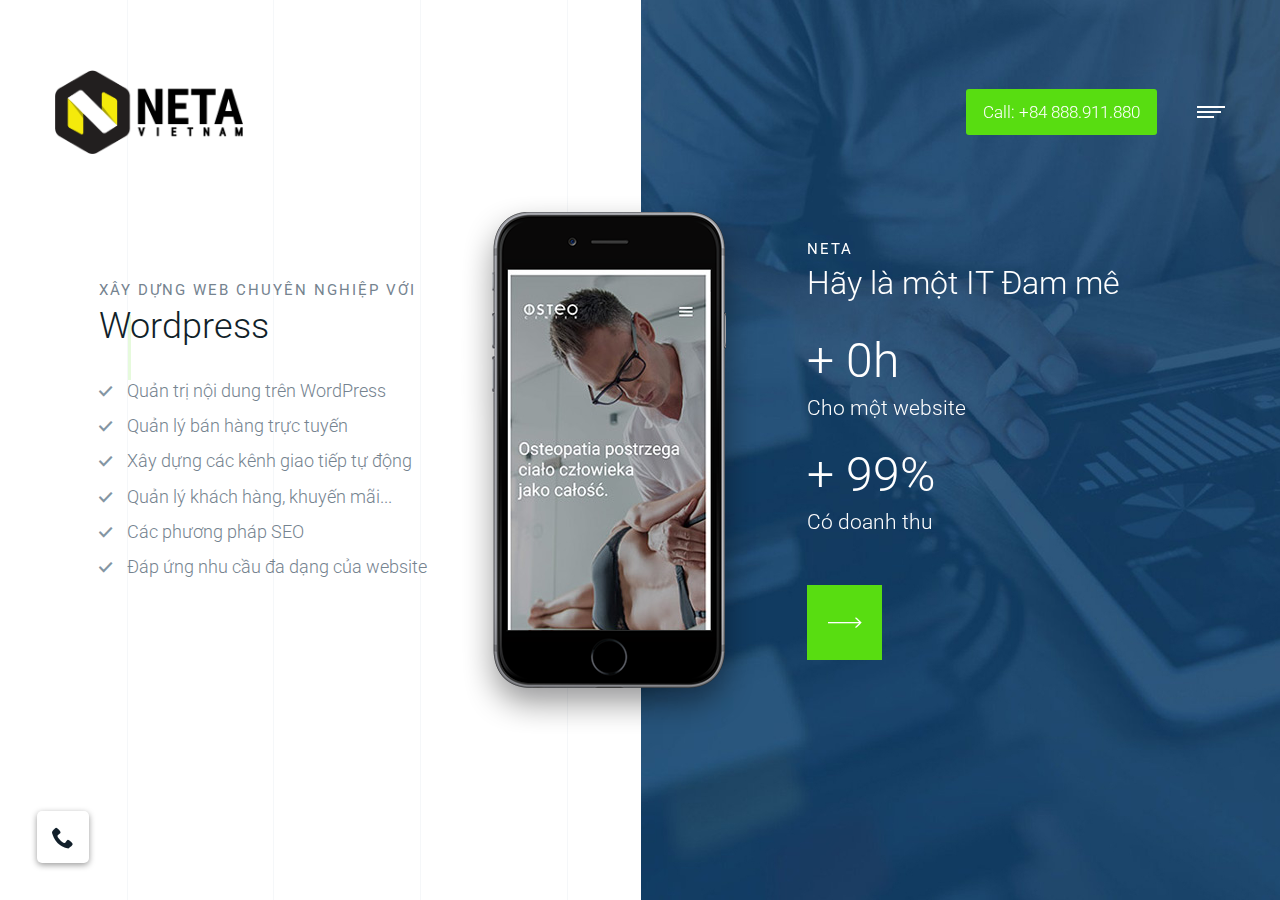
<file: aio-wordpress/index.html>
<!DOCTYPE html>
<html lang="en" class="is-home-page">

<head>
    <meta charset="UTF-8">
    <title>Khóa học AIO WordPress</title>
    <meta name="description" content="AIO WordPress sẽ giúp cho người không chuyên lẫn bán chuyên nghiệp vẫn có thể tự xây dựng nhanh chóng một website bán hàng hoặc web giới thiệu công cty vô cùng chuyên nghiệp trong thời gian ngắn nhất với đầy đủ các tính năng từ quản lý đơn hàng, thành viên, hệ thống email…">
    <meta name="viewport" content="width=device-width, initial-scale=1, minimum-scale=1, maximum-scale=1, user-scalable=no">
    <link href="https://fonts.googleapis.com/css?family=Roboto:300,400,500,700,900&amp;subset=vietnamese" rel="stylesheet">
    <meta name="twitter:card" content="Khóa học AIO WordPress">
    <meta name="twitter:site" content="pham.nguyen.bao.nguyen">
    <meta name="twitter:creator" content="@AIO WordPress">
    <meta name="twitter:title" content="Khóa học AIO WordPress">
    <meta name="twitter:description" content="AIO WordPress sẽ giúp cho người không chuyên lẫn bán chuyên nghiệp vẫn có thể tự xây dựng nhanh chóng một website bán hàng hoặc web giới thiệu công cty vô cùng chuyên nghiệp trong thời gian ngắn nhất với đầy đủ các tính năng từ quản lý đơn hàng, thành viên, hệ thống email…">
    <meta name="twitter:image:src" content="https://neta.edu.vn/aio-wordpress/assets/img/web.png">
    <meta property="og:type" content="website">
    <meta property="og:url" content="https://neta.edu.vn/index.html">
    <meta property="og:title" content="Khóa học AIO WordPress">
    <meta property="og:image" content="https://neta.edu.vn/aio-wordpress/assets/img/web.png">
    <meta property="og:description" content="AIO WordPress sẽ giúp cho người không chuyên lẫn bán chuyên nghiệp vẫn có thể tự xây dựng nhanh chóng một website bán hàng hoặc web giới thiệu công cty vô cùng chuyên nghiệp trong thời gian ngắn nhất với đầy đủ các tính năng từ quản lý đơn hàng, thành viên, hệ thống email…">
    <meta property="og:site_name" content="Khóa học AIO WordPress">
    <meta property="article:author" content="https://www.facebook.com/pham.nguyen.bao.nguyen">
    <meta property="article:publisher" content="https://www.facebook.com/netavietnam">
    <meta property="fb:pages" content="351251658392161">
    <meta property="ia:markup_url" content="https://neta.edu.vn">
    <meta itemprop="name" content="Khóa học AIO WordPress">
    <meta itemprop="description" content="AIO WordPress sẽ giúp cho người không chuyên lẫn bán chuyên nghiệp vẫn có thể tự xây dựng nhanh chóng một website bán hàng hoặc web giới thiệu công cty vô cùng chuyên nghiệp trong thời gian ngắn nhất với đầy đủ các tính năng từ quản lý đơn hàng, thành viên, hệ thống email…">
    <meta itemprop="image" content="https://neta.edu.vn/aio-wordpress/assets/img/web.png">
    <link rel="stylesheet" href="assets/css/main.min.css">
    <link rel="apple-touch-icon" sizes="57x57" href="/favicon/apple-icon-57x57.png">
    <link rel="apple-touch-icon" sizes="60x60" href="/favicon/apple-icon-60x60.png">
    <link rel="apple-touch-icon" sizes="72x72" href="/favicon/apple-icon-72x72.png">
    <link rel="apple-touch-icon" sizes="76x76" href="/favicon/apple-icon-76x76.png">
    <link rel="apple-touch-icon" sizes="114x114" href="/favicon/apple-icon-114x114.png">
    <link rel="apple-touch-icon" sizes="120x120" href="/favicon/apple-icon-120x120.png">
    <link rel="apple-touch-icon" sizes="144x144" href="/favicon/apple-icon-144x144.png">
    <link rel="apple-touch-icon" sizes="152x152" href="/favicon/apple-icon-152x152.png">
    <link rel="apple-touch-icon" sizes="180x180" href="/favicon/apple-icon-180x180.png">
    <link rel="icon" type="image/png" sizes="192x192" href="/favicon/android-icon-192x192.png">
    <link rel="icon" type="image/png" sizes="32x32" href="/favicon/favicon-32x32.png">
    <link rel="icon" type="image/png" sizes="96x96" href="/favicon/favicon-96x96.png">
    <link rel="icon" type="image/png" sizes="16x16" href="/favicon/favicon-16x16.png">
    <link rel="manifest" href="/favicon/manifest.json">
    <meta name="msapplication-TileColor" content="#ffffff">
    <meta name="msapplication-TileImage" content="/favicon/ms-icon-144x144.png">
    <meta name="theme-color" content="#ffffff">
    <!--[if lt IE 9]>
        <script src="https://cdnjs.cloudflare.com/ajax/libs/html5shiv/3.7.3/html5shiv.min.js"></script>
        <![endif]-->
</head>

<body>
    <a href="tel:+84888911880" class="sticky-call">
        <i class="ico ico-phone"></i>
    </a>
    <div class="perspective js-perspective">
        <div class="perspective__wrapper">
            <header class="top js-top">
                <div class="container-wide flex flex--center-y flex--space-between flex--nowrap">
                    <div class="top__left">
                        <div class="top__logo">
                            <a href="/">
                                <img src="assets/img/logo-neta.png" alt="">
                            </a>
                        </div>
                    </div>
                    <div class="top__right">
                        <a href="tel:+84 888.911.880" class="top__call btn btn--small">Call
                            <span>: +84 888.911.880</span>
                        </a>
                        <a class="menu-trigger js-mobile-menu">
                            <span></span>
                        </a>
                    </div>
                </div>
            </header>
            <div class="perspective__window js-perspective-window">
                <div class="perspective__document js-perspective-document max-width-limiter">
                    <main class="main js-main">
                        <div class="home-intro">
                            <div class="home-intro__signet"></div>
                            <div class="row no-gutters">
                                <div class="col-md-5 col-lg-4 flex flex--center-y flex--end-x">
                                    <div class="home-intro__text home-intro-text">
                                        <div class="home-intro-text__subtitle main-subtitle main-subtitle--small main-subtitle--above text-uppercase">Xây
                                            dựng web chuyên nghiệp với</div>
                                        <div class="home-intro-text__title main-title main-title--large">Wordpress</div>
                                        <div class="home-intro-text__text wysiwyg">
                                            <ul>
                                                <li>Quản trị nội dung trên WordPress
                                                </li>
                                                <li>Quản lý bán hàng trực tuyến</li>
                                                <li>Xây dựng các kênh giao tiếp tự động</li>
                                                <li>Quản lý khách hàng, khuyến mãi...</li>
                                                <li>Các phương pháp SEO</li>
                                                <li>Đáp ứng nhu cầu đa dạng của website</li>
                                            </ul>
                                        </div>
                                    </div>
                                </div>
                                <div class="col-md-7 col-lg-8">
                                    <div class="relative">
                                        <figure class="home-intro__tablet">
                                            <div class="home-intro__tablet-screens">
                                                <div class="home-intro__tablet-slider slider-home-tablet owl-carousel js-home-tablet-slider">
                                                    <img src="assets/img/home-tablet-osteo.jpg" alt="">
                                                    <img src="assets/img/home-tablet-randki.jpg" alt="">
                                                    <img src="assets/img/home-tablet-angel.jpg" alt="">
                                                </div>
                                            </div>
                                            <img src="assets/img/img-tablet-home.png" class="home-intro__tablet-frame"
                                                alt="strony www na urządzenia mobilne">
                                        </figure>
                                        <figure class="home-intro__mobile">
                                            <div class="home-intro__mobile-screens">
                                                <div class="home-intro__mobile-slider slider-home-mobile owl-carousel js-home-mobile-slider">
                                                    <img src="assets/img/home-mobile-osteo.jpg" alt="">
                                                    <img src="assets/img/home-mobile-randki.jpg" alt="">
                                                    <img src="assets/img/home-mobile-angel.jpg" alt="">
                                                </div>
                                            </div>
                                            <img src="assets/img/img-mobile-home.png" class="home-intro__mobile-frame"
                                                alt="strony internetowe na urządzenia mobilne">
                                        </figure>
                                        <div class="home-intro__slider slider-home owl-carousel js-home-slider">
                                            <div class="slider-home__item js-home-slider-item">
                                                <div class="slider-home__item-bg" style="background-image: url('assets/img/bg-home-slider-osteocenter.jpg');"></div>
                                                <div class="slider-home__body">
                                                    <div class="slider-home__body-wrapper">
                                                        <div class="slider-home__subtitle main-subtitle main-subtitle--small main-subtitle--above text-uppercase">NETA</div>
                                                        <div class="slider-home__title main-title main-title--large">Hãy
                                                            là một IT Đam mê</div>
                                                        <div class="slider-home__counters counters-list counters-list--home">
                                                            <div class="counter js-counter-slider">
                                                                <div class="counter__count">+
                                                                    <span data-value="72">0</span>h</div>
                                                                <div class="counter__title">Cho một website</div>
                                                            </div>
                                                            <div class="counter js-counter-slider">
                                                                <div class="counter__count">+
                                                                    <span data-value="99">99</span>%</div>
                                                                <div class="counter__title">Có doanh thu</div>
                                                            </div>
                                                        </div>
                                                        <a href="/khoa-hoc-aio-wordpress/" class="slider-home__action">
                                                            <i class="ico ico-long-arrow-right"></i>
                                                        </a>
                                                    </div>
                                                </div>
                                            </div>
                                            <!-- <div class="slider-home__item js-home-slider-item">
                                                <div class="slider-home__item-bg" style="background-image: url('assets/img/bg-home-slider-randkuj.jpg');"></div>
                                                <div class="slider-home__body">
                                                    <div class="slider-home__body-wrapper">
                                                        <div class="slider-home__subtitle main-subtitle main-subtitle--small main-subtitle--above text-uppercase">NETA Vietnam</div>
                                                        <div class="slider-home__title main-title main-title--large">Hãy là một IT Đam mê</div>

                                                        <div class="slider-home__counters counters-list counters-list--home">
                                                            <div class="counter js-counter-slider">
                                                                <div class="counter__count">+
                                                                    <span data-value="2000000">0</span>đ</div>
                                                                <div class="counter__title">Khóa học 2 tháng</div>
                                                            </div>
                                                            <div class="counter js-counter-slider">
                                                                <div class="counter__count">+
                                                                    <span data-value="99">99</span>%</div>
                                                                <div class="counter__title">Có việc làm</div>
                                                            </div>
                                                        </div>
                                                        <a href="/khoa-hoc-aio-wordpress/" class="slider-home__action">
                                                            <i class="ico ico-long-arrow-right"></i>
                                                        </a>
                                                    </div>
                                                </div>
                                            </div>
                                            <div class="slider-home__item js-home-slider-item">
                                                <div class="slider-home__item-bg" style="background-image: url('assets/img/bg-home-slider-angelsounds.jpg');"></div>
                                                <div class="slider-home__body">
                                                    <div class="slider-home__body-wrapper">
                                                        <div class="slider-home__subtitle main-subtitle main-subtitle--small main-subtitle--above text-uppercase">NETA Vietnam</div>
                                                        <div class="slider-home__title main-title main-title--large">Hãy là một IT Đam mê</div>

                                                        <div class="slider-home__counters counters-list counters-list--home">
                                                            <div class="counter js-counter-slider">
                                                                <div class="counter__count">+
                                                                    <span data-value="2000000">0</span>đ</div>
                                                                <div class="counter__title">Khóa học 2 tháng</div>
                                                            </div>
                                                            <div class="counter js-counter-slider">
                                                                <div class="counter__count">+
                                                                    <span data-value="99">99</span>%</div>
                                                                <div class="counter__title">Có việc làm</div>
                                                            </div>
                                                        </div>
                                                        <a href="/khoa-hoc-aio-wordpress/" class="slider-home__action">
                                                            <i class="ico ico-long-arrow-right"></i>
                                                        </a>
                                                    </div>
                                                </div>
                                            </div> -->
                                        </div>
                                    </div>
                                </div>
                            </div>
                            <div class="home-intro__arrow jumper js-jumper" data-jump-target=".under-home-intro">
                                <a class="jumper__inner">
                                    <i class="ico ico-arrow-down"></i>
                                    <i class="ico ico-arrow-down"></i>
                                    <i class="ico ico-arrow-down"></i>
                                </a>
                            </div>
                        </div>
                        <section class="section cta under-home-intro">
                            <div class="container relative">
                                <div class="row">
                                    <div class="col-lg-10 col-lg-offset-1">
                                        <span class="cta__subtitle main-subtitle main-subtitle--above main-subtitle--small text-uppercase block">Khóa
                                            học AIO WordPress
                                        </span>
                                        <h1 class="cta__title main-title main-title--large">Đến với khóa học này bạn
                                            không cần kỹ năng? không mất nhiều thời gian? vẫn có thể dễ dàng vận hành
                                            việc kinh doanh trực tuyến nhanh chóng với hàng trăm thiết kế có thể tùy
                                            chỉnh mà không cần chuyên môn kỹ thuật… với chi phi đầu tư vô cùng thấp
                                            nhưng đem lại hiệu quả tối đa

                                        </h1>
                                        <a href="/" class="cta__action btn">Về chúng tôi</a>
                                    </div>
                                </div>
                            </div>
                        </section>
                        <div class="home-squares">
                            <div class="container">
                                <div class="row">
                                    <div class="col-md-7">
                                        <div class="home-squares__photo home-squares__photo--1 js-home-squares-paroller"
                                            data-paroller-factor="-0.05" data-paroller-type="foreground"
                                            data-paroller-direction="vertical" style="background-image: url('assets/img/img-home-photo-1.jpg');"></div>
                                    </div>
                                    <div class="col-md-5 hidden--sm">
                                        <div class="home-squares__photo home-squares__photo--2" style="background-image: url('assets/img/img-home-photo-2.jpg');"></div>
                                    </div>
                                    <div class="col-md-5 col-md-offset-6 col-lg-5 col-lg-offset-6 home-squares__cta-column js-home-squares-paroller"
                                        data-paroller-factor="0.15" data-paroller-type="foreground"
                                        data-paroller-direction="vertical">
                                        <a class="home-squares__cta-square btn-cta-square" data-overlay="overlay-form">
                                            <div class="btn-cta-square__inner">
                                                <div class="btn-cta-square__intro btn-cta-square__intro--line-left">AIO
                                                    WordPress</div>
                                                <div class="btn-cta-square__text">AIO WordPress sẽ giúp cho người không
                                                    chuyên lẫn bán chuyên nghiệp vẫn có thể tự xây dựng nhanh chóng một
                                                    website


                                                </div>
                                            </div>
                                        </a>
                                    </div>
                                </div>
                            </div>
                        </div>
                        <section class="section home-offer">
                            <img src="assets/img/map.svg" class="home-offer__map" alt="">
                            <div class="container relative">
                                <div class="row">
                                    <div class="col-lg-9 col-lg-offset-1">
                                        <div class="main-title main-title--large">Bạn được gì sau khóa học

                                        </div>
                                        <ul>
                                            <li>- Tự xây dựng được hệ thống web tin tức, bán hàng, blog… rất chuyên
                                                nghiệp</li>
                                            <li>- SEO trang web cực chuẩn mực cùng với hiểu tất cả mọi công cụ hỗ trợ
                                                như Google Search Console, Google Analytics, Bing, Yandex…</li>
                                            <li>- Tạo dựng hệ thống booking, tự động nhận mail, gửi mail, thông báo…
                                                kết nối đầy đủ đến các mạng xã hội hiện có</li>
                                            <li>- Tất tần tật về hệ thống bán hàng, lấy thông tin khách hàng, quản lý
                                                đơn hàng, khuyến mãi, vận chuyển…</li>
                                        </ul>
                                    </div>
                                </div>
                                <div class="icon-title-text-list mt-30">
                                    <div class="row">
                                        <div class="col-md-6 home-offer__column-1">
                                            <a href="#" class="icon-title-text icon-title-text--transparent-box">
                                                <div class="icon-title-text__icon">
                                                    <span class="icon-title-text__icon-inner">
                                                        <i class="ico ico-www"></i>
                                                    </span>
                                                </div>
                                                <div class="icon-title-text__body">
                                                    <h2 class="icon-title-text__title main-title main-title--light">Xây
                                                        dựng</h2>
                                                    <div class="icon-title-text__text">
                                                        <p>và triển khai website nhanh chóng, chuyên nghiệp, hoàn
                                                            chỉnh, có
                                                            quy mô và cấu trúc tốt</p>
                                                    </div>
                                                </div>
                                            </a>
                                        </div>
                                        <div class="col-md-6 home-offer__column-2"
                                            data-paroller-factor="0.15" data-paroller-type="foreground"
                                            data-paroller-direction="vertical">
                                            <a href="#" class="icon-title-text icon-title-text--transparent-box">
                                                <div class="icon-title-text__icon">
                                                    <span class="icon-title-text__icon-inner">
                                                        <i class="ico ico-portals"></i>
                                                    </span>
                                                </div>
                                                <div class="icon-title-text__body">
                                                    <h2 class="icon-title-text__title main-title main-title--light">Thế
                                                        mạnh</h2>
                                                    <div class="icon-title-text__text">
                                                        <p>trong việc khởi tạo bộ mặt cho doanh nghiệp</p>
                                                    </div>
                                                </div>
                                            </a>
                                        </div>
                                    </div>
                                </div>
                            </div>
                        </section>
                        <section class="section section--grey">
                            <div class="container">
                                <div class="slider-testimonials owl-carousel js-testimonials-slider">
                                    <div class="slider-testimonials__item">
                                        <div class="row">
                                            <div class="col-sm-10 col-sm-offset-1 col-md-8 col-md-offset-2">
                                                <blockquote>
                                                    <p>
                                                        <span>Tôi là Full-Stack Developer tại nhiều công ty Nhật, USA, Singapore… Tôi cũng là giảng viên tại FPT. Tôi có hơn 8 năm làm việc trên Single Page Applications (SPA), ứng dụng mobile và website. Tôi có nhiều kinh nghiệm về Design, Web, Mobile App, several version control systems… là tác giả của nhiều sản phẩm phần mềm IT tại VN.



                                                        </span>
                                                    </p>
                                                    <footer>
                                                        <cite>Bảo Nguyên</cite>
                                                    </footer>
                                                </blockquote>
                                            </div>
                                        </div>
                                    </div>

                                </div>
                            </div>
                        </section>
                        <!-- <div class="logos">
                            <div class="logos__item logos__item--title">
                                <div class="logos__inner">
                                    <span class="logos__title">Customers</span>
                                </div>
                            </div>
                            <div class="logos__item">
                                <div class="logos__inner">
                                    <img src="assets/img/logo-stiga.jpg" alt="">
                                </div>
                            </div>
                            <div class="logos__item">
                                <div class="logos__inner">
                                    <img src="assets/img/logo-unicef.jpg" alt="">
                                </div>
                            </div>
                            <div class="logos__item">
                                <div class="logos__inner">
                                    <img src="assets/img/logo-payu.jpg" alt="">
                                </div>
                            </div>
                            <div class="logos__item">
                                <div class="logos__inner">
                                    <img src="assets/img/logo-dega.jpg" alt="">
                                </div>
                            </div>
                            <div class="logos__item">
                                <div class="logos__inner">
                                    <img src="assets/img/logo-automapa.jpg" alt="">
                                </div>
                            </div>
                        </div> -->
                        <section class="section section--color-key-1 cta cta--signet">

                            <div class="container relative">
                                <div class="row">
                                    <div class="col-lg-8 col-lg-offset-2">
                                        <h3 class="cta__title main-title main-title--large">Khóa học AIO WordPress
                                        </h3>
                                        <a href="/dang-ky-khoa-hoc" class="cta__action btn btn--white"
                                            data-overlay="overlay-form">Đăng ký khóa học</a>
                                    </div>
                                </div>
                            </div>
                        </section>
                    </main>

                    <footer class="footer">
                        <div class="container">
                            <div class="row">
                                <div class="col-sm-12 col-lg-6">
                                    <h4 class="footer__title">
                                        <strong>NETA</strong>
                                    </h4>
                                    <nav class="links">
                                        <ul class="links__list">
                                            <li class="links__item">
                                                Trung tâm đào tạo IT chuyên nghiệp


                                            </li>
                                            <li>
                                                Mobile: +84 888 911 880
                                            </li>
                                            <li>
                                                Email: admin@neta.edu.vn
                                            </li>
                                            
                                        </ul>
                                    </nav>
                                </div>

                                <div class="col-sm-6 col-lg-3">
                                    <h4 class="footer__title">Liên hệ chúng tôi</h4>
                                    <nav class="links">
                                        <ul class="links__list">
                                            <li class="links__item">
                                                <a href="tel:+84888911880">+84 888 911 880</a>
                                            </li>
                                            <li class="links__item">
                                                <a href="/cac-du-an-tieu-bieu/">Các dự án
                                                    tiêu biểu</a>
                                            </li>

                                        </ul>
                                    </nav>
                                </div>
                                <div class="col-sm-6 col-lg-3">
                                    <div class="footer__socials socials">
                                        <a href="https://www.facebook.com/netavietnam" class="socials__item socials__item--fb"
                                            target="_blank" rel="nofollow">
                                            <i class="ico ico-fb"></i>
                                        </a>

                                    </div>
                                </div>
                            </div>
                        </div>
                    </footer>
                </div>
            </div>
            <div class="decolines">
                <div class="decolines__line">
                    <div class="decolines__marker js-decoline-marker" style="top: 35%;" data-ratio="5"></div>
                </div>
                <div class="decolines__line"></div>
                <div class="decolines__line"></div>
                <div class="decolines__line"></div>
                <div class="decolines__line"></div>
                <div class="decolines__line">
                    <div class="decolines__marker js-decoline-marker" style="top: 10%;" data-ratio="-50"></div>
                </div>
                <div class="decolines__line"></div>
                <div class="decolines__line">
                    <div class="decolines__marker js-decoline-marker" style="top: 90%;" data-ratio="-6"></div>
                </div>
            </div>
            <div class="perspective__freezer js-freezer"></div>
        </div>
        <nav class="perspective__nav nav">
            <div class="nav__wrapper">
                <div class="nav__top">
                    <a class="nav__close js-perspective-close">
                        <i class="ico ico-close"></i>
                    </a>
                </div>
                <div class="nav__list-wrapper">
                    <div class="nav__list-inner">
                        <ul class="nav__list">
                            <li class="nav__item">
                                <a href="" class="is-active">
                                    Trang chủ
                                </a>
                            </li>

                            <li class="nav__item">
                                <a href="/lich-khai-giang">
                                    Lịch khai giảng
                                </a>
                            </li>
                            <li class="nav__item">
                                <a href="https://fullstackvietnam.xyz/">
                                    Diễn đàn hỗ trợ
                                </a>
                            </li>
                            <li class="nav__item">
                                <a href="/cam-nhan-hoc-vien">
                                    Học viên nói!
                                </a>
                            </li>
                        </ul>
                    </div>
                </div>
                <!-- <div class="nav__bottom">
                    <a class="nav__btn btn btn--small" data-overlay="overlay-form">Quick pricing</a>
                </div> -->
            </div>
        </nav>
    </div>

    <script src="assets/js/vendor.min.js"></script>
    <script src="assets/js/main.min.js"></script>
    <script src="assets/js/ajax.js"></script>
</body>

</html>
</file>
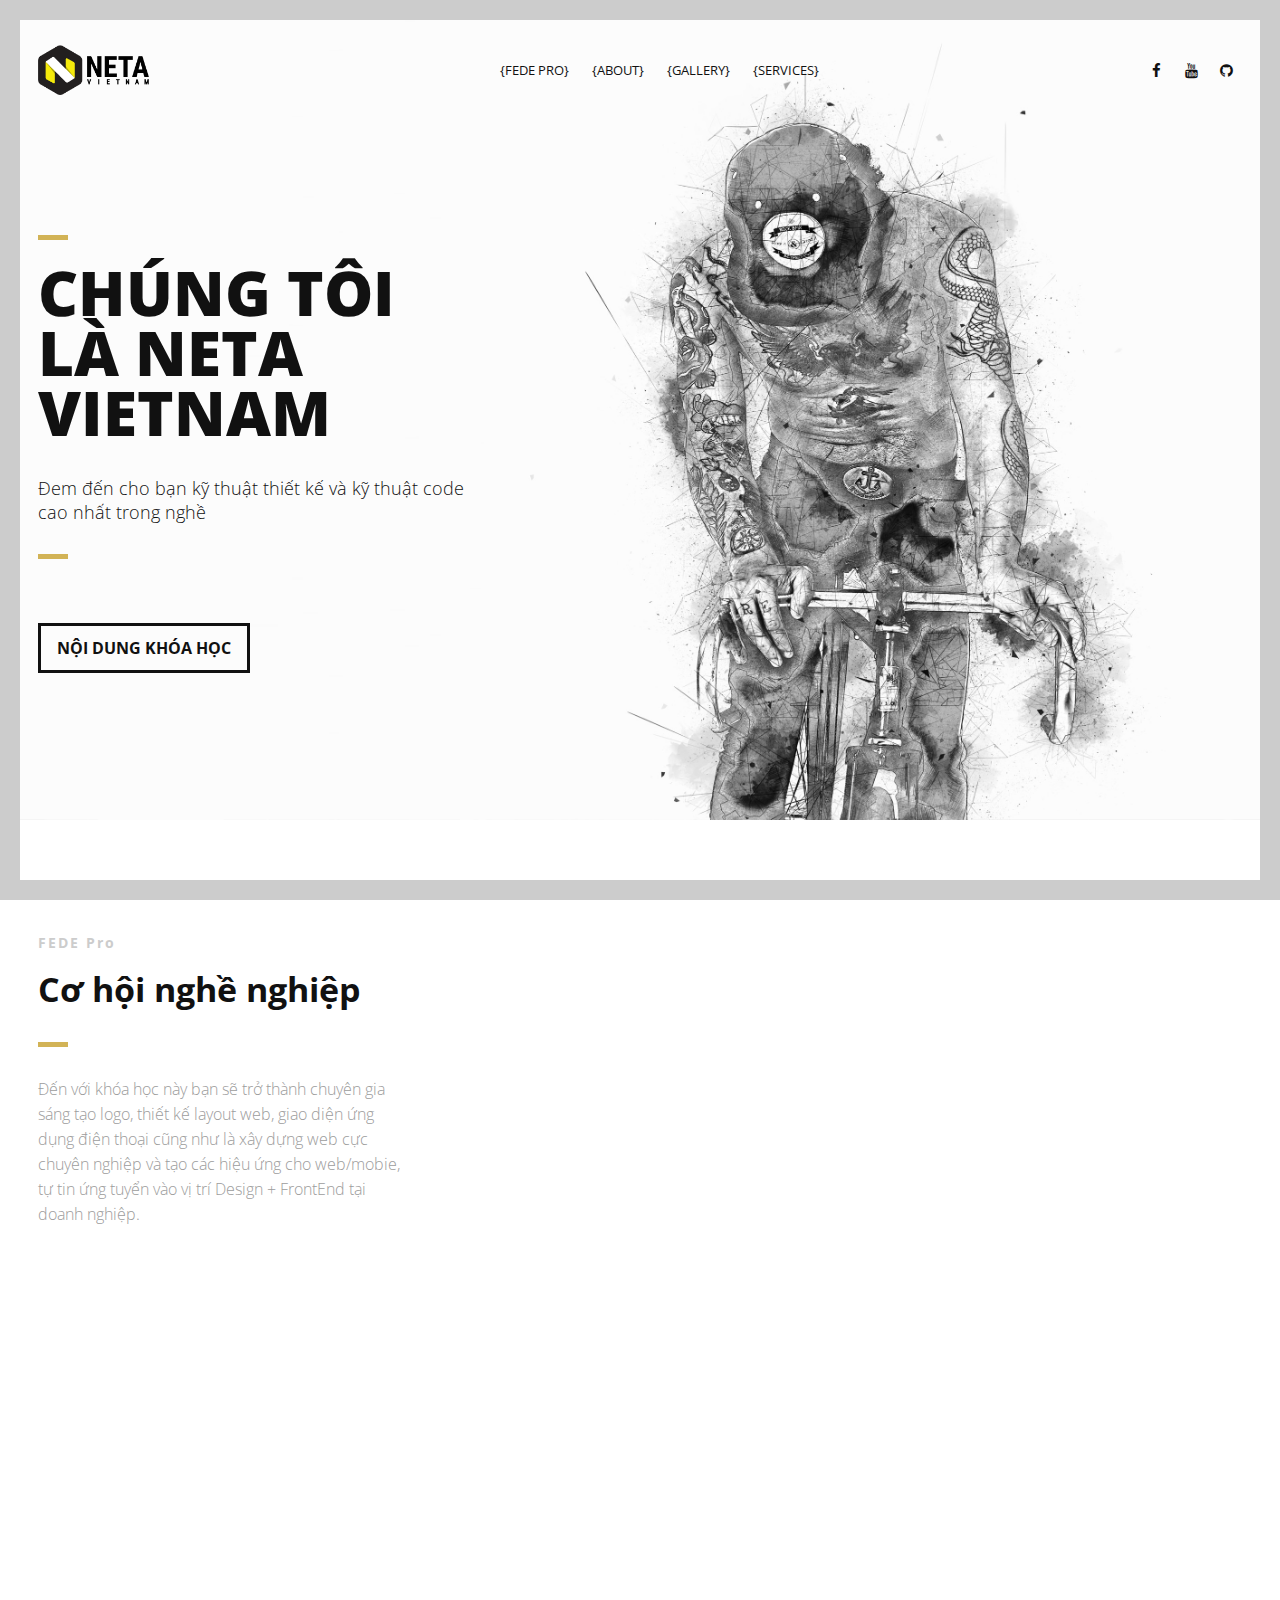
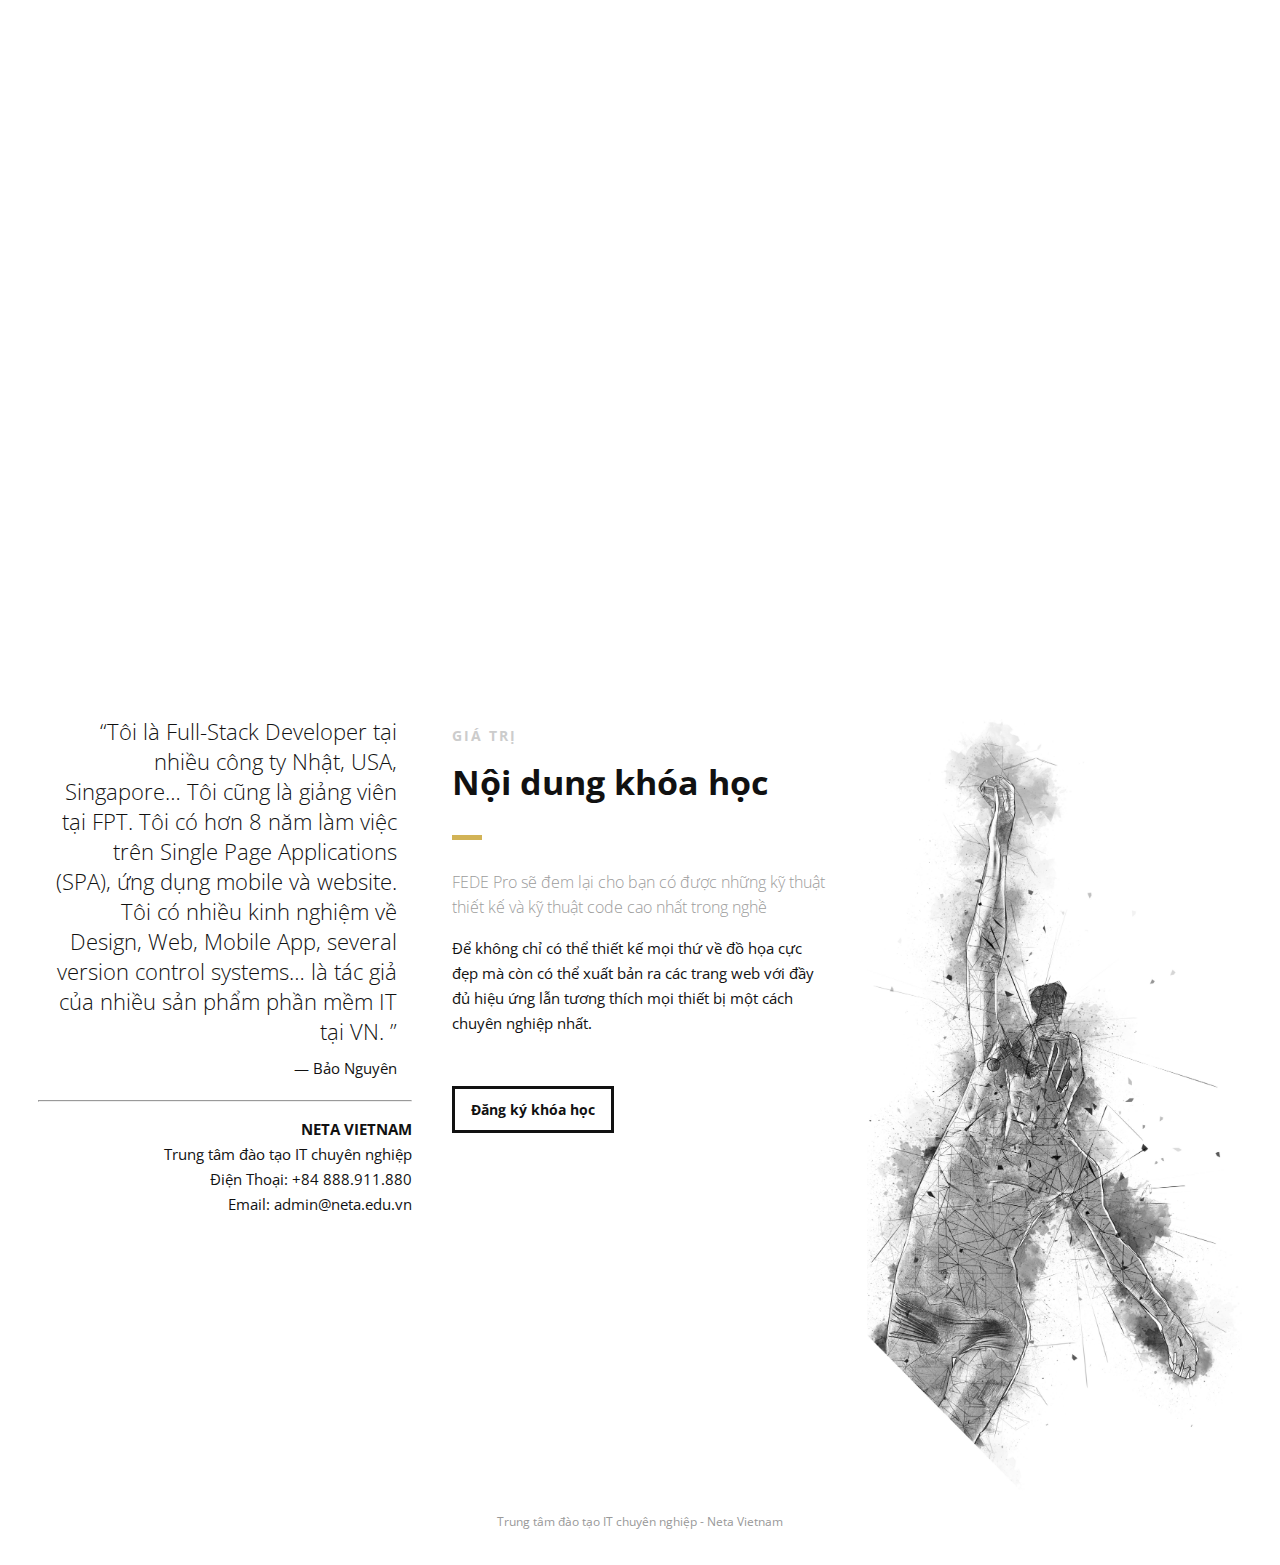
<file: fede-pro/index.html>
<!DOCTYPE html>
<html>

<head lang="en">
    <meta charset="UTF-8">
    <!--Page Title-->
    <title>Khóa học FEDE Pro - NETA Vietnam</title>
    <meta name="description" content="FEDE Pro sẽ đem lại cho bạn có được những kỹ thuật thiết kế và kỹ thuật code cao nhất trong nghề, để không chỉ có thể thiết kế mọi thứ về đồ họa cực đẹp mà còn có thể xuất bản ra các trang web với đầy đủ hiệu ứng lẫn tương thích mọi thiết bị một cách chuyên nghiệp nhất.">
    <meta name="viewport" content="width=device-width, initial-scale=1, minimum-scale=1, maximum-scale=1, user-scalable=no">
    <meta name="twitter:card" content="Khóa học FEDE Pro">
    <meta name="twitter:site" content="pham.nguyen.bao.nguyen">
    <meta name="twitter:creator" content="@FEDE Pro">
    <meta name="twitter:title" content="Khóa học FEDE Pro">
    <meta name="twitter:description" content="FEDE Pro sẽ đem lại cho bạn có được những kỹ thuật thiết kế và kỹ thuật code cao nhất trong nghề, để không chỉ có thể thiết kế mọi thứ về đồ họa cực đẹp mà còn có thể xuất bản ra các trang web với đầy đủ hiệu ứng lẫn tương thích mọi thiết bị một cách chuyên nghiệp nhất.">
    <meta name="twitter:image:src" content="https://neta.edu.vn/fede-pro/images/fe.jpg">
    <meta property="og:type" content="website">
    <meta property="og:url" content="https://neta.edu.vn/index.html">
    <meta property="og:title" content="Khóa học FEDE Pro">
    <meta property="og:image" content="https://neta.edu.vn/fede-pro/images/fe.jpg">
    <meta property="og:description" content="FEDE Pro sẽ đem lại cho bạn có được những kỹ thuật thiết kế và kỹ thuật code cao nhất trong nghề, để không chỉ có thể thiết kế mọi thứ về đồ họa cực đẹp mà còn có thể xuất bản ra các trang web với đầy đủ hiệu ứng lẫn tương thích mọi thiết bị một cách chuyên nghiệp nhất.">
    <meta property="og:site_name" content="Khóa học FEDE Pro">
    <meta property="article:author" content="https://www.facebook.com/pham.nguyen.bao.nguyen">
    <meta property="article:publisher" content="https://www.facebook.com/netavietnam">
    <meta property="fb:pages" content="351251658392161">
    <meta property="ia:markup_url" content="https://neta.edu.vn">
    <meta itemprop="name" content="Khóa học FEDE Pro">
    <meta itemprop="description" content="FEDE Pro sẽ đem lại cho bạn có được những kỹ thuật thiết kế và kỹ thuật code cao nhất trong nghề, để không chỉ có thể thiết kế mọi thứ về đồ họa cực đẹp mà còn có thể xuất bản ra các trang web với đầy đủ hiệu ứng lẫn tương thích mọi thiết bị một cách chuyên nghiệp nhất.">
    <meta itemprop="image" content="https://neta.edu.vn/fede-pro/images/fe.jpg">
    <link rel="apple-touch-icon" sizes="57x57" href="/favicon/apple-icon-57x57.png">
    <link rel="apple-touch-icon" sizes="60x60" href="/favicon/apple-icon-60x60.png">
    <link rel="apple-touch-icon" sizes="72x72" href="/favicon/apple-icon-72x72.png">
    <link rel="apple-touch-icon" sizes="76x76" href="/favicon/apple-icon-76x76.png">
    <link rel="apple-touch-icon" sizes="114x114" href="/favicon/apple-icon-114x114.png">
    <link rel="apple-touch-icon" sizes="120x120" href="/favicon/apple-icon-120x120.png">
    <link rel="apple-touch-icon" sizes="144x144" href="/favicon/apple-icon-144x144.png">
    <link rel="apple-touch-icon" sizes="152x152" href="/favicon/apple-icon-152x152.png">
    <link rel="apple-touch-icon" sizes="180x180" href="/favicon/apple-icon-180x180.png">
    <link rel="icon" type="image/png" sizes="192x192" href="/favicon/android-icon-192x192.png">
    <link rel="icon" type="image/png" sizes="32x32" href="/favicon/favicon-32x32.png">
    <link rel="icon" type="image/png" sizes="96x96" href="/favicon/favicon-96x96.png">
    <link rel="icon" type="image/png" sizes="16x16" href="/favicon/favicon-16x16.png">
    <link rel="manifest" href="/favicon/manifest.json">
    <meta name="msapplication-TileColor" content="#ffffff">
    <meta name="msapplication-TileImage" content="/favicon/ms-icon-144x144.png">
    <meta name="theme-color" content="#ffffff">
    <!--Google Webfonts-->
    <link href='https://fonts.googleapis.com/css?family=Open+Sans:400,300,600,700,800&amp;subset=vietnamese' rel='stylesheet'
        type='text/css'>
    <!-- Main CSS Files -->
    <link rel="stylesheet" href="css/style.css">
    <!-- Namari Color CSS -->
    <link rel="stylesheet" href="css/namari-color.css">
    <!--Icon Fonts - Font Awesome Icons-->
    <link rel="stylesheet" href="css/font-awesome.min.css">
    <!-- Animate CSS-->
    <link href="css/animate.css" rel="stylesheet" type="text/css">

</head>

<body>

    <!-- Preloader -->
    <div id="preloader">
        <div id="status" class="la-ball-triangle-path">
            <div></div>
            <div></div>
            <div></div>
        </div>
    </div>
    <!--End of Preloader-->

    <div class="page-border" data-wow-duration="0.7s" data-wow-delay="0.2s">
        <div class="top-border wow fadeInDown animated" style="visibility: visible; animation-name: fadeInDown;"></div>
        <div class="right-border wow fadeInRight animated" style="visibility: visible; animation-name: fadeInRight;"></div>
        <div class="bottom-border wow fadeInUp animated" style="visibility: visible; animation-name: fadeInUp;"></div>
        <div class="left-border wow fadeInLeft animated" style="visibility: visible; animation-name: fadeInLeft;"></div>
    </div>

    <div id="wrapper">

        <header id="banner" class="scrollto clearfix" data-enllax-ratio=".5">
            <div id="header" class="nav-collapse">
                <div class="row clearfix">
                    <div class="col-1">

                        <!--Logo-->
                        <div id="logo">

                            <!--Logo that is shown on the banner-->
                            <img src="images/logo-neta.png" id="banner-logo" alt="Neta" />
                            <!--End of Banner Logo-->

                            <!--The Logo that is shown on the sticky Navigation Bar-->
                            <img src="images/logo-neta.png" id="navigation-logo" alt="Neta" />
                            <!--End of Navigation Logo-->

                        </div>
                        <!--End of Logo-->

                        <aside>

                            <!--Social Icons in Header-->
                            <ul class="social-icons">
                                <li>
                                    <a target="_blank" title="Facebook" href="https://www.facebook.com/netavietnam">
                                        <i class="fa fa-facebook fa-1x"></i><span>Facebook</span>
                                    </a>
                                </li>
                                <li>
                                    <a target="_blank" title="Instagram" href="https://www.youtube.com/channel/UCDE07F201JtIEP4tdAELtfQ/videos?view_as=subscriber">
                                        <i class="fa fa-youtube fa-1x"></i><span>Youtube</span>
                                    </a>
                                </li>
                                <li>
                                    <a target="_blank" title="github" href="https://github.com/baonguyenyam">
                                        <i class="fa fa-github fa-1x"></i><span>Github</span>
                                    </a>
                                </li>
                            </ul>
                            <!--End of Social Icons in Header-->

                        </aside>

                        <!--Main Navigation-->
                        <nav id="nav-main">
                            <ul>
                                <li>
                                    <a href="#banner">{FEDE Pro}</a>
                                </li>
                                <li>
                                    <a href="#about">{About}</a>
                                </li>
                                <li>
                                    <a href="#gallery">{Gallery}</a>
                                </li>
                                <li>
                                    <a href="#services">{Services}</a>
                                </li>
                                <!-- <li>
                                    <a href="#testimonials">Testimonials</a>
                                </li>
                                <li>
                                    <a href="#clients">Clients</a>
                                </li>
                                <li>
                                    <a href="#pricing">Pricing</a>
                                </li> -->
                            </ul>
                        </nav>
                        <!--End of Main Navigation-->

                        <div id="nav-trigger"><span></span></div>
                        <nav id="nav-mobile"></nav>

                    </div>
                </div>
            </div>
            <!--End of Header-->

            <!--Banner Content-->
            <div id="banner-content" class="row clearfix">

                <div class="col-38">

                    <div class="section-heading">
                        <h1>CHÚNG TÔI LÀ NETA VIETNAM</h1>
                        <h2>Đem đến cho bạn kỹ thuật thiết kế và kỹ thuật code cao nhất trong nghề</h2>
                    </div>

                    <!--Call to Action-->
                    <a href="/khoa-hoc-fede-pro/" class="button">NỘI DUNG KHÓA HỌC</a>
                    <!--End Call to Action-->

                </div>

            </div>
            <!--End of Row-->
        </header>

        <!--Main Content Area-->
        <main id="content">

            <!--Introduction-->
            <section id="about" class="introduction scrollto">

                <div class="row clearfix">

                    <div class="col-3">
                        <div class="section-heading">
                            <h3>FEDE Pro</h3>
                            <h2 class="section-title">Cơ hội nghề nghiệp
                            </h2>
                            <p class="section-subtitle">Đến với khóa học này bạn sẽ trở thành chuyên gia sáng tạo logo,
                                thiết kế layout web, giao diện ứng dụng điện thoại cũng như là xây dựng web cực chuyên
                                nghiệp và tạo các hiệu ứng cho web/mobie, tự tin ứng tuyển vào vị trí Design + FrontEnd
                                tại doanh nghiệp.

                            </p>
                        </div>

                    </div>

                    <div class="col-2-3">

                        <!--Icon Block-->
                        <div class="col-2 icon-block icon-top wow fadeInUp" data-wow-delay="0.1s">
                            <!--Icon-->
                            <div class="icon">
                                <i class="fa fa-html5 fa-2x"></i>
                            </div>
                            <!--Icon Block Description-->
                            <div class="icon-block-description">
                                <h4>Tự tin</h4>
                                <p>ứng tuyển tại các công ty công nghệ nước ngoài tại Vietnam
                                </p>
                            </div>
                        </div>
                        <!--End of Icon Block-->

                        <!--Icon Block-->
                        <div class="col-2 icon-block icon-top wow fadeInUp" data-wow-delay="0.3s">
                            <!--Icon-->
                            <div class="icon">
                                <i class="fa fa-bolt fa-2x"></i>
                            </div>
                            <!--Icon Block Description-->
                            <div class="icon-block-description">
                                <h4>Một nghề</h4>
                                <p>có mức tăng trưởng trên 20% từ đây cho đến 2022</p>
                            </div>
                        </div>
                        <!--End of Icon Block-->

                        <!--Icon Block-->
                        <div class="col-2 icon-block icon-top wow fadeInUp" data-wow-delay="0.5s">
                            <!--Icon-->
                            <div class="icon">
                                <i class="fa fa-tablet fa-2x"></i>
                            </div>
                            <!--Icon Block Description-->
                            <div class="icon-block-description">
                                <h4>Xây dựng</h4>
                                <p>được hầu hết các web, app, thương hiệu phức tạp
                                </p>
                            </div>
                        </div>
                        <!--End of Icon Block-->

                        <!--Icon Block-->
                        <div class="col-2 icon-block icon-top wow fadeInUp" data-wow-delay="0.5s">
                            <!--Icon-->
                            <div class="icon">
                                <i class="fa fa-rocket fa-2x"></i>
                            </div>
                            <!--Icon Block Description-->
                            <div class="icon-block-description">
                                <h4>Thế mạnh</h4>
                                <p>trong việc khởi tạo bộ mặt cho doanh nghiệp
                                </p>
                            </div>
                        </div>
                        <!--End of Icon Block-->

                    </div>

                </div>


            </section>
            <!--End of Introduction-->


            <!--Gallery-->
            <aside id="gallery" class="row text-center scrollto clearfix" data-featherlight-gallery
                data-featherlight-filter="a">

                <a href="images/kido-2.png" data-featherlight="image" class="col-3 wow fadeIn"
                    data-wow-delay="0.1s"><img src="images/kido-2-s.png" alt="Landing Page" /></a>
                <a href="images/01_1d5ed1cc-7d75-4886-5fa7-3bf771731e25_master-797x1024.jpg" data-featherlight="image" class="col-3 wow fadeIn"
                    data-wow-delay="0.3s"><img src="images/01_1d5ed1cc-7d75-4886-5fa7-3bf771731e25_master-797x1024-s.jpg" alt="Landing Page" /></a>
                <a href="images/01_07b18ce8-c6f4-43bd-43cf-0a1903055929_master-797x1024.jpg" data-featherlight="image" class="col-3 wow fadeIn"
                    data-wow-delay="0.5s"><img src="images/01_07b18ce8-c6f4-43bd-43cf-0a1903055929_master-797x1024-s.jpg" alt="Landing Page" /></a>
                <a href="images/01_master-797x1024.png" data-featherlight="image" class="col-3 wow fadeIn"
                    data-wow-delay="1.1s"><img src="images/01_master-797x1024-s.png" alt="Landing Page" /></a>
                <a href="images/3.jpg" data-featherlight="image" class="col-3 wow fadeIn"
                    data-wow-delay="0.9s"><img src="images/3-s.jpg" alt="Landing Page" /></a>
                <a href="images/4.jpg" data-featherlight="image" class="col-3 wow fadeIn"
                    data-wow-delay="0.9s"><img src="images/4-s.jpg" alt="Landing Page" /></a>
                <a href="images/7.jpg" data-featherlight="image" class="col-3 wow fadeIn"
                    data-wow-delay="0.9s"><img src="images/7-s.jpg" alt="Landing Page" /></a>
                <a href="images/8.jpg" data-featherlight="image" class="col-3 wow fadeIn"
                    data-wow-delay="0.9s"><img src="images/8-s.jpg" alt="Landing Page" /></a>
                <a href="images/kido-3.png" data-featherlight="image" class="col-3 wow fadeIn"
                    data-wow-delay="0.7s"><img src="images/kido-3-s.png" alt="Landing Page" /></a>

            </aside>
            <!--End of Gallery-->


            <!--Content Section-->
            <div id="services" class="scrollto clearfix">

                <div class="row no-padding-bottom clearfix">


                    <!--Content Left Side-->
                    <div class="col-3">
                        <!--User Testimonial-->
                        <blockquote class="testimonial text-right bigtest">
                            <q>Tôi là Full-Stack Developer tại nhiều công ty Nhật, USA, Singapore… Tôi cũng là giảng
                                viên tại FPT. Tôi có hơn 8 năm làm việc trên Single Page Applications (SPA), ứng dụng
                                mobile và website. Tôi có nhiều kinh nghiệm về Design, Web, Mobile App, several version
                                control systems… là tác giả của nhiều sản phẩm phần mềm IT tại VN.

                            </q>
                            <footer>— Bảo Nguyên</footer>
                        </blockquote>
                        <hr>

                        <p class="text-right">
                            <strong>NETA VIETNAM</strong><br>
                            Trung tâm đào tạo IT chuyên nghiệp
                            <br>
                            Điện Thoại: +84 888.911.880<br>
                            Email: admin@neta.edu.vn
                        </p>
                        <!-- End of Testimonial-->

                    </div>
                    <!--End Content Left Side-->

                    <!--Content of the Right Side-->
                    <div class="col-3">
                        <div class="section-heading">
                            <h3>GIÁ TRỊ</h3>
                            <h2 class="section-title">Nội dung khóa học
                            </h2>
                            <p class="section-subtitle">FEDE Pro sẽ đem lại cho bạn có được những kỹ thuật thiết kế và
                                kỹ thuật code cao nhất trong nghề</p>
                        </div>
                        <p>Để không chỉ có thể thiết kế mọi thứ về đồ họa cực đẹp mà còn có thể xuất bản ra các trang
                            web với đầy đủ hiệu ứng lẫn tương thích mọi thiết bị một cách chuyên nghiệp nhất.


                        </p>
                        <!-- Just replace the Video ID "UYJ5IjBRlW8" with the ID of your video on YouTube (Found within the URL) -->
                        <a href="/dang-ky-khoa-hoc/" class="button">
                            Đăng ký khóa học</i>
                        </a>
                    </div>
                    <!--End Content Right Side-->

                    <div class="col-3">
                        <img src="images/dancer.jpg" alt="Dancer" />
                    </div>

                </div>


            </div>
            <!--End of Content Section-->



        </main>
        <!--End Main Content Area-->


        <!--Footer-->
        <footer id="landing-footer" class="clearfix">
            <div class="row clearfix">

                <p id="copyright" class="text-center">Trung tâm đào tạo IT chuyên nghiệp - Neta Vietnam</p>

                
                <!--End of Social Icons in Footer-->
            </div>
        </footer>
        <!--End of Footer-->

    </div>

    <!-- Include JavaScript resources -->
    <script src="js/jquery.1.8.3.min.js"></script>
    <script src="js/wow.min.js"></script>
    <script src="js/featherlight.min.js"></script>
    <script src="js/featherlight.gallery.min.js"></script>
    <script src="js/jquery.enllax.min.js"></script>
    <script src="js/jquery.scrollUp.min.js"></script>
    <script src="js/jquery.easing.min.js"></script>
    <script src="js/jquery.stickyNavbar.min.js"></script>
    <script src="js/jquery.waypoints.min.js"></script>
    <script src="js/images-loaded.min.js"></script>
    <script src="js/lightbox.min.js"></script>
    <script src="js/site.js"></script>


</body>

</html>
</file>
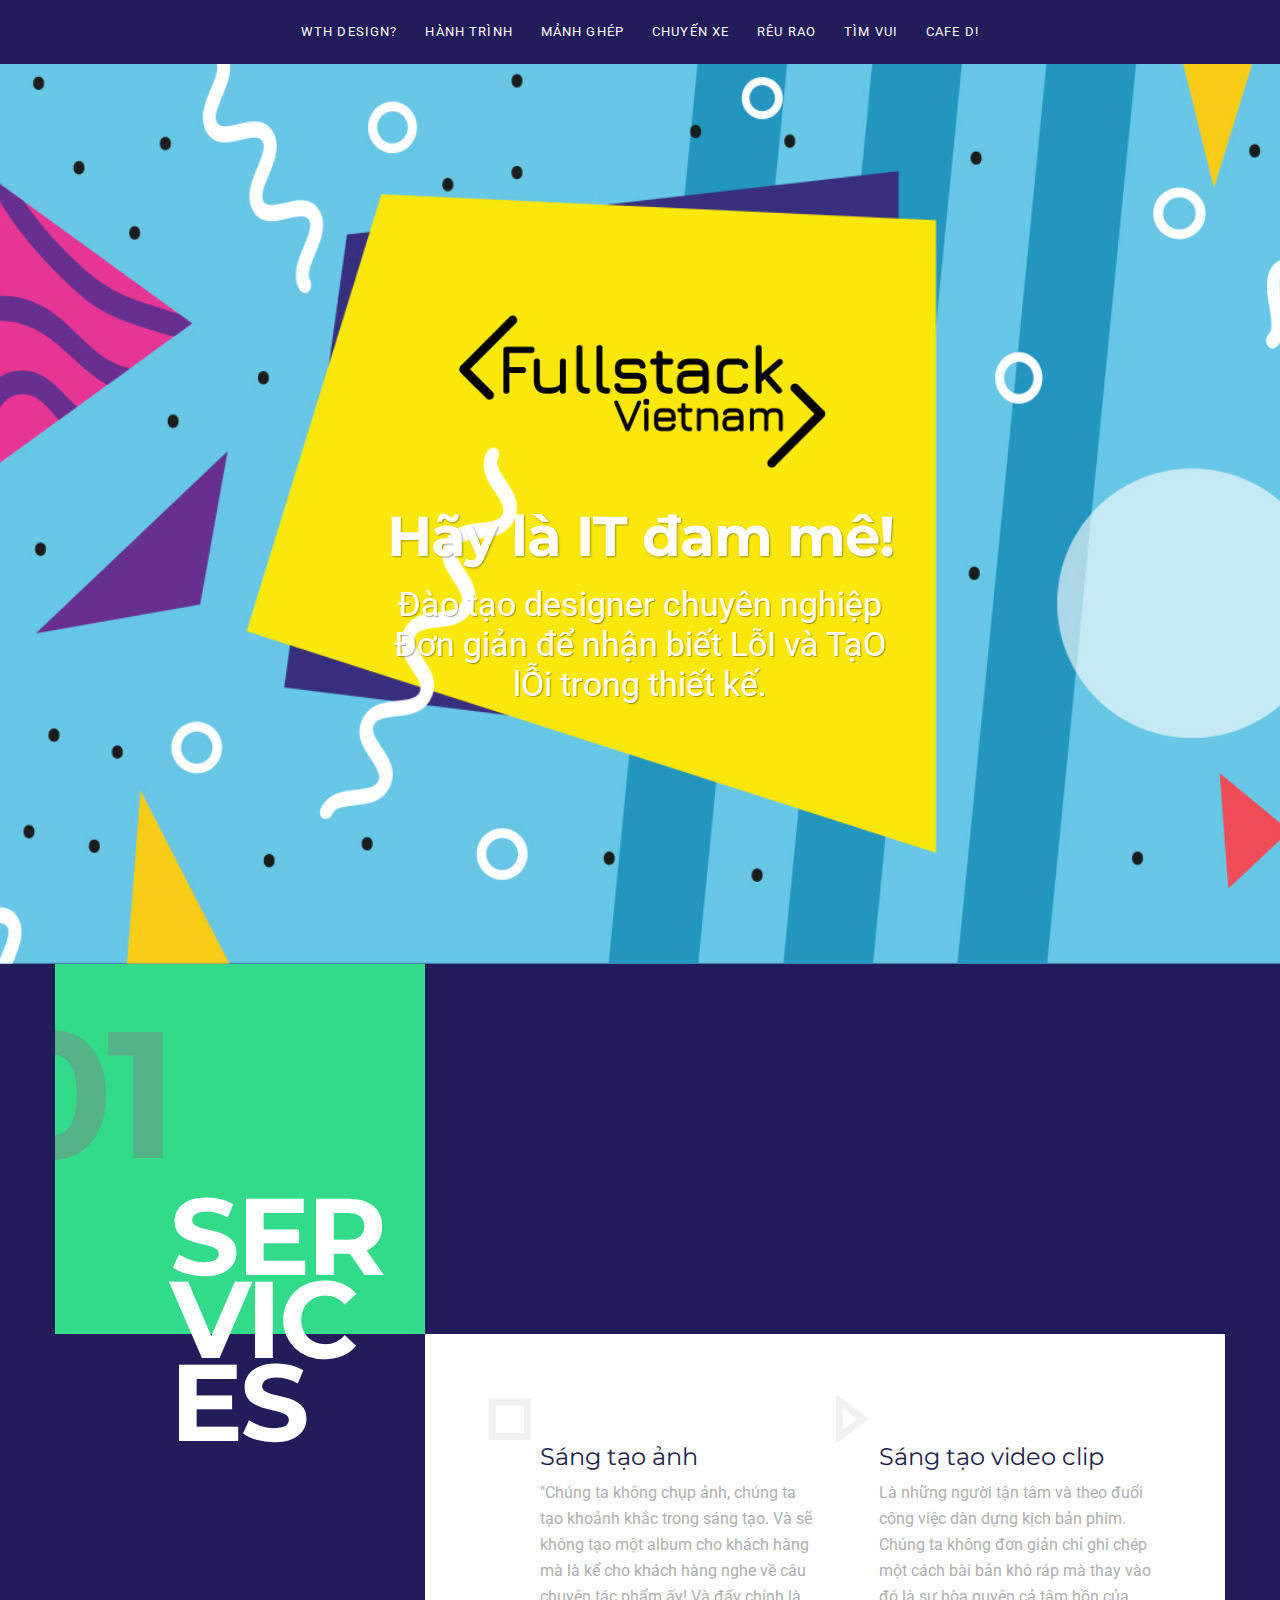
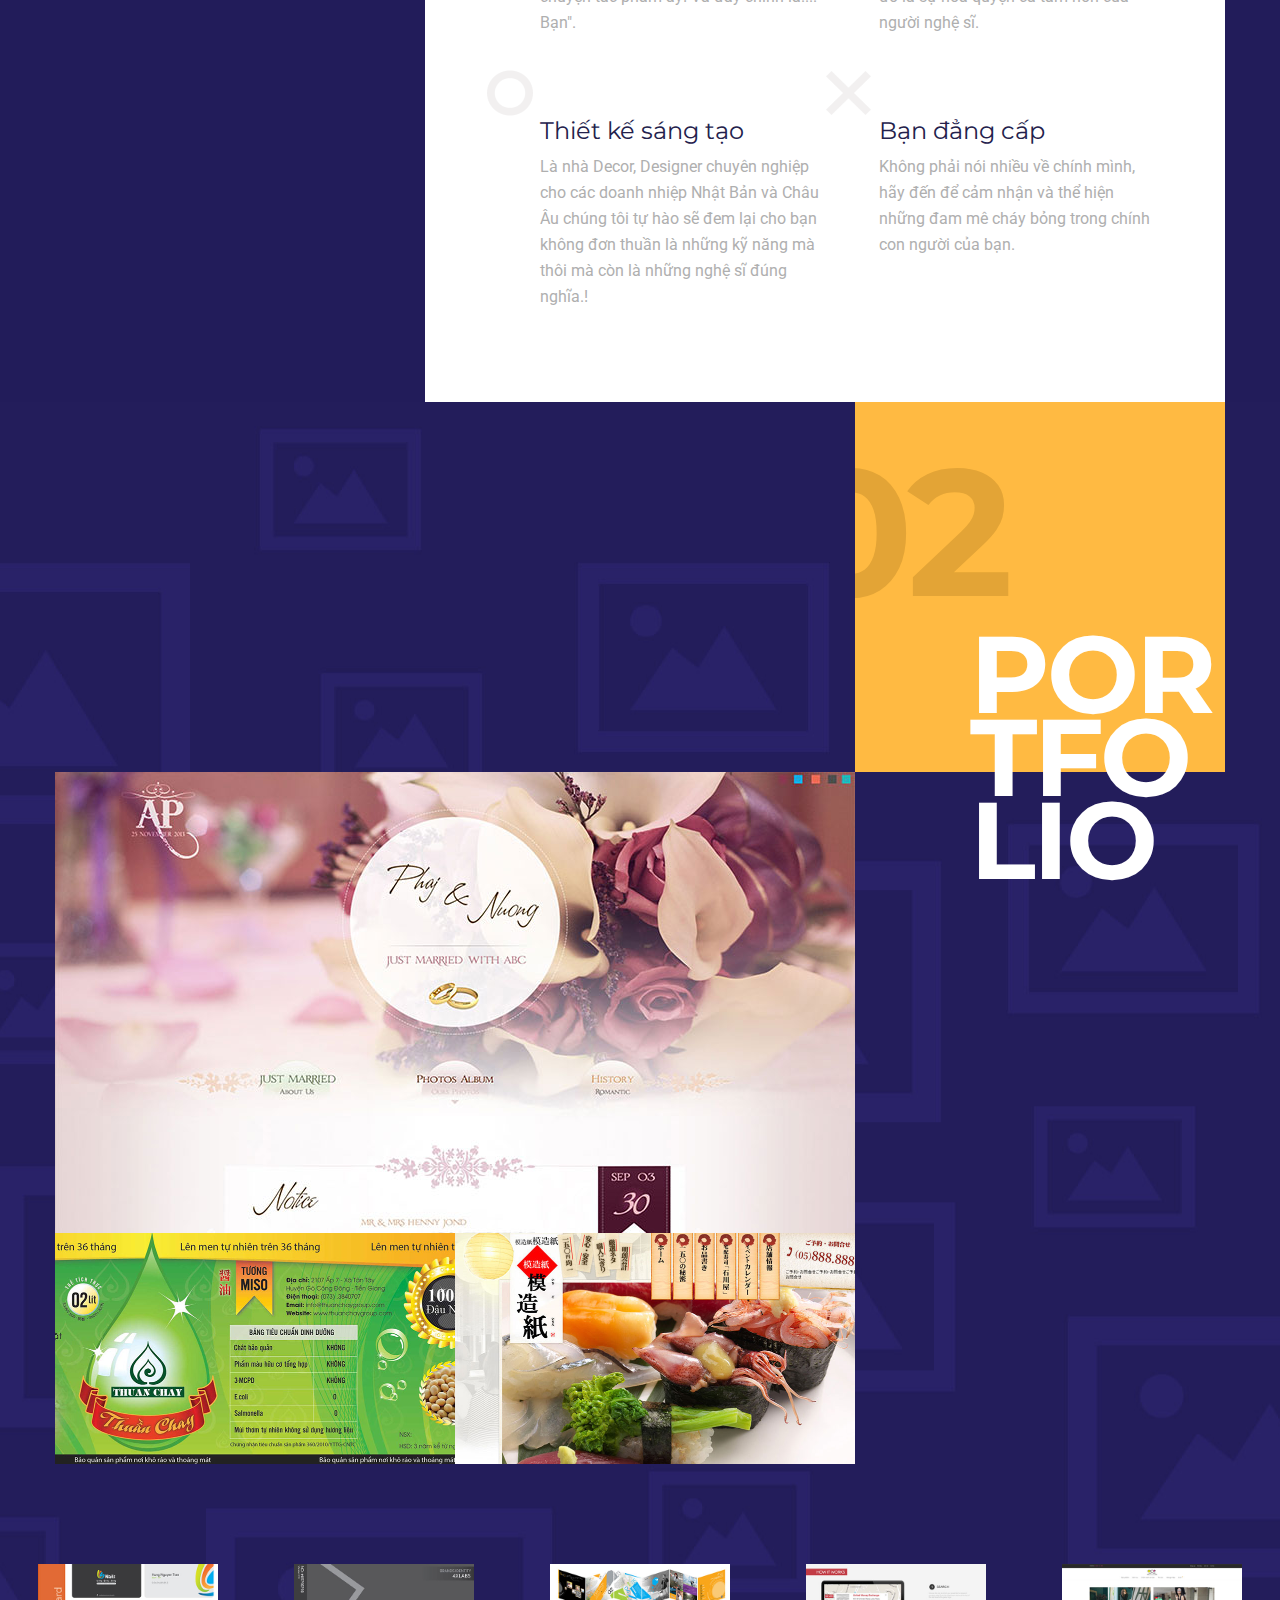
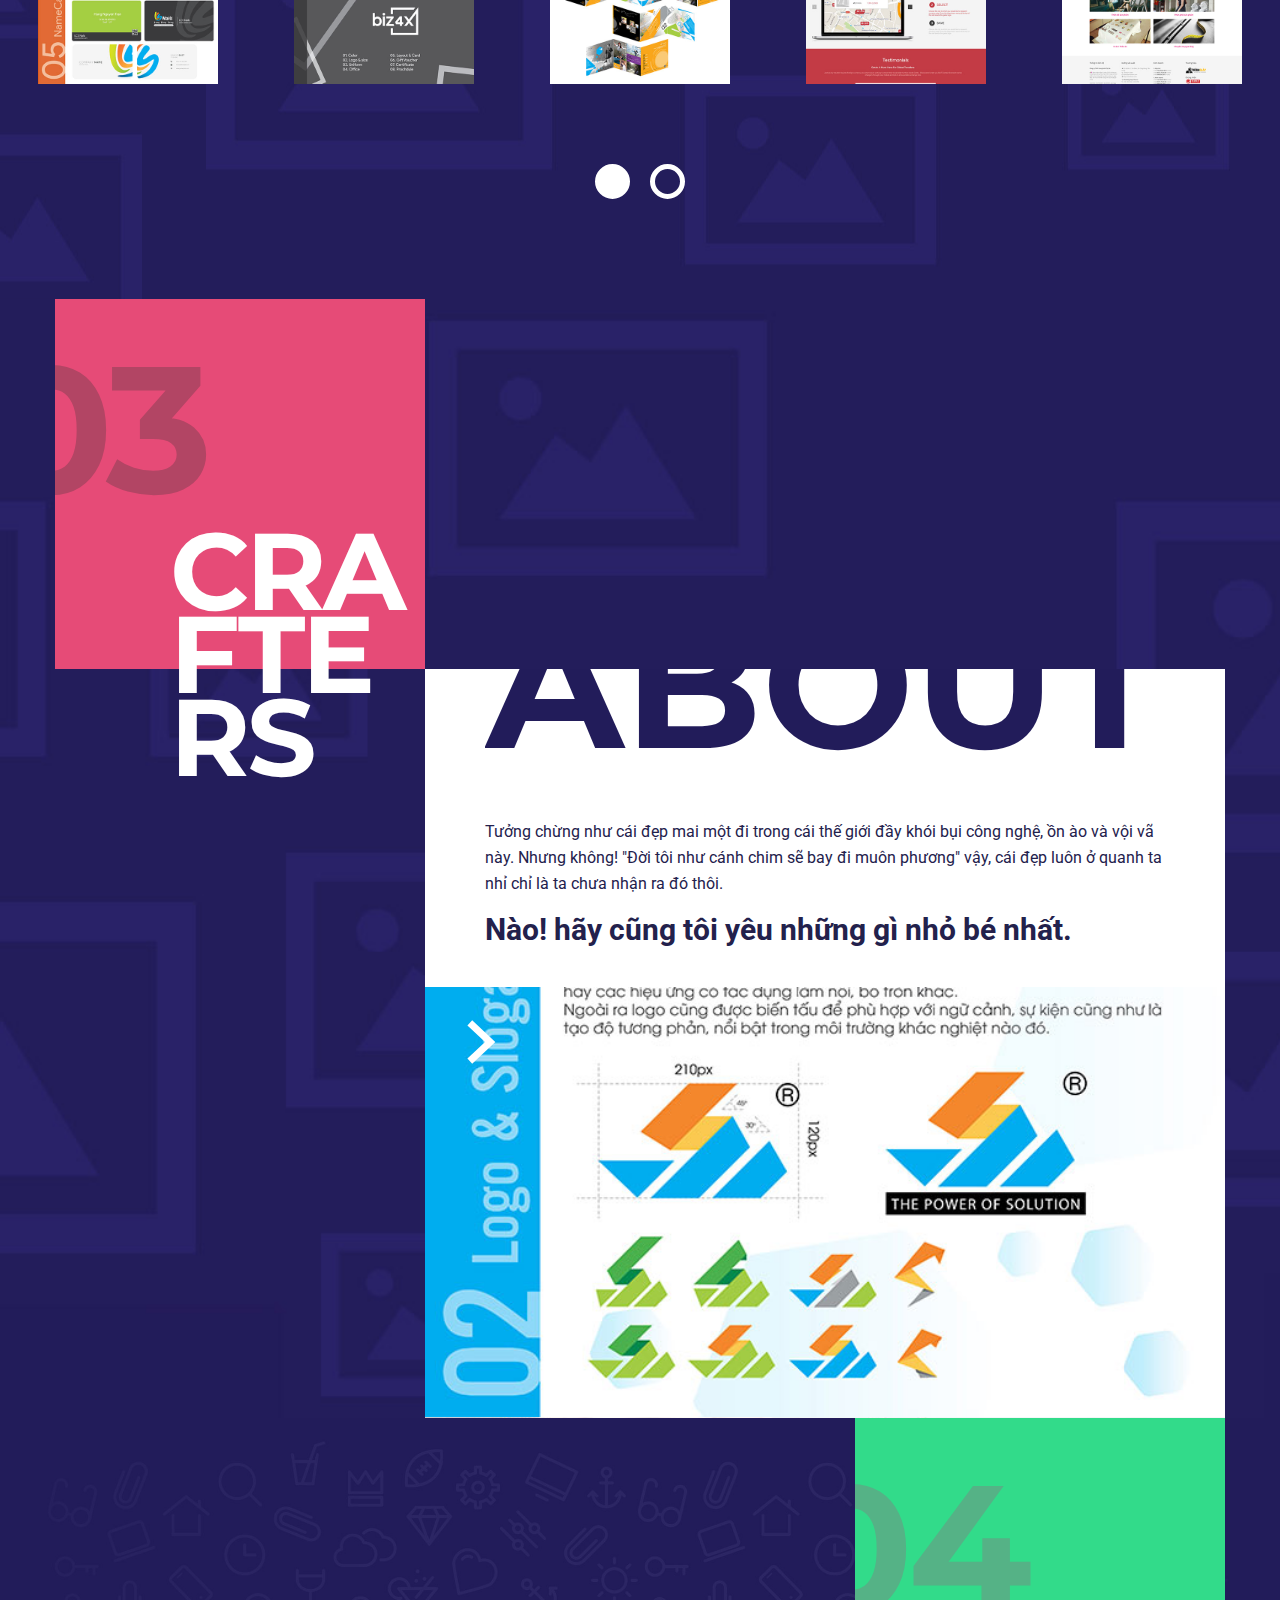
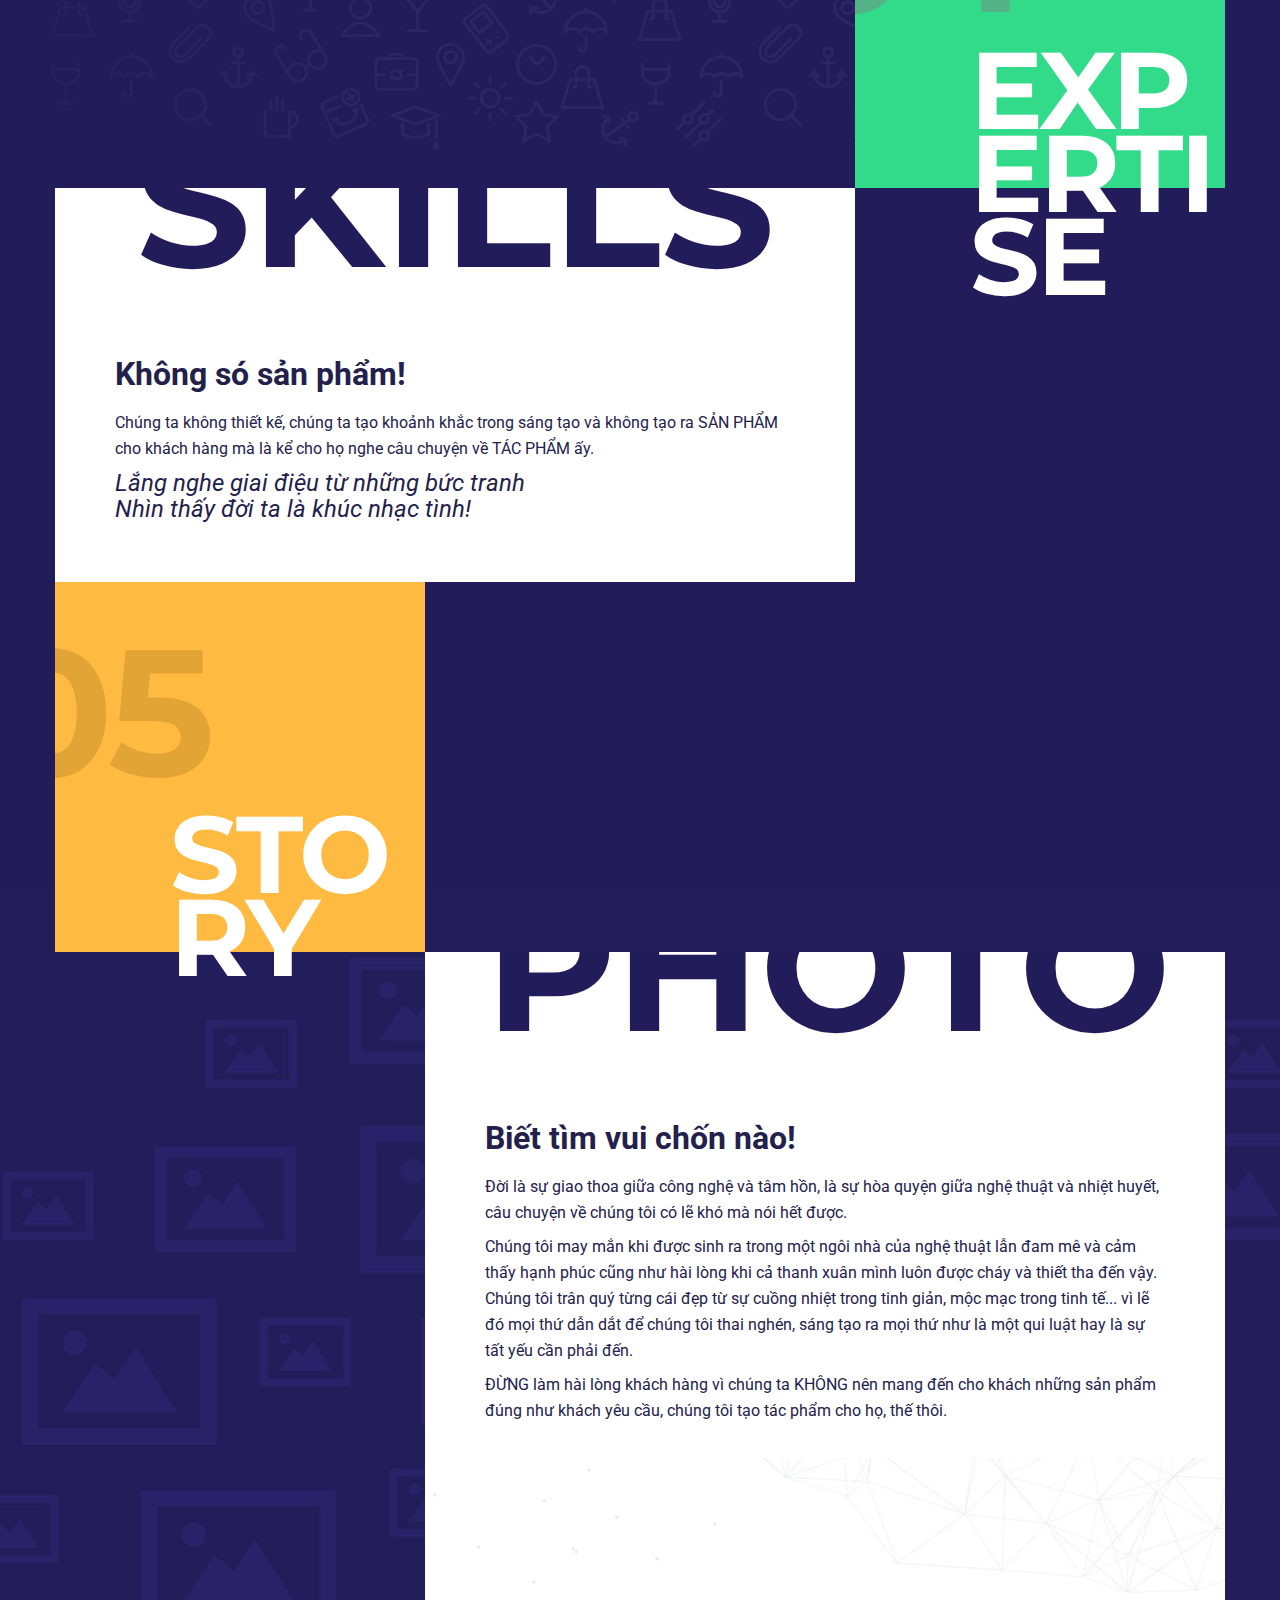
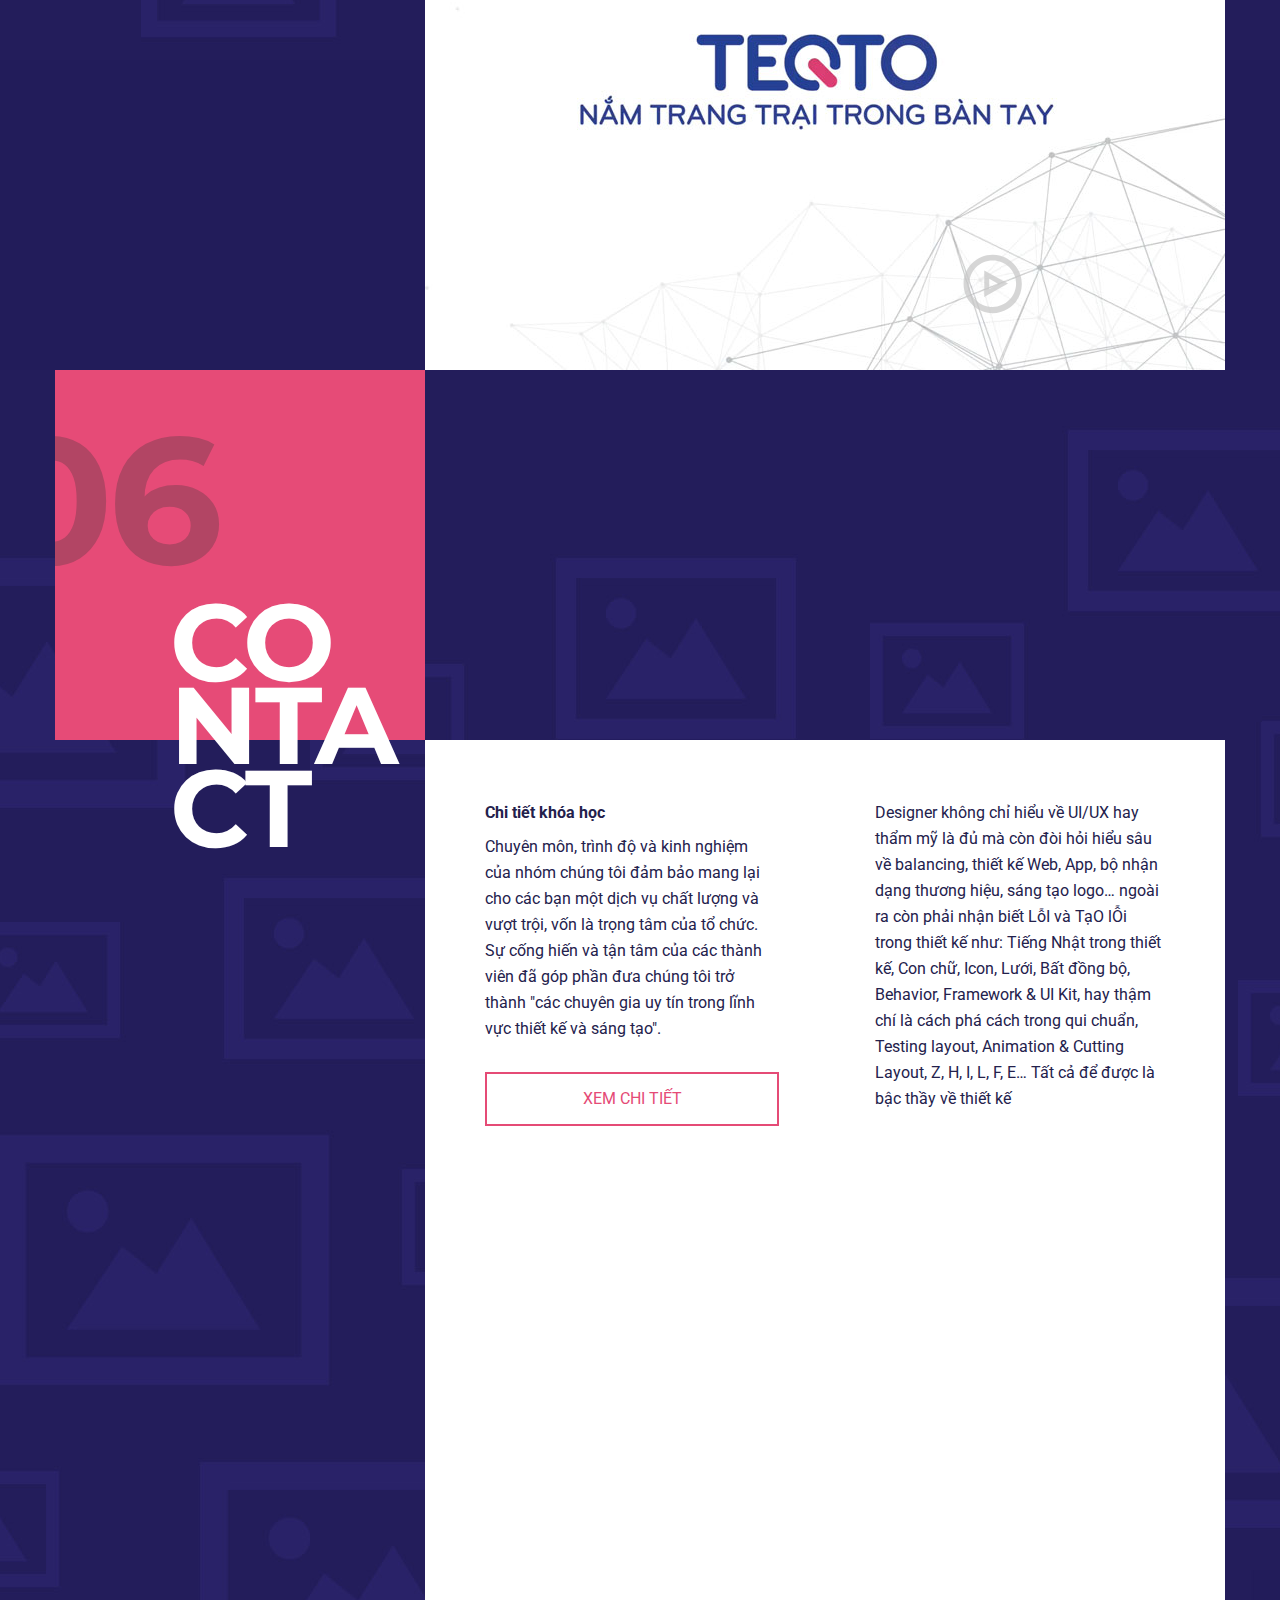
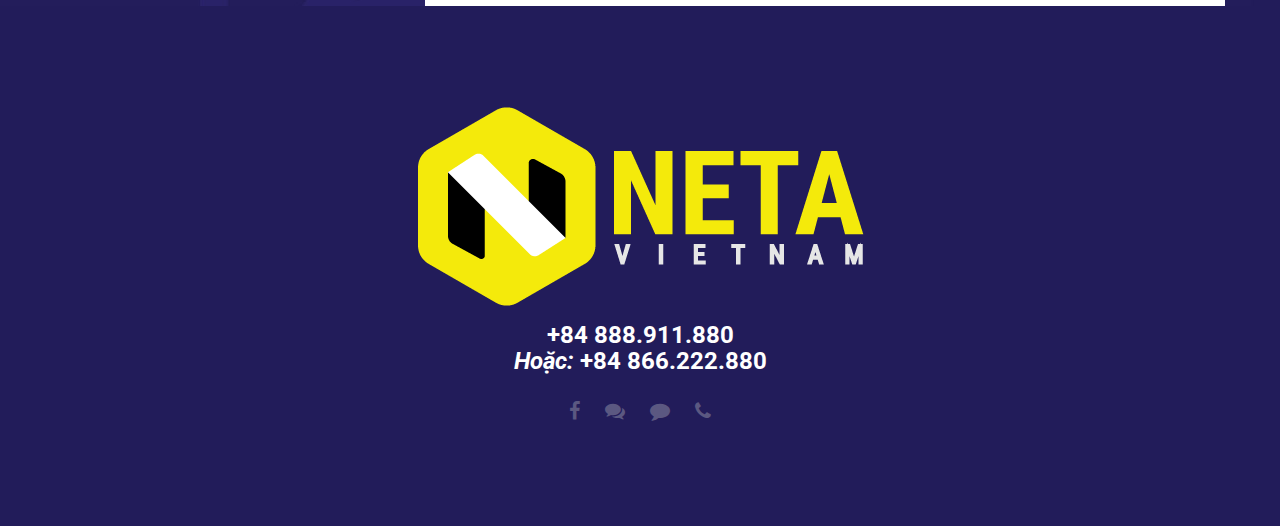
<file: khoa-dohoa/index.html>
<!-- 
Coding by: Bao Nguyen
Tel: 0.96.96.89.89.3
Tel: 0.933.112.900
Email: baonguyenyam@gmail.com
URL: fb.com/pham.nguyen.bao.nguyen
baonguyenyam.github.io
baonguyenyam.blogspot.com
-->
<!DOCTYPE html>
<html class="no-js" dir="ltr" lang="en" itemscope itemtype="http://schema.org/WebSite" prefix="og: http://ogp.me/ns#">

<head>
    <meta charset="utf-8">
    <meta name="viewport" content="width=device-width,initial-scale=1,shrink-to-fit=no">
    <meta name="description" content="Designer không chỉ hiểu về UI/UX hay thẩm mỹ là đủ mà còn đòi hỏi hiểu sâu về balancing, thiết kế Web, App, bộ nhận dạng thương hiệu, sáng tạo logo… ngoài ra còn phả nhận biết LỗI và TạO lỖi trong thiết kế như: Tiếng Nhật trong thiết kế, Con chữ, Icon, Lưới, Bất đồng bộ, Behavior, Framework & UI Kit, hay thậm chí là cách phá cách trong qui chuẩn, Testing layout, Animation & Cutting Layout, Z, H, I, L, F, E…  Tất cả để được là bậc thầy về thiết kế">
    <meta name="author" content="baonguyenyam@gmail.com - 0 9696 8989 3 - 0933 112 900">
    <meta name="subject" content="Ace Design">
    <meta name="keywords" content="nhiếp ảnh gò công, áo cưới gò công, dịch vụ cưới, rạp cưới, trang điểm, cắt tóc, cô dâu, chú rể, thiệp cưới">
    <meta name="geography" content="211A Ngô Tùng Châu - KP3 - P1 - Gò Công - Tiền Giang">
    <meta name="language" content="Vietnam">
    <meta name="copyright" content="Ace Design">
    <meta name="designer" content="Bao Nguyen">
    <meta name="publisher" content="Ace Design ">
    <meta name="distribution" content="Global">
    <meta name="robots" content="INDEX,FOLLOW">
    <meta name="city" content="Tien Giang">
    <meta name="country" content="Vietnam">
    <meta name="classification" content="Chuyên môn, trình độ và kinh nghiệm của nhóm chúng tôi đảm bảo mang lại cho các bạn một dịch vụ chất lượng và vượt trội, vốn là trọng tâm của tổ chức. Sự cống hiến và tận tâm của các thành viên đã góp phần đưa chúng tôi trở thành các chuyên gia uy tín trong lĩnh vực thiết kế và sáng tạo">
    <meta name="theme-color" content="#9a479a">
    <meta name="msapplication-navbutton-color" content="#9a479a">
    <meta name="apple-mobile-web-app-status-bar-style" content="#9a479a">
    <meta name="DC.title" content="ACE Design">
    <meta name="geo.region" content="VN">
    <meta name="geo.placename" content="Trung tâm đào tạo thiết kế và lập trình viên chuyên nghiệp">
    <meta name="geography" content="Số 28 Đường Số 2, Phường 7, Gò Vấp, Hồ Chí Minh">
    <meta name="geo.position" content="10.827831;106.681231">
    <meta name="ICBM" content="10.827831,106.681231">
    <link rel="dns-prefetch" href="https://maps.googleapis.com/">
    <link rel="dns-prefetch" href="https://s.w.org/">
    <link rel="canonical" href="https://fullstackvietnam.com/design-chuyen-nghiep/">
    <meta name="apple-mobile-web-app-capable" content="yes">
    <meta name="apple-mobile-web-app-title" content="Designer không chỉ hiểu về UI/UX hay thẩm mỹ là đủ mà còn đòi hỏi hiểu sâu về balancing, thiết kế Web, App, bộ nhận dạng thương hiệu, sáng tạo logo… ngoài ra còn phả nhận biết LỗI và TạO lỖi trong thiết kế như: Tiếng Nhật trong thiết kế, Con chữ, Icon, Lưới, Bất đồng bộ, Behavior, Framework & UI Kit, hay thậm chí là cách phá cách trong qui chuẩn, Testing layout, Animation & Cutting Layout, Z, H, I, L, F, E…  Tất cả để được là bậc thầy về thiết kế">
    <link rel="apple-touch-icon" sizes="57x57" href="/favicon/apple-icon-57x57.png">
    <link rel="apple-touch-icon" sizes="60x60" href="/favicon/apple-icon-60x60.png">
    <link rel="apple-touch-icon" sizes="72x72" href="/favicon/apple-icon-72x72.png">
    <link rel="apple-touch-icon" sizes="76x76" href="/favicon/apple-icon-76x76.png">
    <link rel="apple-touch-icon" sizes="114x114" href="/favicon/apple-icon-114x114.png">
    <link rel="apple-touch-icon" sizes="120x120" href="/favicon/apple-icon-120x120.png">
    <link rel="apple-touch-icon" sizes="144x144" href="/favicon/apple-icon-144x144.png">
    <link rel="apple-touch-icon" sizes="152x152" href="/favicon/apple-icon-152x152.png">
    <link rel="apple-touch-icon" sizes="180x180" href="/favicon/apple-icon-180x180.png">
    <link rel="icon" type="image/png" sizes="192x192" href="/favicon/android-icon-192x192.png">
    <link rel="icon" type="image/png" sizes="32x32" href="/favicon/favicon-32x32.png">
    <link rel="icon" type="image/png" sizes="96x96" href="/favicon/favicon-96x96.png">
    <link rel="icon" type="image/png" sizes="16x16" href="/favicon/favicon-16x16.png">
    <link rel="manifest" href="/favicon/manifest.json">
    <meta name="msapplication-TileColor" content="#ffffff">
    <meta name="msapplication-TileImage" content="/favicon/ms-icon-144x144.png">
    <meta name="theme-color" content="#ffffff">
    <meta name="twitter:card" content="Ace Design - Đào tạo thiết kế chuyên nghiệp">
    <meta name="twitter:site" content="pham.nguyen.bao.nguyen">
    <meta name="twitter:creator" content="@Ace Design">
    <meta name="twitter:title" content="Ace Design - Đào tạo thiết kế chuyên nghiệp">
    <meta name="twitter:description" content="Designer không chỉ hiểu về UI/UX hay thẩm mỹ là đủ mà còn đòi hỏi hiểu sâu về balancing, thiết kế Web, App, bộ nhận dạng thương hiệu, sáng tạo logo… ngoài ra còn phả nhận biết LỗI và TạO lỖi trong thiết kế như: Tiếng Nhật trong thiết kế, Con chữ, Icon, Lưới, Bất đồng bộ, Behavior, Framework & UI Kit, hay thậm chí là cách phá cách trong qui chuẩn, Testing layout, Animation & Cutting Layout, Z, H, I, L, F, E…  Tất cả để được là bậc thầy về thiết kế">
    <meta name="twitter:image:src" content="https://fullstackvietnam.com/design-chuyen-nghiep/img/background_img_01b.jpg">
    <meta property="og:type" content="website">
    <meta property="og:url" content="https://fullstackvietnam.com/index.html">
    <meta property="og:title" content="Ace Design - Đào tạo thiết kế chuyên nghiệp">
    <meta property="og:image" content="https://fullstackvietnam.com/design-chuyen-nghiep/img/background_img_01b.jpg">
    <meta property="og:description" content="Designer không chỉ hiểu về UI/UX hay thẩm mỹ là đủ mà còn đòi hỏi hiểu sâu về balancing, thiết kế Web, App, bộ nhận dạng thương hiệu, sáng tạo logo… ngoài ra còn phả nhận biết LỗI và TạO lỖi trong thiết kế như: Tiếng Nhật trong thiết kế, Con chữ, Icon, Lưới, Bất đồng bộ, Behavior, Framework & UI Kit, hay thậm chí là cách phá cách trong qui chuẩn, Testing layout, Animation & Cutting Layout, Z, H, I, L, F, E…  Tất cả để được là bậc thầy về thiết kế">
    <meta property="og:site_name" content="Ace Design - Đào tạo thiết kế chuyên nghiệp">
    <meta property="article:author" content="https://www.facebook.com/pham.nguyen.bao.nguyen">
    <meta property="article:publisher" content="https://www.facebook.com/pham.nguyen.bao.nguyen">
    <meta property="fb:pages" content="351251658392161">
    <meta property="ia:markup_url" content="https://fullstackvietnam.com">
    <meta itemprop="name" content="Ace Design - Đào tạo thiết kế chuyên nghiệp">
    <meta itemprop="description" content="Designer không chỉ hiểu về UI/UX hay thẩm mỹ là đủ mà còn đòi hỏi hiểu sâu về balancing, thiết kế Web, App, bộ nhận dạng thương hiệu, sáng tạo logo… ngoài ra còn phả nhận biết LỗI và TạO lỖi trong thiết kế như: Tiếng Nhật trong thiết kế, Con chữ, Icon, Lưới, Bất đồng bộ, Behavior, Framework & UI Kit, hay thậm chí là cách phá cách trong qui chuẩn, Testing layout, Animation & Cutting Layout, Z, H, I, L, F, E…  Tất cả để được là bậc thầy về thiết kế">
    <meta itemprop="image" content="https://fullstackvietnam.com/design-chuyen-nghiep/img/background_img_01b.jpg">
    <title>Ace Design - Đào tạo thiết kế chuyên nghiệp - 0888911880</title>
    <link rel="stylesheet" type="text/css" href="css/clear.min.css">
    <link rel="stylesheet" type="text/css" href="css/common.min.css">
    <link rel="stylesheet" type="text/css" href="css/font-awesome.min.css">
    <link rel="stylesheet" type="text/css" href="css/carouFredSel.min.css">
    <link rel="stylesheet" type="text/css" href="css/prettyPhoto.min.css">
    <link rel="stylesheet" type="text/css" href="css/sm-clean.min.css">
    <link rel="stylesheet" type="text/css" href="css/style.min.css">
    <!--[if lt IE 9]>
	<script src="js/html5.js"></script>
<![endif]-->
</head>

<body>
    <table class="doc-loader">
        <tr>
            <td>
                <img src="img/logo.png" alt="Loading...">
            </td>
        </tr>
    </table>
    <div class="menu-wrapper center-relative">
        <nav id="header-main-menu">
            <div class="mob-menu">D Menu</div>
            <ul class="main-menu sm sm-clean">
                <li>
                    <a href="#home">WTH Design?</a>
                </li>
                <li>
                    <a href="#services">Hành trình</a>
                </li>
                <li>
                    <a href="#portfolio">Mảnh ghép</a>
                </li>
                <li>
                    <a href="#about">Chuyến xe</a>
                </li>
                <li>
                    <a href="#skills">Rêu rao</a>
                </li>
                <li>
                    <a href="#video">Tìm vui</a>
                </li>
                <li>
                    <a href="#contact">Cafe D!</a>
                </li>
            </ul>
        </nav>
    </div>
    <div id="home" class="section intro-page">
        <div class="block content-1170 center-relative center-text">
            <img class="top-logo" src="img/logo.png" alt="Ace Design chuyên chụp ảnh, làm phóng sự, quay sản phẩm">
            <br>
            <h1 class="big-title">Hãy là IT đam mê!</h1>
            <p class="title-desc">Đào tạo designer chuyên nghiệp
                <br>Đơn giản để nhận biết LỗI và TạO lỖi trong thiết kế.</p>
        </div>
    </div>
    <div id="services" class="section">
        <div class="block content-1170 center-relative">
            <div class="section-title-holder left">
                <div class="section-num">
                    <span>01</span>
                </div>
                <h2 class="entry-title">Services</h2>
            </div>
            <div class="section-content-holder right">
                <div class="content-wrapper">
                    <script>
                        var slider1_speed = "500";
                        var slider1_auto = "false";
                        var slider1_hover = "true";
                    </script>
                    <div class="image-slider-wrapper relative service slider1">
                        <ul id="slider1" class="image-slider slides">
                            <li>
                                <div class="service-holder">
                                    <img src="./img/icon_01.png" alt="Khóa học design chuyên nghiệp">
                                    <div class="service-content-holder">
                                        <div class="service-title">Sáng tạo ảnh</div>
                                        <div class="service-content">"Chúng ta không chụp ảnh, chúng ta tạo khoảnh khắc trong sáng tạo. Và sẽ không tạo một album cho khách hàng mà là kể cho khách hàng nghe về câu chuyện tác phẩm ấy! Và đấy chính là.... Bạn".
                                            <br>
                                        </div>
                                    </div>
                                </div>
                                <div class="service-holder">
                                    <img src="./img/icon_02.png" alt="Khóa học design chuyên nghiệp">
                                    <div class="service-content-holder">
                                        <div class="service-title">Sáng tạo video clip</div>
                                        <div class="service-content">Là những người tận tâm và theo đuổi công việc dàn dựng kịch bản phim. Chúng ta không đơn giản chỉ ghi chép một cách bài bản khô ráp mà thay vào đó là sự hòa quyện cả tâm hồn của người nghệ sĩ.
                                            <br>
                                        </div>
                                    </div>
                                </div>
                                <div class="service-holder">
                                    <img src="./img/icon_03.png" alt="Khóa học design chuyên nghiệp">
                                    <div class="service-content-holder">
                                        <div class="service-title">Thiết kế sáng tạo</div>
                                        <div class="service-content">Là nhà Decor, Designer chuyên nghiệp cho các doanh nhiệp Nhật Bản và Châu Âu chúng tôi tự hào sẽ đem lại cho bạn không đơn thuần là những kỹ năng mà thôi mà còn là những nghệ sĩ đúng nghĩa.!
                                            <br>
                                        </div>
                                    </div>
                                </div>
                                <div class="service-holder">
                                    <img src="./img/icon_04.png" alt="Khóa học design chuyên nghiệp">
                                    <div class="service-content-holder">
                                        <div class="service-title">Bạn đẳng cấp</div>
                                        <div class="service-content">Không phải nói nhiều về chính mình, hãy đến để cảm nhận và thể hiện những đam mê cháy bỏng trong chính con người của bạn.
                                            <br>
                                        </div>
                                    </div>
                                </div>
                            </li>
                        </ul>
                        <div class="clear"></div>
                    </div>
                </div>
            </div>
            <div class="clear"></div>
        </div>
    </div>
    <div id="portfolio" class="section">
        <div class="block content-1170 center-relative">
            <div class="section-title-holder right">
                <div class="section-num">
                    <span>02</span>
                </div>
                <h2 class="entry-title">Portfolio</h2>
            </div>
            <div class="section-content-holder portfolio-holder left">
                <div class="grid" id="portfolio-grid">
                    <div class="grid-sizer"></div>
                    <div class="grid-item element-item p_one">
                        <a data-rel="prettyPhoto[gallery1]" href="img/portfolio/fullsize/01.jpg">
                            <img src="img/portfolio/thumbnails/01.jpg" alt="Khóa học design chuyên nghiệp">
                            <div class="portfolio-text-holder">
                                <div class="portfolio-text-wrapper"></div>
                            </div>
                        </a>
                    </div>
                    <div class="grid-item element-item p_one_half">
                        <a data-rel="prettyPhoto[gallery1]" href="img/portfolio/fullsize/02.jpg">
                            <img src="img/portfolio/thumbnails/02.jpg" alt="Khóa học design chuyên nghiệp">
                            <div class="portfolio-text-holder">
                                <div class="portfolio-text-wrapper"></div>
                            </div>
                        </a>
                    </div>
                    <div class="grid-item element-item p_one_half">
                        <a data-rel="prettyPhoto[gallery1]" href="img/portfolio/fullsize/03.jpg">
                            <img src="img/portfolio/thumbnails/03.jpg" alt="Khóa học design chuyên nghiệp">
                            <div class="portfolio-text-holder">
                                <div class="portfolio-text-wrapper"></div>
                            </div>
                        </a>
                    </div>
                </div>
                <div class="clear"></div>
            </div>
            <div class="clear"></div>
        </div>
        <div class="clear"></div>
        <div class="extra-content-full-width">
            <script>
                var fwslider1_speed = "500";
                var fwslider1_auto = "false";
                var fwslider1_hover = "true";
                var fwslider1_start = "0";
                var fwslider1_width = "300";
                var fwslider1_num = "6";
            </script>
            <div class="fwslider1 fw-image-slider-holder list_carousel relative">
                <div class="caroufredsel_wrapper">
                    <ul id="fwslider1" class="fw-image-slider">
                        <li class="fw-slide">
                            <a data-rel="prettyPhoto[gallery3]" href="img/portfolio/fullsize/04.png">
                                <img src="img/portfolio/thumbnails/04.jpg" alt="Khóa học design chuyên nghiệp">
                            </a>
                        </li>
                        <li class="fw-slide">
                            <a data-rel="prettyPhoto[gallery3]" href="img/portfolio/fullsize/05.jpg">
                                <img src="img/portfolio/thumbnails/05.jpg" alt="Khóa học design chuyên nghiệp">
                            </a>
                        </li>
                        <li class="fw-slide">
                            <a data-rel="prettyPhoto[gallery3]" href="img/portfolio/fullsize/06.jpg">
                                <img src="img/portfolio/thumbnails/06.jpg" alt="Khóa học design chuyên nghiệp">
                            </a>
                        </li>
                        <li class="fw-slide">
                            <a data-rel="prettyPhoto[gallery3]" href="img/portfolio/fullsize/07.jpg">
                                <img src="img/portfolio/thumbnails/07.jpg" alt="Khóa học design chuyên nghiệp">
                            </a>
                        </li>
                        <li class="fw-slide">
                            <a data-rel="prettyPhoto[gallery3]" href="img/portfolio/fullsize/08.png">
                                <img src="img/portfolio/thumbnails/08.jpg" alt="Khóa học design chuyên nghiệp">
                            </a>
                        </li>
                        <li class="fw-slide">
                            <a data-rel="prettyPhoto[gallery3]" href="img/portfolio/fullsize/09.jpg">
                                <img src="img/portfolio/thumbnails/09.jpg" alt="Khóa học design chuyên nghiệp">
                            </a>
                        </li>
                        <li class="fw-slide">
                            <a data-rel="prettyPhoto[gallery3]" href="img/portfolio/fullsize/10.png">
                                <img src="img/portfolio/thumbnails/10.jpg" alt="Khóa học design chuyên nghiệp">
                            </a>
                        </li>
                        <li class="fw-slide">
                            <a data-rel="prettyPhoto[gallery3]" href="img/portfolio/fullsize/11.png">
                                <img src="img/portfolio/thumbnails/11.jpg" alt="Khóa học design chuyên nghiệp">
                            </a>
                        </li>

                    </ul>
                </div>
                <div class="clear"></div>
                <div id="fwslider1_fw_image_slide_pager" class="fw_carousel_pagination"></div>
            </div>
            <a id="fwslider1_fw_next" class="carousel_fw_next" href="#"></a>
            <div class="clear"></div>
        </div>
    </div>
    <div id="about" class="section">
        <div class="block content-1170 center-relative">
            <div class="section-title-holder left">
                <div class="section-num">
                    <span>03</span>
                </div>
                <h2 class="entry-title">CRAFTERS</h2>
            </div>
            <div class="section-content-holder right">
                <div class="content-wrapper">
                    <div class="content-title-holder">
                        <p class="content-title">About</p>
                    </div>
                    <div>Tưởng chừng như cái đẹp mai một đi trong cái thế giới đầy khói bụi công nghệ, ồn ào và vội vã này. Nhưng không! "Đời tôi như cánh chim sẽ bay đi muôn phương" vậy, cái đẹp luôn ở quanh ta nhỉ chỉ là ta chưa nhận ra đó thôi.</div>
                    <h4 class="mb-5">Nào! hãy cũng tôi yêu những gì nhỏ bé nhất.</h4>
                    <div class="clear"></div>
                </div>
                <div class="full-width">
                    <script>
                        var aboutImage_speed = "500";
                        var aboutImage_auto = "true";
                        var aboutImage_hover = "true";
                    </script>
                    <div class="image-slider-wrapper relative img aboutImage">
                        <a id="aboutImage_next" class="image_slider_next" href="#"></a>
                        <div class="caroufredsel_wrapper">
                            <ul id="aboutImage" class="image-slider slides">
                                <li>
                                    <a data-rel="prettyPhoto[gallery2]" href="img/portfolio/fullsize/12.jpg">
                                        <img src="img/portfolio/thumbnails/12.jpg" alt="Khóa học design chuyên nghiệp">
                                    </a>
                                </li>
                                <li>
                                    <a data-rel="prettyPhoto[gallery2]" href="img/portfolio/fullsize/13.jpg">
                                        <img src="img/portfolio/thumbnails/13.jpg" alt="Khóa học design chuyên nghiệp">
                                    </a>
                                </li>
                            </ul>
                        </div>
                        <div class="clear"></div>
                    </div>
                </div>
            </div>
            <div class="clear"></div>
        </div>
    </div>
    <div id="skills" class="section">
        <div class="block content-1170 center-relative">
            <div class="section-title-holder right">
                <div class="section-num">
                    <span>04</span>
                </div>
                <h2 class="entry-title">EXPERTISE</h2>
            </div>
            <div class="section-content-holder left">
                <div class="content-wrapper">
                    <div class="content-title-holder">
                        <p class="content-title">Skills</p>
                    </div>
                    <h3>Không só sản phẩm!</h3>
                    <p class="mb-2">Chúng ta không thiết kế, chúng ta tạo khoảnh khắc trong sáng tạo và không tạo ra SẢN PHẨM cho khách hàng mà là kể cho họ nghe câu chuyện về TÁC PHẨM ấy.</p>
                    <p class="lead">
                        <i>Lắng nghe giai điệu từ những bức tranh
							<br>Nhìn thấy đời ta là khúc nhạc tình!</i>
                    </p>
                </div>
            </div>
            <div class="clear"></div>
        </div>
    </div>
    <div id="video" class="section">
        <div class="block content-1170 center-relative">
            <div class="section-title-holder left">
                <div class="section-num">
                    <span>05</span>
                </div>
                <h2 class="entry-title">STORY</h2>
            </div>
            <div class="section-content-holder right">
                <div class="content-wrapper">
                    <div class="content-title-holder">
                        <p class="content-title">PHOTO</p>
                    </div>
                    <h3>Biết tìm vui chốn nào!</h3>
                    <p class="mb-2">Đời là sự giao thoa giữa công nghệ và tâm hồn, là sự hòa quyện giữa nghệ thuật và nhiệt huyết, câu chuyện về chúng tôi có lẽ khó mà nói hết được.</p>
                    <p class="mb-2">Chúng tôi may mắn khi được sinh ra trong một ngôi nhà của nghệ thuật lẫn đam mê và cảm thấy hạnh phúc cũng như hài lòng khi cả thanh xuân mình luôn được cháy và thiết tha đến vậy. Chúng tôi trân quý từng cái đẹp từ sự cuồng nhiệt trong
                        tinh giản, mộc mạc trong tinh tế... vì lẽ đó mọi thứ dẫn dắt để chúng tôi thai nghén, sáng tạo ra mọi thứ như là một qui luật hay là sự tất yếu cần phải đến. </p>
                    <p class="mb-2">ĐỪNG làm hài lòng khách hàng vì chúng ta KHÔNG nên mang đến cho khách những sản phẩm đúng như khách yêu cầu, chúng tôi tạo tác phẩm cho họ, thế thôi.</p>
                    <div class="clear"></div>
                    <br>
                </div>
                <div class="full-width">
                    <a class="video-popup-holder" href="https://www.youtube.com/watch?v=jy6UD5JB9zI" target="_blank">
                        <img class="thumb" src="img/video_img.jpg" alt="Khóa học design chuyên nghiệp">
                        <img class="popup-play" src="images/icon_video.svg" alt="Play">
                    </a>
                </div>
            </div>
            <div class="clear"></div>
        </div>
    </div>
    <div id="contact" class="section">
        <div class="block content-1170 center-relative">
            <div class="section-title-holder left">
                <div class="section-num">
                    <span>06</span>
                </div>
                <h2 class="entry-title">Contact</h2>
            </div>
            <div class="section-content-holder right">
                <div class="content-wrapper">
                    <div class="one_half">
                        <p class="mb-2">
                            <strong>Chi tiết khóa học</strong>
                        </p>
                        <p>Chuyên môn, trình độ và kinh nghiệm của nhóm chúng tôi đảm bảo mang lại cho các bạn một dịch vụ chất lượng và vượt trội, vốn là trọng tâm của tổ chức. Sự cống hiến và tận tâm của các thành viên đã góp phần đưa chúng tôi trở thành
                            "các chuyên gia uy tín trong lĩnh vực thiết kế và sáng tạo".</p>
                        <p>
                            <a class="btnok" href="/khoa-hoc-design-chuyen-nghiep/">Xem chi tiết</a>
                        </p>
                    </div>
                    <div class="one_half last">

                        <p class="text-sm">Designer không chỉ hiểu về UI/UX hay thẩm mỹ là đủ mà còn đòi hỏi hiểu sâu về balancing, thiết kế Web, App, bộ nhận dạng thương hiệu, sáng tạo logo… ngoài ra còn phải nhận biết LỗI và TạO lỖi trong thiết kế như: Tiếng Nhật trong
                            thiết kế, Con chữ, Icon, Lưới, Bất đồng bộ, Behavior, Framework & UI Kit, hay thậm chí là cách phá cách trong qui chuẩn, Testing layout, Animation & Cutting Layout, Z, H, I, L, F, E… Tất cả để được là bậc thầy về thiết kế </p>

                    </div>
                    <div class="clear"></div>
                </div>
                <div class="full-width">
                    <iframe src="https://www.google.com/maps/embed?pb=!1m18!1m12!1m3!1d3918.7830862917817!2d106.67903385089134!3d10.827905192248743!2m3!1f0!2f0!3f0!3m2!1i1024!2i768!4f13.1!3m3!1m2!1s0x317529a051ecf4db%3A0x5a97da772085c509!2zVHJ1bmcgdMOibSDEkcOgbyB04bqhbyB0aGnhur90IGvhur8gY2h1ecOqbiBuZ2hp4buHcCB2w6AgbOG6rXAgdHLDrG5oIHZpw6puIGNodXnDqm4gbmdoaeG7h3AgRnVsbFN0YWNrIFZpZXRuYW0!5e0!3m2!1sen!2s!4v1543654687219" width="600" height="450" frameborder="0" style="border:0" allowfullscreen></iframe>

                </div>
            </div>
            <div class="clear"></div>
        </div>
    </div>
    <footer>
        <div class="footer content-1170 center-relative">
            <p>
                <img src="./img/logo-vh.png" alt="Khóa học design chuyên nghiệp">
            </p>
            <p class="mb-5 lead text-white">
                <strong>+84 888.911.880
					<br> <i>Hoặc:</i> +84 866.222.880
				</strong>
            </p>
            <ul>
                <li class="social-footer">
                    <a href="https://fb.com/netavietnam" target="_blank">
                        <span class="fa fa-facebook"></span>
                    </a>
                    <a href="sms:088809110880 ">
                        <span class="fa fa-comments"></span>
                    </a>
                    <a href="https://zalo.me/088809110880" target="_blank">
                        <span class="fa fa-comment"></span>
                    </a>
                    <a href="tel:+84-088809110880">
                        <span class="fa fa-phone"></span>
                    </a>
                </li>

            </ul>
        </div>
    </footer>
    <script type="text/javascript" src="js/jquery.min.js"></script>
    <script type="text/javascript" src="js/jquery.sticky-kit.min.js"></script>
    <script type="text/javascript" src="js/jquery.smartmenus.min.js"></script>
    <script type="text/javascript" src="js/jquery.sticky.min.js"></script>
    <script type="text/javascript" src="js/jquery.dryMenu.min.js"></script>
    <script type="text/javascript" src="js/isotope.pkgd.min.js"></script>
    <script type="text/javascript" src="js/jquery.carouFredSel-6.2.0-packed.min.js"></script>
    <script type="text/javascript" src="js/jquery.mousewheel.min.js"></script>
    <script type="text/javascript" src="js/jquery.touchSwipe.min.js"></script>
    <script type="text/javascript" src="js/jquery.easing.1.3.min.js"></script>
    <script type="text/javascript" src="js/imagesloaded.pkgd.min.js"></script>
    <script type="text/javascript" src="js/jquery.prettyPhoto.min.js"></script>
    <script type="text/javascript" src="js/main.min.js"></script>
    <script async src="https://www.googletagmanager.com/gtag/js?id=UA-115282813-1"></script>
    <script>
        window.fbAsyncInit =
            function() {
                FB.init({
                    appId: "1214387478609739",
                    autoLogAppEvents: !0,
                    xfbml: !0,
                    version: "v2.12"
                })
            },
            function(e, t, n) {
                var a, o = e.getElementsByTagName(t)[0];
                e.getElementById(n) || ((a = e.createElement(t)).id = n, a.src = "https://connect.facebook.net/vi_VN/sdk.js", o.parentNode
                    .insertBefore(a, o))
            }(document, "script", "facebook-jssdk");
    </script>
</body>

</html>
</file>
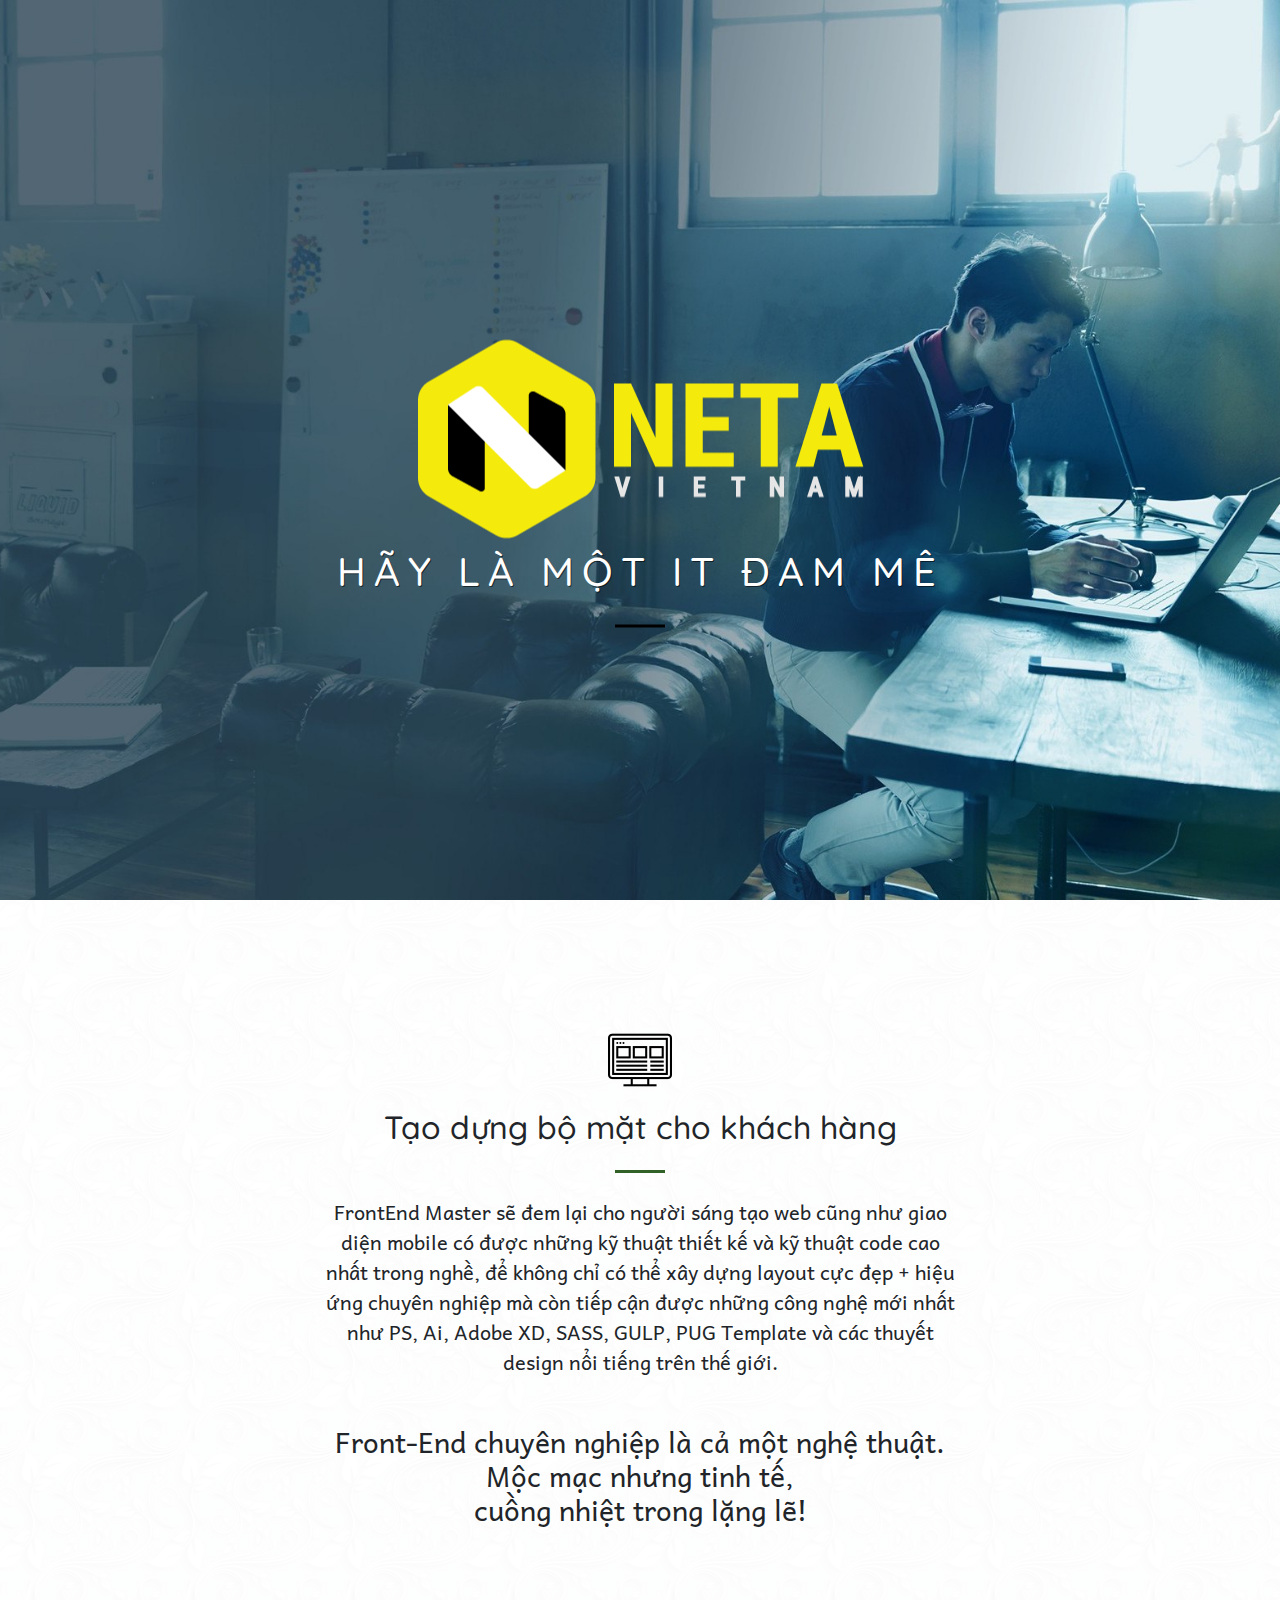
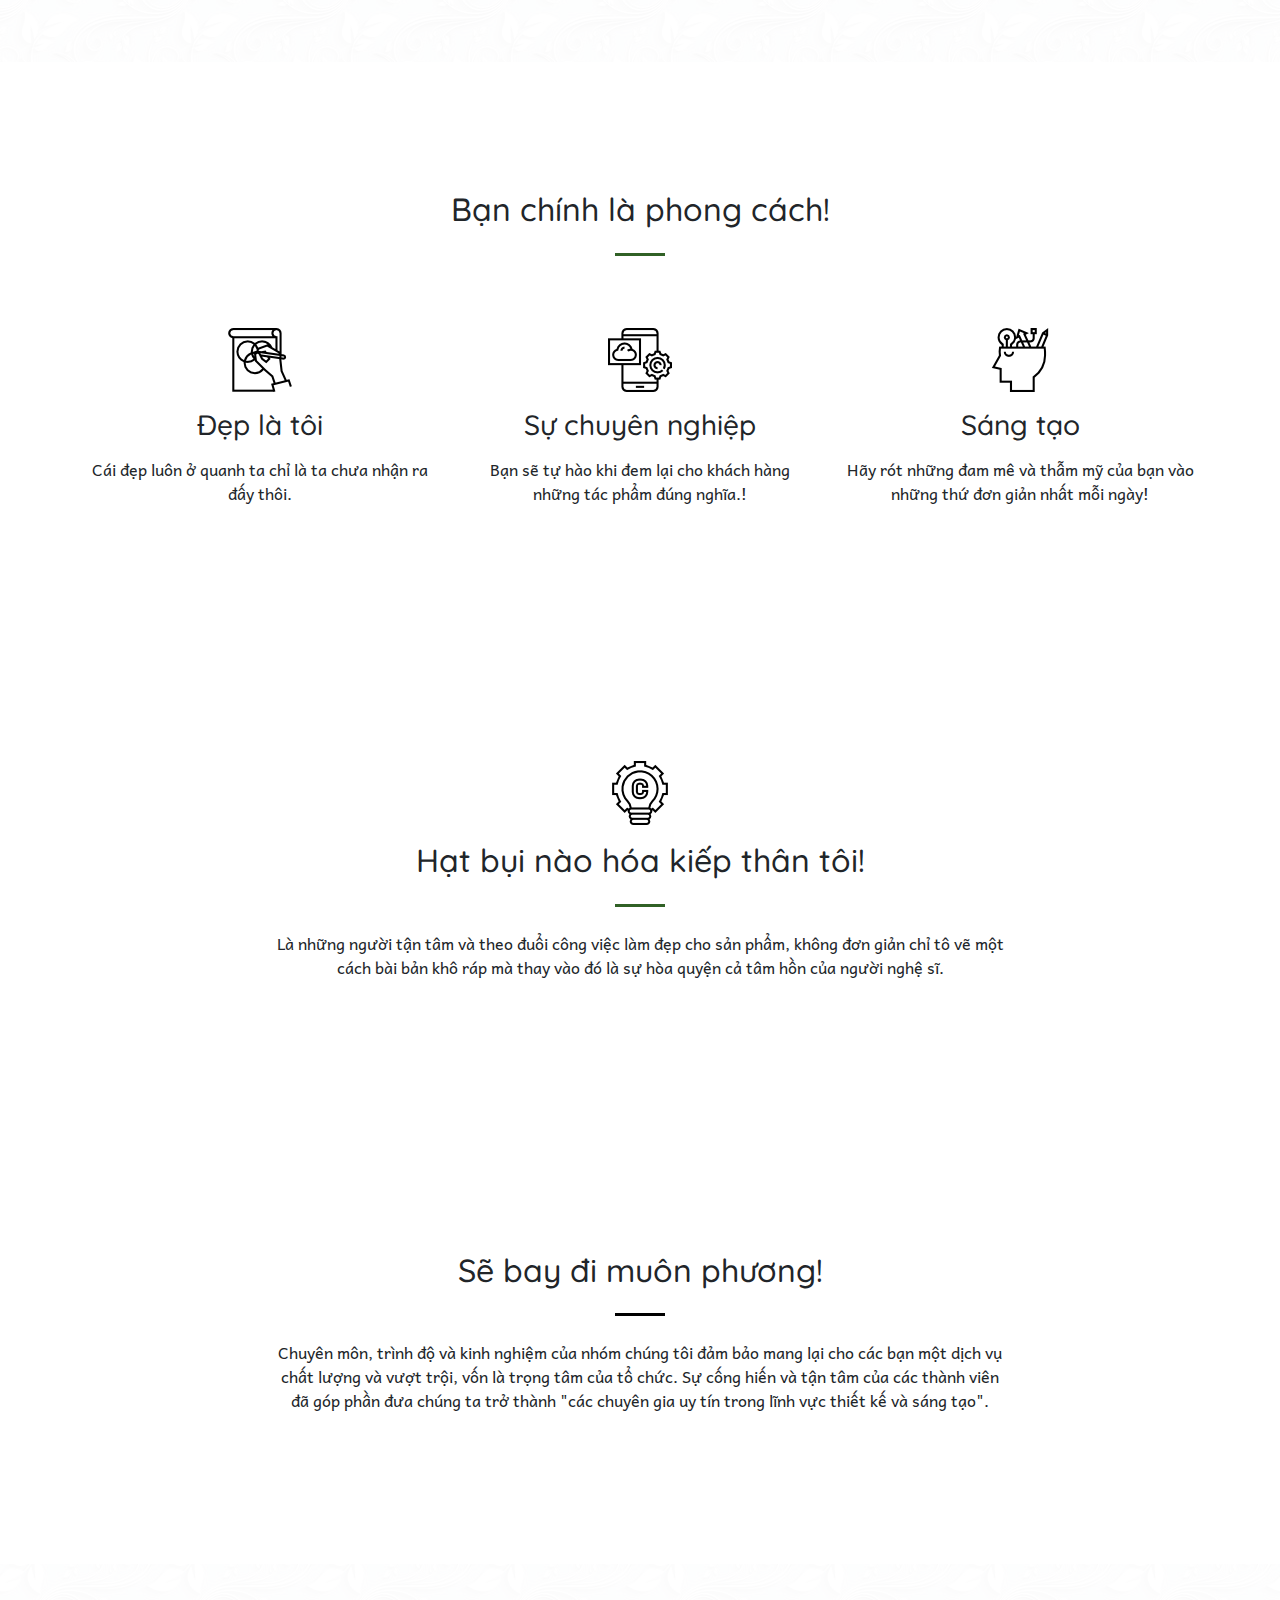
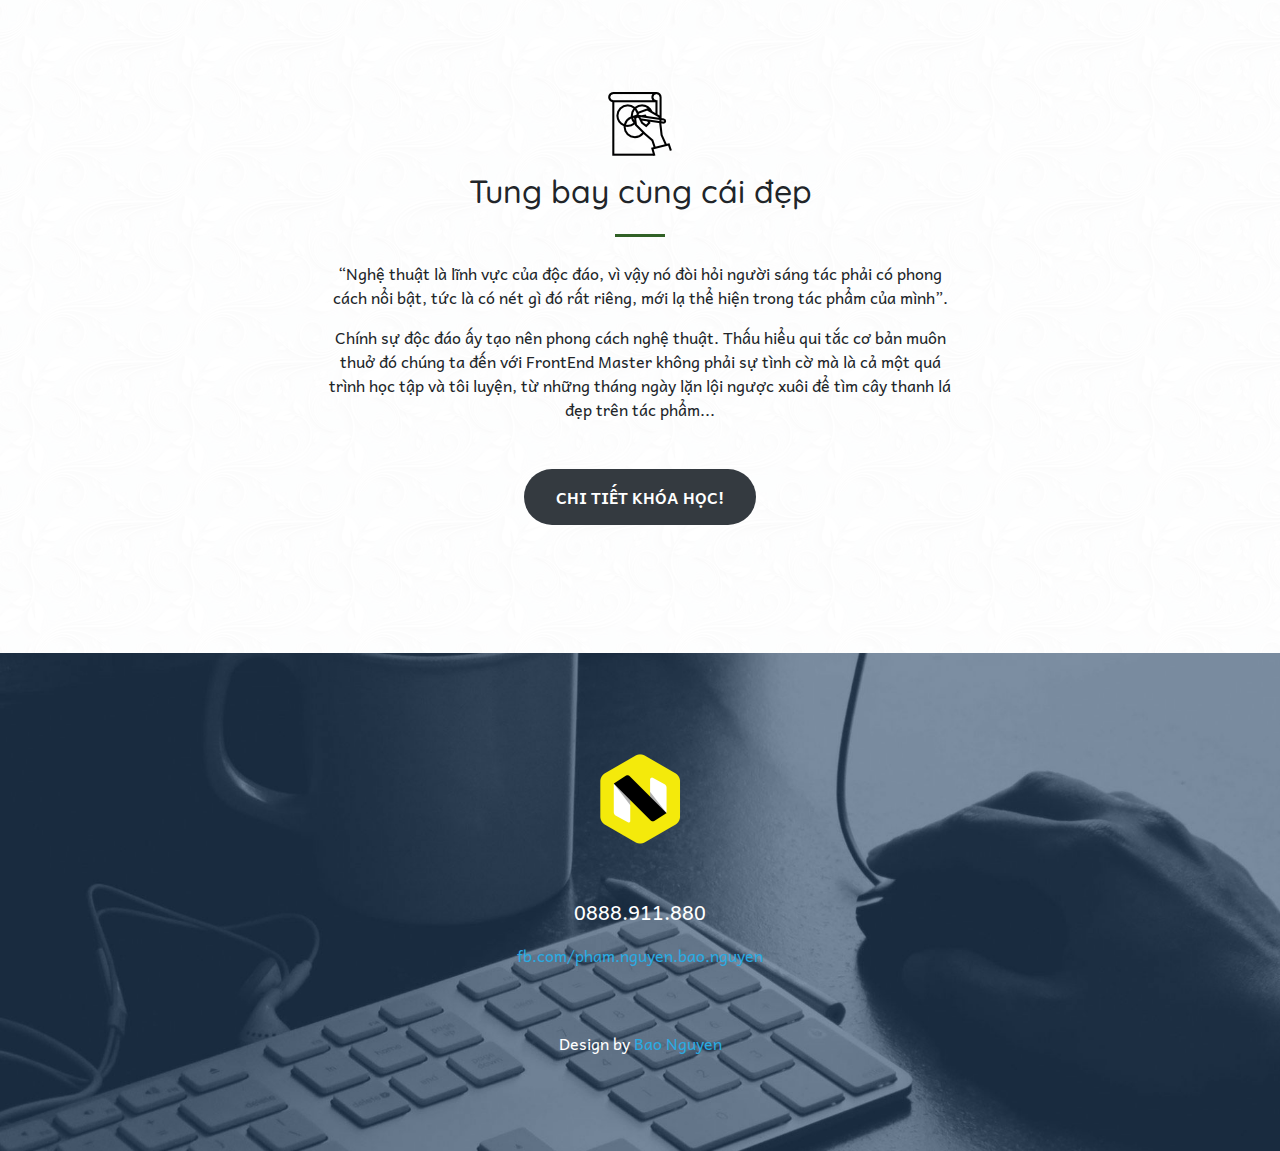
<file: khoa-frontend/index.html>
<!-- 
                    
Coding by: Bao Nguyen
Tel: 0.96.96.89.89.3
Tel: 0.933.112.900
Email: phamnguyenvietnguyen@me.com
URL: fb.com/pham.nguyen.bao.nguyen
baonguyenyam.github.io
baonguyenyam.blogspot.com
-->
<!DOCTYPE html>
<html class="no-js" dir="ltr" lang="en" itemscope itemtype="http://schema.org/WebSite" prefix="og: http://ogp.me/ns#">

<head>

    <meta charset="utf-8">
    <meta name="viewport" content="width=device-width, initial-scale=1, shrink-to-fit=no">
    <meta name="author" content="baonguyenyam@gmail.com - 0969689893">
    <meta name="subject" content="FrontEnd Master">
    <meta name="geography" content="211A Ngô Tùng Châu - KP3 - P1 - Gò Công - Tiền Giang">
    <meta name="language" content="Vietnam">
    <meta name="copyright" content="FrontEnd Master">
    <META NAME="designer" CONTENT="Bao Nguyen">
    <META NAME="publisher" CONTENT="FrontEnd Master ">
    <META NAME="distribution" CONTENT="Global">
    <META NAME="robots" CONTENT="INDEX,FOLLOW">
    <META NAME="city" CONTENT="Tien Giang">
    <META NAME="country" CONTENT="Vietnam">
    <meta name="classification" content="FrontEnd Master sẽ đem lại cho người sáng tạo web cũng như giao diện mobile có được những kỹ thuật thiết kế và kỹ thuật code cao nhất trong nghề, để không chỉ có thể xây dựng layout cực đẹp + hiệu ứng chuyên nghiệp mà còn tiếp cận được những công nghệ mới nhất như PS, Ai, Adobe XD, SASS, GULP, PUG Template và các thuyết design nổi tiếng trên thế giới.">
    <meta name="theme-color" content="#9a479a">
    <meta name="msapplication-navbutton-color" content="#9a479a">
    <meta name="apple-mobile-web-app-status-bar-style" content="#9a479a">
    <meta name="geo.region" content="VN-46" />
    <meta name="geo.placename" content="Thị x&atilde; G&ograve; C&ocirc;ng" />
    <meta name="geo.position" content="10.35874;106.672743" />
    <meta name="ICBM" content="10.35874, 106.672743" />
    <link rel="dns-prefetch" href="https://maps.googleapis.com/">
    <link rel="dns-prefetch" href="https://s.w.org/">
    <link rel="canonical" href="https://neta.edu.vn/frontend-master/">
    <meta name="apple-mobile-web-app-capable" content="yes">
    <meta name="apple-mobile-web-app-title" content="FrontEnd Master - FrontEnd Master sẽ đem lại cho người sáng tạo web cũng như giao diện mobile có được những kỹ thuật thiết kế và kỹ thuật code cao nhất trong nghề, để không chỉ có thể xây dựng layout cực đẹp + hiệu ứng chuyên nghiệp mà còn tiếp cận được những công nghệ mới nhất như PS, Ai, Adobe XD, SASS, GULP, PUG Template và các thuyết design nổi tiếng trên thế giới. ">
    <link rel="apple-touch-icon" sizes="57x57" href="/favicon/apple-icon-57x57.png">
    <link rel="apple-touch-icon" sizes="60x60" href="/favicon/apple-icon-60x60.png">
    <link rel="apple-touch-icon" sizes="72x72" href="/favicon/apple-icon-72x72.png">
    <link rel="apple-touch-icon" sizes="76x76" href="/favicon/apple-icon-76x76.png">
    <link rel="apple-touch-icon" sizes="114x114" href="/favicon/apple-icon-114x114.png">
    <link rel="apple-touch-icon" sizes="120x120" href="/favicon/apple-icon-120x120.png">
    <link rel="apple-touch-icon" sizes="144x144" href="/favicon/apple-icon-144x144.png">
    <link rel="apple-touch-icon" sizes="152x152" href="/favicon/apple-icon-152x152.png">
    <link rel="apple-touch-icon" sizes="180x180" href="/favicon/apple-icon-180x180.png">
    <link rel="icon" type="image/png" sizes="192x192" href="/favicon/android-icon-192x192.png">
    <link rel="icon" type="image/png" sizes="32x32" href="/favicon/favicon-32x32.png">
    <link rel="icon" type="image/png" sizes="96x96" href="/favicon/favicon-96x96.png">
    <link rel="icon" type="image/png" sizes="16x16" href="/favicon/favicon-16x16.png">
    <link rel="manifest" href="/favicon/manifest.json">
    <meta name="msapplication-TileColor" content="#ffffff">
    <meta name="msapplication-TileImage" content="/favicon/ms-icon-144x144.png">
    <meta name="theme-color" content="#ffffff">
    <meta name="description" content="Full Stack Developer là những lập trình viên có đầy đủ các kĩ năng tổng hợp bao gồm Server, Network, Data Modeling, Logic nghiệp vụ, API, Restful, User Interface (Web + App) & phải hiểu rõ tâm lý khách hàng & mong muốn của họ. Để trở thành một Full Stack Developer, đòi hỏi người học phải phát triển đầy đủ các kĩ năng, cũng như rèn luyện ở các project thực tế trên thị trường. FrontEnd Master cung cấp các khóa học đáp ứng cho bạn những nhu cầu thực tiễn với những công nghệ mới nhất">
    <!-- Meta Tag-->
    <meta name="generator" content="FrontEnd Master">
    <meta name="robots" content="noodp">
    <meta name="keywords" content="FullStack, Bao Nguyen, Bảo Nguyên, Brands Designer, Web Developer, Apps Developer, Photograper, Front-End Developer">
    <link rel="dns-prefetch" href="http://maps.googleapis.com/">
    <link rel="dns-prefetch" href="http://s.w.org/">
    <!-- SEO MAP-->
    <meta name="DC.title" content="FrontEnd Master">
    <meta name="geo.region" content="VN">
    <meta name="geo.placename" content="Trung tâm đào tạo thiết kế và lập trình viên chuyên nghiệp">
    <meta name="geography" content="156 Nguyễn Văn Thủ - P. Đa Kao - Q.1 - Tp.HCM">
    <meta name="geo.position" content="10.827831;106.681231">
    <meta name="ICBM" content="10.827831,106.681231">
    <!-- SEO-->
    <meta name="author" content="FrontEnd Master">
    <link rel="canonical" href="https://neta.edu.vn/frontend-master/">
    <!-- Social: Twitter-->
    <meta name="twitter:card" content="Khóa học - FrontEnd Master">
    <meta name="twitter:site" content="baonguyenyam.github.io/cv">
    <meta name="twitter:creator" content="@Bao Nguyen">
    <meta name="twitter:title" content="Khóa học - FrontEnd Master">
    <meta name="twitter:description" content="FrontEnd Master sẽ đem lại cho người sáng tạo web cũng như giao diện mobile có được những kỹ thuật thiết kế và kỹ thuật code cao nhất trong nghề, để không chỉ có thể xây dựng layout cực đẹp + hiệu ứng chuyên nghiệp mà còn tiếp cận được những công nghệ mới nhất như PS, Ai, Adobe XD, SASS, GULP, PUG Template và các thuyết design nổi tiếng trên thế giới.">
    <meta name="twitter:image:src" content="https://neta.edu.vn/frontend-master/img/bui.jpg">
    <!-- Social: Facebook / Open Graph-->
    <meta property="og:type" content="website">
    <meta property="og:url" content="https://neta.edu.vn/frontend-master/">
    <meta property="og:title" content="Khóa học - FrontEnd Master">
    <meta property="og:image" content="https://neta.edu.vn/frontend-master/img/bui.jpg">
    <meta property="og:description" content="FrontEnd Master sẽ đem lại cho người sáng tạo web cũng như giao diện mobile có được những kỹ thuật thiết kế và kỹ thuật code cao nhất trong nghề, để không chỉ có thể xây dựng layout cực đẹp + hiệu ứng chuyên nghiệp mà còn tiếp cận được những công nghệ mới nhất như PS, Ai, Adobe XD, SASS, GULP, PUG Template và các thuyết design nổi tiếng trên thế giới.">
    <meta property="og:site_name" content="FrontEnd Master">
    <meta property="article:author" content="//www.facebook.com/pham.nguyen.bao.nguyen">
    <meta property="article:publisher" content="//www.facebook.com/pham.nguyen.bao.nguyen">
    <!-- Social: Google / Schema.org-->
    <link rel="author" href="//plus.google.com/+baonguyenyam/">
    <link rel="publisher" href="//plus.google.com/+baonguyenyam/">
    <meta itemprop="name" content="Khóa học - FrontEnd Master">
    <meta itemprop="description" content="FrontEnd Master sẽ đem lại cho người sáng tạo web cũng như giao diện mobile có được những kỹ thuật thiết kế và kỹ thuật code cao nhất trong nghề, để không chỉ có thể xây dựng layout cực đẹp + hiệu ứng chuyên nghiệp mà còn tiếp cận được những công nghệ mới nhất như PS, Ai, Adobe XD, SASS, GULP, PUG Template và các thuyết design nổi tiếng trên thế giới.">
    <meta itemprop="image" content="https://neta.edu.vn/frontend-master/img/bui.jpg">

    <title>FrontEnd Master - Hãy là một IT đam mê</title>

    <!-- Bootstrap core CSS -->
    <link href="vendor/bootstrap/css/bootstrap.min.css" rel="stylesheet">

    <!-- Custom fonts for this template -->
    <link href="vendor/font-awesome/css/font-awesome.min.css" rel="stylesheet" type="text/css">

    <!-- Plugin CSS -->
    <link href="vendor/magnific-popup/magnific-popup.css" rel="stylesheet">
    <!-- Owl Stylesheets -->
    <link rel="stylesheet" href="vendor/owl/assets/owl.carousel.min.css">
    <link rel="stylesheet" href="vendor/owl/assets/owl.theme.default.min.css">
    <!-- Custom styles for this template -->
    <link href="css/creative.min.css" rel="stylesheet">


</head>

<body id="page-top">

    <!-- Navigation -->
    <nav class="navbar navbar-expand-lg navbar-light" id="mainNav">
        <div class="container">
            <a class="navbar-brand js-scroll-trigger" href="#page-top">
                <img src="./img/logo.png" alt="">
            </a>
            <button class="navbar-toggler navbar-toggler-right" type="button" data-toggle="collapse" data-target="#navbarResponsive" aria-controls="navbarResponsive" aria-expanded="false" aria-label="Toggle navigation">
        <span class="navbar-toggler-icon"></span>
      </button>
            <div class="collapse navbar-collapse" id="navbarResponsive">
                <ul class="navbar-nav ml-auto">
                    <!-- <li class="nav-item">
            <a class="nav-link js-scroll-trigger" href="#home">Đời</a>
          </li> -->
                    <li class="nav-item">
                        <a class="nav-link js-scroll-trigger" href="#home">{Home}</a>
                    </li>
                    <li class="nav-item">
                        <a class="nav-link js-scroll-trigger" href="#wtf">&lt;Chuyên nghiệp&gt;</a>
                    </li>
                    <li class="nav-item">
                        <a class="nav-link js-scroll-trigger" href="#services">[Phong cách]</a>
                    </li>
                    <li class="nav-item">
                        <a class="nav-link js-scroll-trigger" href="#story">-Tâm hồn-</a>
                    </li>
                    <li class="nav-item">
                        <a class="nav-link js-scroll-trigger" href="#about">/Tung bay/</a>
                    </li>
                    <li class="nav-item">
                        <a class="nav-link js-scroll-trigger" href="#one">(Lắng đọng)</a>
                    </li>
                </ul>
            </div>
        </div>
    </nav>

    <header class="masthead text-center text-white d-flex" id="home">
        <div class="owl-carousel owl-theme">
            <div class="item" bg-img="./img/bui.jpg">
                <div class="container my-auto">
                    <div class="row">
                        <div class="col-lg-10 mx-auto">
                            <h1 class="text-uppercase text-center">
                                <img src="./img/logo-vh.png" alt="" style="width:auto;max-width:100%; margin:0 auto">
                                <span>Hãy là một IT đam mê</span>
                            </h1>
                            <hr>
                        </div>
                    </div>
                </div>
            </div>
            <div class="item" bg-img="./img/bui-2.png">
                <div class="container my-auto">
                    <div class="row">
                        <div class="col-lg-10 mx-auto">
                            <h2 class="text-uppercase">
                                <img src="./img/neta-logo-1.png" alt="" style="width:auto;max-width:100%; margin:0 auto">
                                <span>Tung bay cùng cái đẹp</span>
                            </h2>
                            <hr>
                        </div>
                    </div>
                </div>
            </div>
            <div class="item" bg-img="./img/bui-3.jpg">
                <div class="container my-auto">
                    <div class="row">
                        <div class="col-lg-10 mx-auto">
                            <h2 class="text-uppercase">
                                <img src="./img/neta-logo-1.png" alt="" style="width:auto;max-width:100%; margin:0 auto">
                                <span>Bậc thầy về thiết kế và sáng tạo</span>
                            </h2>
                            <hr>
                        </div>
                    </div>
                </div>
            </div>
        </div>
    </header>

    <section id="wtf" class="footer">
        <div class="container">
            <div class="row">
                <div class="col-lg-7 mx-auto text-center">
                    <p>
                        <img src="./img/icons/png/003-web-design.png" alt="">
                    </p>
                    <h2 class="section-heading">Tạo dựng bộ mặt cho khách hàng</h2>
                    <hr class="my-4">
                    <p class="mb-5 lead">FrontEnd Master sẽ đem lại cho người sáng tạo web cũng như giao diện mobile có được những kỹ thuật thiết kế và kỹ thuật code cao nhất trong nghề, để không chỉ có thể xây dựng layout cực đẹp + hiệu ứng chuyên nghiệp mà còn tiếp cận
                        được những công nghệ mới nhất như PS, Ai, Adobe XD, SASS, GULP, PUG Template và các thuyết design nổi tiếng trên thế giới. </p>

                    <div class="h3">Front-End chuyên nghiệp là cả một nghệ thuật. Mộc mạc nhưng tinh tế,
                        <br>cuồng nhiệt trong lặng lẽ!
                    </div>
                </div>
            </div>


        </div>
    </section>

    <section id="services">
        <div class="container">
            <div class="row">
                <div class="col-lg-12 text-center">
                    <h2 class="section-heading">Bạn chính là phong cách!</h2>
                    <hr class="my-4">
                </div>
            </div>
        </div>
        <div class="container">
            <div class="row">
                <div class="col-md-4 text-center">
                    <div class="service-box mt-5 mx-auto">
                        <figure>
                            <img src="./img/icons/png/002-sketchbook.png" alt="">
                        </figure>
                        <h3 class="mb-3">Đẹp là tôi</h3>
                        <p class="mb-0">Cái đẹp luôn ở quanh ta chỉ là ta chưa nhận ra đấy thôi.</p>
                    </div>
                </div>
                <div class="col-md-4 text-center">
                    <div class="service-box mt-5 mx-auto">
                        <figure>
                            <img src="./img/icons/png/001-weather.png" alt="">
                        </figure>
                        <h3 class="mb-3">Sự chuyên nghiệp</h3>
                        <p class="mb-0">Bạn sẽ tự hào khi đem lại cho khách hàng những tác phẩm đúng nghĩa.!</p>
                    </div>
                </div>
                <div class="col-md-4 text-center">
                    <div class="service-box mt-5 mx-auto">
                        <figure>
                            <img src="./img/icons/png/005-idea.png" alt="">
                        </figure>

                        <h3 class="mb-3">Sáng tạo</h3>
                        <p class="mb-0">Hãy rót những đam mê và thẫm mỹ của bạn vào những thứ đơn giản nhất mỗi ngày!</p>
                    </div>
                </div>

            </div>
        </div>
    </section>

    <!-- <section class="p-0" id="portfolio">
    <div class="container-fluid p-0">
      <div class="row no-gutters popup-gallery">
        <div class="col-lg-4 col-sm-6">
          <a class="portfolio-box" href="img/portfolio/fullsize/1.jpg">
            <img class="img-fluid" src="img/portfolio/thumbnails/1.jpg" alt="">
            <div class="portfolio-box-caption">
              <div class="portfolio-box-caption-content">

              </div>
            </div>
          </a>
        </div>
        <div class="col-lg-4 col-sm-6">
          <a class="portfolio-box" href="img/portfolio/fullsize/2.jpg">
            <img class="img-fluid" src="img/portfolio/thumbnails/2.jpg" alt="">
            <div class="portfolio-box-caption">
              <div class="portfolio-box-caption-content">

              </div>
            </div>
          </a>
        </div>
        <div class="col-lg-4 col-sm-6">
          <a class="portfolio-box" href="img/portfolio/fullsize/3.jpg">
            <img class="img-fluid" src="img/portfolio/thumbnails/3.jpg" alt="">
            <div class="portfolio-box-caption">
              <div class="portfolio-box-caption-content">

              </div>
            </div>
          </a>
        </div>
        <div class="col-lg-4 col-sm-6">
          <a class="portfolio-box" href="img/portfolio/fullsize/4.jpg">
            <img class="img-fluid" src="img/portfolio/thumbnails/4.jpg" alt="">
            <div class="portfolio-box-caption">
              <div class="portfolio-box-caption-content">

              </div>
            </div>
          </a>
        </div>
        <div class="col-lg-4 col-sm-6">
          <a class="portfolio-box" href="img/portfolio/fullsize/5.jpg">
            <img class="img-fluid" src="img/portfolio/thumbnails/5.jpg" alt="">
            <div class="portfolio-box-caption">
              <div class="portfolio-box-caption-content">

              </div>
            </div>
          </a>
        </div>
        <div class="col-lg-4 col-sm-6">
          <a class="portfolio-box" href="img/portfolio/fullsize/6.jpg">
            <img class="img-fluid" src="img/portfolio/thumbnails/6.jpg" alt="">
            <div class="portfolio-box-caption">
              <div class="portfolio-box-caption-content">

              </div>
            </div>
          </a>
        </div>
        <div class="col-lg-4 col-sm-6">
          <a class="portfolio-box" href="img/portfolio/fullsize/7.jpg">
            <img class="img-fluid" src="img/portfolio/thumbnails/7.jpg" alt="">
            <div class="portfolio-box-caption">
              <div class="portfolio-box-caption-content">

              </div>
            </div>
          </a>
        </div>
        <div class="col-lg-4 col-sm-6">
          <a class="portfolio-box" href="img/portfolio/fullsize/8.jpg">
            <img class="img-fluid" src="img/portfolio/thumbnails/8.jpg" alt="">
            <div class="portfolio-box-caption">
              <div class="portfolio-box-caption-content">

              </div>
            </div>
          </a>
        </div>
        <div class="col-lg-4 col-sm-6">
          <a class="portfolio-box" href="img/portfolio/fullsize/9.jpg">
            <img class="img-fluid" src="img/portfolio/thumbnails/9.jpg" alt="">
            <div class="portfolio-box-caption">
              <div class="portfolio-box-caption-content">

              </div>
            </div>
          </a>
        </div>
      </div>
    </div>
  </section> -->

    <section id="story">
        <div class="container">
            <div class="row">
                <div class="col-lg-8 mx-auto text-center">
                    <p>
                        <img src="./img/icons/png/004-copyright.png" alt="">
                    </p>
                    <h2 class="section-heading">Hạt bụi nào hóa kiếp thân tôi!</h2>
                    <hr class="my-4">
                    <p>Là những người tận tâm và theo đuổi công việc làm đẹp cho sản phẩm, không đơn giản chỉ tô vẽ một cách bài bản khô ráp mà thay vào đó là sự hòa quyện cả tâm hồn của người nghệ sĩ.

                    </p>
                </div>
            </div>
        </div>
    </section>

    <section id="about">
        <div class="container">
            <div class="row">
                <div class="col-lg-8 mx-auto text-center">
                    <h2 class="section-heading">Sẽ bay đi muôn phương!</h2>
                    <hr class="dark my-4">
                    <p class="mb-4">Chuyên môn, trình độ và kinh nghiệm của nhóm chúng tôi đảm bảo mang lại cho các bạn một dịch vụ chất lượng và vượt trội, vốn là trọng tâm của tổ chức. Sự cống hiến và tận tâm của các thành viên đã góp phần đưa chúng ta trở thành "các
                        chuyên gia uy tín trong lĩnh vực thiết kế và sáng tạo".</p>
                </div>
            </div>
        </div>
    </section>

    <section id="one" class="footer">
        <div class="container">
            <div class="row">
                <div class="col-lg-7 mx-auto text-center">
                    <p>
                        <img src="./img/icons/png/002-sketchbook.png" alt="">
                    </p>
                    <h2 class="section-heading">Tung bay cùng cái đẹp</h2>
                    <hr class="my-4">
                    <p>“Nghệ thuật là lĩnh vực của độc đáo, vì vậy nó đòi hỏi người sáng tác phải có phong cách nổi bật, tức là có nét gì đó rất riêng, mới lạ thể hiện trong tác phẩm của mình”.</p>
                    <p class="mb-5">Chính sự độc đáo ấy tạo nên phong cách nghệ thuật. Thấu hiểu qui tắc cơ bản muôn thuở đó chúng ta đến với FrontEnd Master không phải sự tình cờ mà là cả một quá trình học tập và tôi luyện, từ những tháng ngày lặn lội ngược xuôi để
                        tìm cây thanh lá đẹp trên tác phẩm... </p>
                    <a class="btn btn-dark btn-xl js-scroll-trigger" href="/khoa-hoc-frontend-master/">Chi tiết khóa học!</a>
                </div>
            </div>


        </div>
    </section>

    <footer id="contact">
        <div class="container">

            <div class="row">
                <div class="col-lg-12 ml-auto text-center">
                    <p class="mb-5">
                        <img src="./img/logo-v.png" width="100" alt="">
                    </p>
                    <p class="lead">
                        <strong>0888.911.880</strong>

                    </p>
                    <p>
                        <!-- <a href="mailto:baonguyenyam@gmail.com">baonguyenyam@gmail.com</a>
            <br> -->
                        <a href="https://fb.com/pham.nguyen.bao.nguyen">fb.com/pham.nguyen.bao.nguyen</a>
                    </p>
                </div>
            </div>
            <div class="row">
                <div class="col-lg-12 mt-5 text-center">
                    Design by
                    <a href="https://baonguyenyam.github.io/cv/" target="_blank">Bao Nguyen</a>
                </div>
            </div>
        </div>
    </footer>

    <!-- Bootstrap core JavaScript -->
    <script src="vendor/jquery/jquery.min.js"></script>
    <script src="vendor/bootstrap/js/bootstrap.bundle.min.js"></script>

    <!-- Plugin JavaScript -->
    <script src="vendor/jquery-easing/jquery.easing.min.js"></script>
    <script src="vendor/scrollreveal/scrollreveal.min.js"></script>
    <script src="vendor/magnific-popup/jquery.magnific-popup.min.js"></script>
    <script src="vendor/owl/owl.carousel.min.js"></script>


    <!-- Custom scripts for this template -->
    <script src="js/creative.min.js"></script>
    <script src='https://www.google.com/recaptcha/api.js'></script>


</body>

</html>
</file>
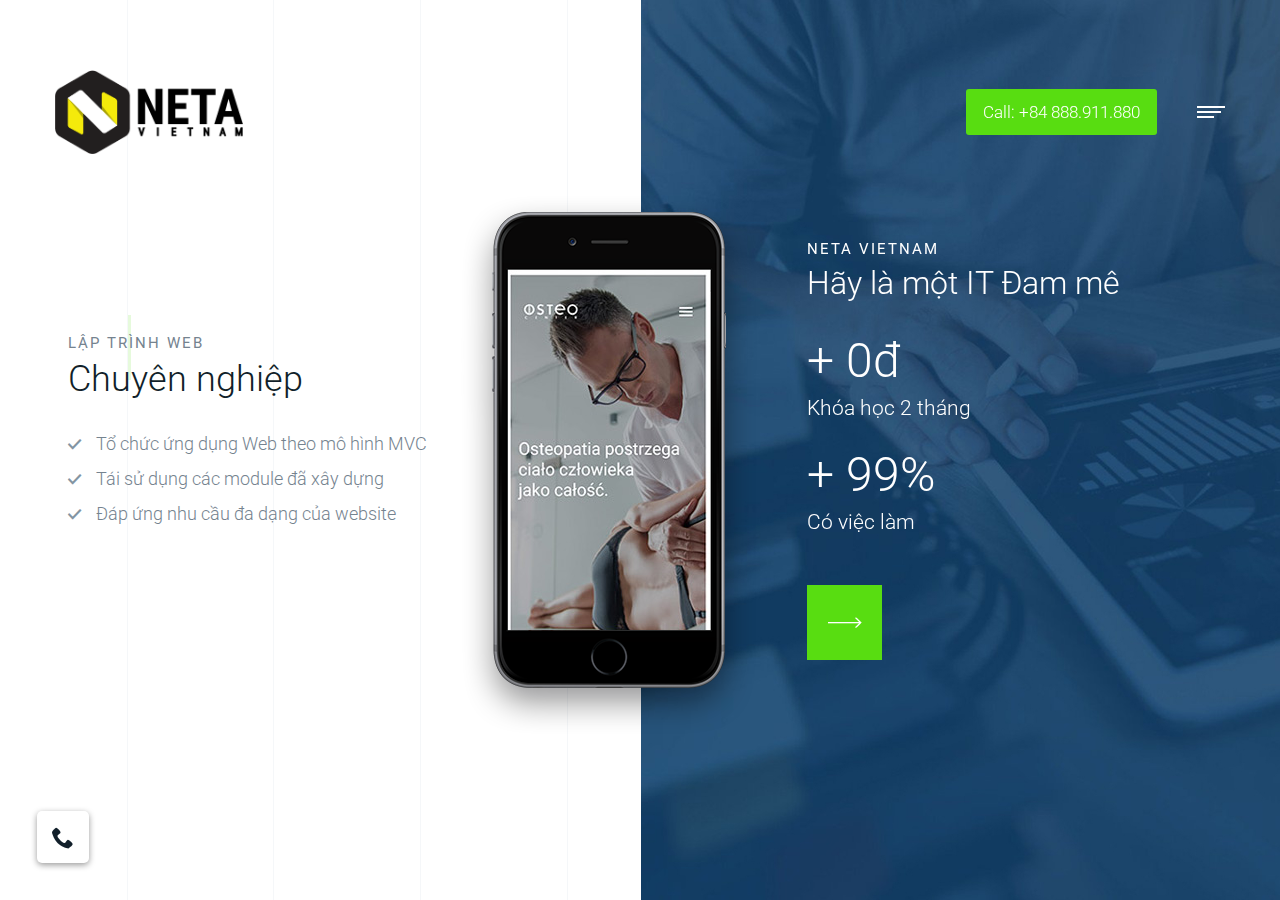
<file: web-developer/index.html>
<!DOCTYPE html>
<html lang="en" class="is-home-page">

<head>
    <meta charset="UTF-8">
    <title>Khóa học Lập trình Web chuyên nghiệp</title>
    <meta name="description" content="Web Developer là người chịu trách nhiệm lập trình toàn bộ tính năng từ đơn giản đến phức tạp cho trang web như đăng ký thành viên, tạo shop bán hàng trực tuyến, tính toán các phương án kinh doanh…">
    <meta name="viewport" content="width=device-width, initial-scale=1, minimum-scale=1, maximum-scale=1, user-scalable=no">
    <link href="https://fonts.googleapis.com/css?family=Roboto:300,400,500,700,900&amp;subset=vietnamese" rel="stylesheet">
    <meta name="twitter:card" content="Web Agent - Khóa học Lập trình Web chuyên nghiệp">
    <meta name="twitter:site" content="pham.nguyen.bao.nguyen">
    <meta name="twitter:creator" content="@Web Agent">
    <meta name="twitter:title" content="Web Agent - Khóa học Lập trình Web chuyên nghiệp">
    <meta name="twitter:description" content="Web Developer là người chịu trách nhiệm lập trình toàn bộ tính năng từ đơn giản đến phức tạp cho trang web như đăng ký thành viên, tạo shop bán hàng trực tuyến, tính toán các phương án kinh doanh…">
    <meta name="twitter:image:src" content="https://fullstackvietnam.com/web-developer/assets/img/jsw-header-illustrations-v3-640x380.png">
    <meta property="og:type" content="website">
    <meta property="og:url" content="https://fullstackvietnam.com/index.html">
    <meta property="og:title" content="Web Agent - Khóa học Lập trình Web chuyên nghiệp">
    <meta property="og:image" content="https://fullstackvietnam.com/web-developer/assets/img/jsw-header-illustrations-v3-640x380.png">
    <meta property="og:description" content="Web Developer là người chịu trách nhiệm lập trình toàn bộ tính năng từ đơn giản đến phức tạp cho trang web như đăng ký thành viên, tạo shop bán hàng trực tuyến, tính toán các phương án kinh doanh…">
    <meta property="og:site_name" content="Web Agent - Khóa học Lập trình Web chuyên nghiệp">
    <meta property="article:author" content="https://www.facebook.com/pham.nguyen.bao.nguyen">
    <meta property="article:publisher" content="https://www.facebook.com/pham.nguyen.bao.nguyen">
    <meta property="fb:pages" content="351251658392161">
    <meta property="ia:markup_url" content="https://fullstackvietnam.com">
    <meta itemprop="name" content="Web Agent - Khóa học Lập trình Web chuyên nghiệp">
    <meta itemprop="description" content="Web Developer là người chịu trách nhiệm lập trình toàn bộ tính năng từ đơn giản đến phức tạp cho trang web như đăng ký thành viên, tạo shop bán hàng trực tuyến, tính toán các phương án kinh doanh…">
    <meta itemprop="image" content="https://fullstackvietnam.com/web-developer/assets/img/jsw-header-illustrations-v3-640x380.png">
    <link rel="stylesheet" href="assets/css/main.min.css">
    <link rel="apple-touch-icon" sizes="57x57" href="/favicon/apple-icon-57x57.png">
    <link rel="apple-touch-icon" sizes="60x60" href="/favicon/apple-icon-60x60.png">
    <link rel="apple-touch-icon" sizes="72x72" href="/favicon/apple-icon-72x72.png">
    <link rel="apple-touch-icon" sizes="76x76" href="/favicon/apple-icon-76x76.png">
    <link rel="apple-touch-icon" sizes="114x114" href="/favicon/apple-icon-114x114.png">
    <link rel="apple-touch-icon" sizes="120x120" href="/favicon/apple-icon-120x120.png">
    <link rel="apple-touch-icon" sizes="144x144" href="/favicon/apple-icon-144x144.png">
    <link rel="apple-touch-icon" sizes="152x152" href="/favicon/apple-icon-152x152.png">
    <link rel="apple-touch-icon" sizes="180x180" href="/favicon/apple-icon-180x180.png">
    <link rel="icon" type="image/png" sizes="192x192" href="/favicon/android-icon-192x192.png">
    <link rel="icon" type="image/png" sizes="32x32" href="/favicon/favicon-32x32.png">
    <link rel="icon" type="image/png" sizes="96x96" href="/favicon/favicon-96x96.png">
    <link rel="icon" type="image/png" sizes="16x16" href="/favicon/favicon-16x16.png">
    <link rel="manifest" href="/favicon/manifest.json">
    <meta name="msapplication-TileColor" content="#ffffff">
    <meta name="msapplication-TileImage" content="/favicon/ms-icon-144x144.png">
    <meta name="theme-color" content="#ffffff">
    <!--[if lt IE 9]>
        <script src="https://cdnjs.cloudflare.com/ajax/libs/html5shiv/3.7.3/html5shiv.min.js"></script>
        <![endif]-->
</head>

<body>
    <a href="tel:+84888911880" class="sticky-call">
        <i class="ico ico-phone"></i>
    </a>
    <div class="perspective js-perspective">
        <div class="perspective__wrapper">
            <header class="top js-top">
                <div class="container-wide flex flex--center-y flex--space-between flex--nowrap">
                    <div class="top__left">
                        <div class="top__logo">
                            <a href="/">
                                <img src="assets/img/logobt.png" alt="">
                            </a>
                        </div>
                    </div>
                    <div class="top__right">
                        <a href="tel:+84888.911.880" class="top__call btn btn--small">Call
                            <span>: +84 888.911.880</span>
                        </a>
                        <a class="menu-trigger js-mobile-menu">
                            <span></span>
                        </a>
                    </div>
                </div>
            </header>
            <div class="perspective__window js-perspective-window">
                <div class="perspective__document js-perspective-document max-width-limiter">
                    <main class="main js-main">
                        <div class="home-intro">
                            <div class="home-intro__signet"></div>
                            <div class="row no-gutters">
                                <div class="col-md-5 col-lg-4 flex flex--center-y flex--end-x">
                                    <div class="home-intro__text home-intro-text">
                                        <div class="home-intro-text__subtitle main-subtitle main-subtitle--small main-subtitle--above text-uppercase">Lập trình web</div>
                                        <div class="home-intro-text__title main-title main-title--large">Chuyên nghiệp</div>
                                        <div class="home-intro-text__text wysiwyg">
                                            <ul>
                                                <li>Tổ chức ứng dụng Web theo mô hình MVC</li>
                                                <li>Tái sử dụng các module đã xây dựng</li>
                                                <li>Đáp ứng nhu cầu đa dạng của website</li>
                                            </ul>
                                        </div>
                                    </div>
                                </div>
                                <div class="col-md-7 col-lg-8">
                                    <div class="relative">
                                        <figure class="home-intro__tablet">
                                            <div class="home-intro__tablet-screens">
                                                <div class="home-intro__tablet-slider slider-home-tablet owl-carousel js-home-tablet-slider">
                                                    <img src="assets/img/home-tablet-osteo.jpg" alt="">
                                                    <img src="assets/img/home-tablet-randki.jpg" alt="">
                                                    <img src="assets/img/home-tablet-angel.jpg" alt="">
                                                </div>
                                            </div>
                                            <img src="assets/img/img-tablet-home.png" class="home-intro__tablet-frame" alt="strony www na urządzenia mobilne">
                                        </figure>
                                        <figure class="home-intro__mobile">
                                            <div class="home-intro__mobile-screens">
                                                <div class="home-intro__mobile-slider slider-home-mobile owl-carousel js-home-mobile-slider">
                                                    <img src="assets/img/home-mobile-osteo.jpg" alt="">
                                                    <img src="assets/img/home-mobile-randki.jpg" alt="">
                                                    <img src="assets/img/home-mobile-angel.jpg" alt="">
                                                </div>
                                            </div>
                                            <img src="assets/img/img-mobile-home.png" class="home-intro__mobile-frame" alt="strony internetowe na urządzenia mobilne">
                                        </figure>
                                        <div class="home-intro__slider slider-home owl-carousel js-home-slider">
                                            <div class="slider-home__item js-home-slider-item">
                                                <div class="slider-home__item-bg" style="background-image: url('assets/img/bg-home-slider-osteocenter.jpg');"></div>
                                                <div class="slider-home__body">
                                                    <div class="slider-home__body-wrapper">
                                                        <div class="slider-home__subtitle main-subtitle main-subtitle--small main-subtitle--above text-uppercase">Neta Vietnam</div>
                                                        <div class="slider-home__title main-title main-title--large">Hãy là một IT Đam mê</div>
                                                        <div class="slider-home__counters counters-list counters-list--home">
                                                            <div class="counter js-counter-slider">
                                                                <div class="counter__count">+
                                                                    <span data-value="2000000">0</span>đ</div>
                                                                <div class="counter__title">Khóa học 2 tháng</div>
                                                            </div>
                                                            <div class="counter js-counter-slider">
                                                                <div class="counter__count">+
                                                                    <span data-value="99">99</span>%</div>
                                                                <div class="counter__title">Có việc làm</div>
                                                            </div>
                                                        </div>
                                                        <a href="/khoa-hoc-lap-trinh-web-chuyen-nghiep/" class="slider-home__action">
                                                            <i class="ico ico-long-arrow-right"></i>
                                                        </a>
                                                    </div>
                                                </div>
                                            </div>
                                            <!-- <div class="slider-home__item js-home-slider-item">
                                                <div class="slider-home__item-bg" style="background-image: url('assets/img/bg-home-slider-randkuj.jpg');"></div>
                                                <div class="slider-home__body">
                                                    <div class="slider-home__body-wrapper">
                                                        <div class="slider-home__subtitle main-subtitle main-subtitle--small main-subtitle--above text-uppercase">FullStack Vietnam</div>
                                                        <div class="slider-home__title main-title main-title--large">Hãy là một IT Đam mê</div>

                                                        <div class="slider-home__counters counters-list counters-list--home">
                                                            <div class="counter js-counter-slider">
                                                                <div class="counter__count">+
                                                                    <span data-value="2000000">0</span>đ</div>
                                                                <div class="counter__title">Khóa học 2 tháng</div>
                                                            </div>
                                                            <div class="counter js-counter-slider">
                                                                <div class="counter__count">+
                                                                    <span data-value="99">99</span>%</div>
                                                                <div class="counter__title">Có việc làm</div>
                                                            </div>
                                                        </div>
                                                        <a href="/khoa-hoc-lap-trinh-web-chuyen-nghiep/" class="slider-home__action">
                                                            <i class="ico ico-long-arrow-right"></i>
                                                        </a>
                                                    </div>
                                                </div>
                                            </div>
                                            <div class="slider-home__item js-home-slider-item">
                                                <div class="slider-home__item-bg" style="background-image: url('assets/img/bg-home-slider-angelsounds.jpg');"></div>
                                                <div class="slider-home__body">
                                                    <div class="slider-home__body-wrapper">
                                                        <div class="slider-home__subtitle main-subtitle main-subtitle--small main-subtitle--above text-uppercase">FullStack Vietnam</div>
                                                        <div class="slider-home__title main-title main-title--large">Hãy là một IT Đam mê</div>

                                                        <div class="slider-home__counters counters-list counters-list--home">
                                                            <div class="counter js-counter-slider">
                                                                <div class="counter__count">+
                                                                    <span data-value="2000000">0</span>đ</div>
                                                                <div class="counter__title">Khóa học 2 tháng</div>
                                                            </div>
                                                            <div class="counter js-counter-slider">
                                                                <div class="counter__count">+
                                                                    <span data-value="99">99</span>%</div>
                                                                <div class="counter__title">Có việc làm</div>
                                                            </div>
                                                        </div>
                                                        <a href="/khoa-hoc-lap-trinh-web-chuyen-nghiep/" class="slider-home__action">
                                                            <i class="ico ico-long-arrow-right"></i>
                                                        </a>
                                                    </div>
                                                </div>
                                            </div> -->
                                        </div>
                                    </div>
                                </div>
                            </div>
                            <div class="home-intro__arrow jumper js-jumper" data-jump-target=".under-home-intro">
                                <a class="jumper__inner">
                                    <i class="ico ico-arrow-down"></i>
                                    <i class="ico ico-arrow-down"></i>
                                    <i class="ico ico-arrow-down"></i>
                                </a>
                            </div>
                        </div>
                        <section class="section cta under-home-intro">
                            <div class="container relative">
                                <div class="row">
                                    <div class="col-lg-8 col-lg-offset-2">
                                        <span class="cta__subtitle main-subtitle main-subtitle--above main-subtitle--small text-uppercase block">Khóa học Lập trình Web chuyên nghiệp
                                        </span>
                                        <h1 class="cta__title main-title main-title--large">Đến với khóa học này bạn sẽ trở thành một web developer thực sự có đủ khả năng tự
                                            viết một trang web theo bất cứ mong đợi nào.

                                        </h1>
                                        <a href="https://neta.edu.vn/ve-neta" class="cta__action btn">Về chúng tôi</a>
                                    </div>
                                </div>
                            </div>
                        </section>
                        <div class="home-squares">
                            <div class="container">
                                <div class="row">
                                    <div class="col-md-7">
                                        <div class="home-squares__photo home-squares__photo--1 js-home-squares-paroller" data-paroller-factor="-0.05" data-paroller-type="foreground"
                                            data-paroller-direction="vertical" style="background-image: url('assets/img/img-home-photo-1.jpg');"></div>
                                    </div>
                                    <div class="col-md-5 hidden--sm">
                                        <div class="home-squares__photo home-squares__photo--2" style="background-image: url('assets/img/img-home-photo-2.jpg');"></div>
                                    </div>
                                    <div class="col-md-5 col-md-offset-6 col-lg-5 col-lg-offset-6 home-squares__cta-column js-home-squares-paroller" data-paroller-factor="0.15"
                                        data-paroller-type="foreground" data-paroller-direction="vertical">
                                        <a class="home-squares__cta-square btn-cta-square" data-overlay="overlay-form">
                                            <div class="btn-cta-square__inner">
                                                <div class="btn-cta-square__intro btn-cta-square__intro--line-left">Web Developer</div>
                                                <div class="btn-cta-square__text">Web Developer là người chịu trách nhiệm lập trình toàn bộ tính năng từ đơn
                                                    giản đến phức tạp cho trang web như đăng ký thành viên, tạo shop bán
                                                    hàng trực tuyến, tính toán các phương án kinh doanh…

                                                </div>
                                            </div>
                                        </a>
                                    </div>
                                </div>
                            </div>
                        </div>
                        <section class="section home-offer">
                            <img src="assets/img/map.svg" class="home-offer__map" alt="">
                            <div class="container relative">
                                <div class="row">
                                    <div class="col-md-5 col-lg-4 col-lg-offset-1">
                                        <div class="main-title main-title--large">Cơ hội nghề nghiệp
                                        </div>
                                        <ul>
                                            <li>- Tự tin ứng tuyển tại các công ty công nghệ nước ngoài tại Vietnam</li>
                                            <li>- Một ngành luôn khao khát nhân lực</li>
                                        </ul>
                                    </div>
                                </div>
                                <div class="icon-title-text-list mt-30">
                                    <div class="row">
                                        <div class="col-md-6 home-offer__column-1">
                                            <a href="#" class="icon-title-text icon-title-text--transparent-box">
                                                <div class="icon-title-text__icon">
                                                    <span class="icon-title-text__icon-inner">
                                                        <i class="ico ico-www"></i>
                                                    </span>
                                                </div>
                                                <div class="icon-title-text__body">
                                                    <h2 class="icon-title-text__title main-title main-title--light">Xây dựng</h2>
                                                    <div class="icon-title-text__text">
                                                        <p>và triển khai website nhanh chóng, chuyên nghiệp, hoàn chỉnh, có
                                                            quy mô và cấu trúc tốt</p>
                                                    </div>
                                                </div>
                                            </a>
                                        </div>
                                        <div class="col-md-6 home-offer__column-2 js-home-offer-paroller" data-paroller-factor="0.15" data-paroller-type="foreground"
                                            data-paroller-direction="vertical">
                                            <a href="#" class="icon-title-text icon-title-text--transparent-box">
                                                <div class="icon-title-text__icon">
                                                    <span class="icon-title-text__icon-inner">
                                                        <i class="ico ico-portals"></i>
                                                    </span>
                                                </div>
                                                <div class="icon-title-text__body">
                                                    <h2 class="icon-title-text__title main-title main-title--light">Thế mạnh</h2>
                                                    <div class="icon-title-text__text">
                                                        <p>trong việc khởi tạo bộ mặt cho doanh nghiệp</p>
                                                    </div>
                                                </div>
                                            </a>
                                        </div>
                                    </div>
                                </div>
                            </div>
                        </section>
                        <section class="section section--grey">
                            <div class="container">
                                <div class="slider-testimonials owl-carousel js-testimonials-slider">
                                    <div class="slider-testimonials__item">
                                        <div class="row">
                                            <div class="col-sm-10 col-sm-offset-1 col-md-8 col-md-offset-2 col-lg-6 col-lg-offset-3">
                                                <blockquote>
                                                    <p>
                                                        <span>Tôi là Senior Engineer và thế mạnh của tôi là về BackEnd. Tôi có
                                                            hơn 7 năm làm việc trên PHP trong các ứng dụng mobile và website
                                                            tại nhiều công ty Australia, Singapore, Korea… Tôi có nhiều kinh
                                                            nghiệm về việc thiết kế và hoàn chỉnh sản phẩm từ database (bên
                                                            trong) đến việc thực thi (bên ngoài).

                                                        </span>
                                                    </p>
                                                    <footer>
                                                        <cite>Trần Kinh Lý</cite>
                                                    </footer>
                                                </blockquote>
                                            </div>
                                        </div>
                                    </div>

                                </div>
                            </div>
                        </section>
                        <!-- <div class="logos">
                            <div class="logos__item logos__item--title">
                                <div class="logos__inner">
                                    <span class="logos__title">Customers</span>
                                </div>
                            </div>
                            <div class="logos__item">
                                <div class="logos__inner">
                                    <img src="assets/img/logo-stiga.jpg" alt="">
                                </div>
                            </div>
                            <div class="logos__item">
                                <div class="logos__inner">
                                    <img src="assets/img/logo-unicef.jpg" alt="">
                                </div>
                            </div>
                            <div class="logos__item">
                                <div class="logos__inner">
                                    <img src="assets/img/logo-payu.jpg" alt="">
                                </div>
                            </div>
                            <div class="logos__item">
                                <div class="logos__inner">
                                    <img src="assets/img/logo-dega.jpg" alt="">
                                </div>
                            </div>
                            <div class="logos__item">
                                <div class="logos__inner">
                                    <img src="assets/img/logo-automapa.jpg" alt="">
                                </div>
                            </div>
                        </div> -->
                        <section class="section section--color-key-1 cta cta--signet">

                            <div class="container relative">
                                <div class="row">
                                    <div class="col-lg-8 col-lg-offset-2">
                                        <h3 class="cta__title main-title main-title--large">Khóa học Lập trình Web chuyên nghiệp
                                        </h3>
                                        <a href="/dang-ky-khoa-hoc/" class="cta__action btn btn--white" data-overlay="overlay-form">Đăng ký khóa học</a>
                                    </div>
                                </div>
                            </div>
                        </section>
                    </main>

                    <footer class="footer">
                        <div class="container">
                            <div class="row">
                                <div class="col-sm-12 col-lg-6">
                                    <h4 class="footer__title">
                                        <strong>NETA VIETNAM</strong>
                                    </h4>
                                    <nav class="links">
                                        <ul class="links__list">
                                            <li class="links__item">
                                                Trung tâm đào tạo IT chuyên nghiệp


                                            </li>
                                            <li>
                                                Mobile: (+84) 888.911.880
                                            </li>
                                            <li>
                                                Email: admin@neta.edu.vn
                                            </li>
                                            <li class="small">
                                                Trụ sở chính: 156 Nguyễn Văn Thủ - P. Đa Kao - Q.1 - Tp.HCM
                                            </li>
                                        </ul>
                                    </nav>
                                </div>

                                <div class="col-sm-6 col-lg-3">
                                    <h4 class="footer__title">Liên hệ chúng tôi</h4>
                                    <nav class="links">
                                        <ul class="links__list">
                                            <li class="links__item">
                                                <a href="tel:+849888911880">(+84) 888.911.880</a>
                                            </li>
                                        </ul>
                                    </nav>
                                </div>
                                <div class="col-sm-6 col-lg-3">
                                    <div class="footer__socials socials">
                                        <a href="https://www.facebook.com/netavietnam/" class="socials__item socials__item--fb" target="_blank" rel="nofollow">
                                            <i class="ico ico-fb"></i>
                                        </a>

                                    </div>
                                </div>
                            </div>
                        </div>
                    </footer>
                </div>
            </div>
            <div class="decolines">
                <div class="decolines__line">
                    <div class="decolines__marker js-decoline-marker" style="top: 35%;" data-ratio="5"></div>
                </div>
                <div class="decolines__line"></div>
                <div class="decolines__line"></div>
                <div class="decolines__line"></div>
                <div class="decolines__line"></div>
                <div class="decolines__line">
                    <div class="decolines__marker js-decoline-marker" style="top: 10%;" data-ratio="-50"></div>
                </div>
                <div class="decolines__line"></div>
                <div class="decolines__line">
                    <div class="decolines__marker js-decoline-marker" style="top: 90%;" data-ratio="-6"></div>
                </div>
            </div>
            <div class="perspective__freezer js-freezer"></div>
        </div>
        <nav class="perspective__nav nav">
            <div class="nav__wrapper">
                <div class="nav__top">
                    <a class="nav__close js-perspective-close">
                        <i class="ico ico-close"></i>
                    </a>
                </div>
                <div class="nav__list-wrapper">
                    <div class="nav__list-inner">
                        <ul class="nav__list">
                            <li class="nav__item">
                                <a href="" class="is-active">
                                    Home
                                </a>
                            </li>
                            <li class="nav__item">
                                <a href="/lich-khai-giang">
                                    Lịch khai giảng
                                </a>
                            </li>
                            <li class="nav__item">
                                <a href="https://netavietnam.com/">
                                    Diễn đàn hỗ trợ
                                </a>
                            </li>
                            <li class="nav__item">
                                <a href="/cam-nhan-hoc-vien">
                                    Học viên nói!
                                </a>
                            </li>
                        </ul>
                    </div>
                </div>
                <!-- <div class="nav__bottom">
                    <a class="nav__btn btn btn--small" data-overlay="overlay-form">Quick pricing</a>
                </div> -->
            </div>
        </nav>
    </div>

    <script src="assets/js/vendor.min.js"></script>
    <script src="assets/js/main.min.js"></script>
    <script src="assets/js/ajax.js"></script>
</body>

</html>
</file>
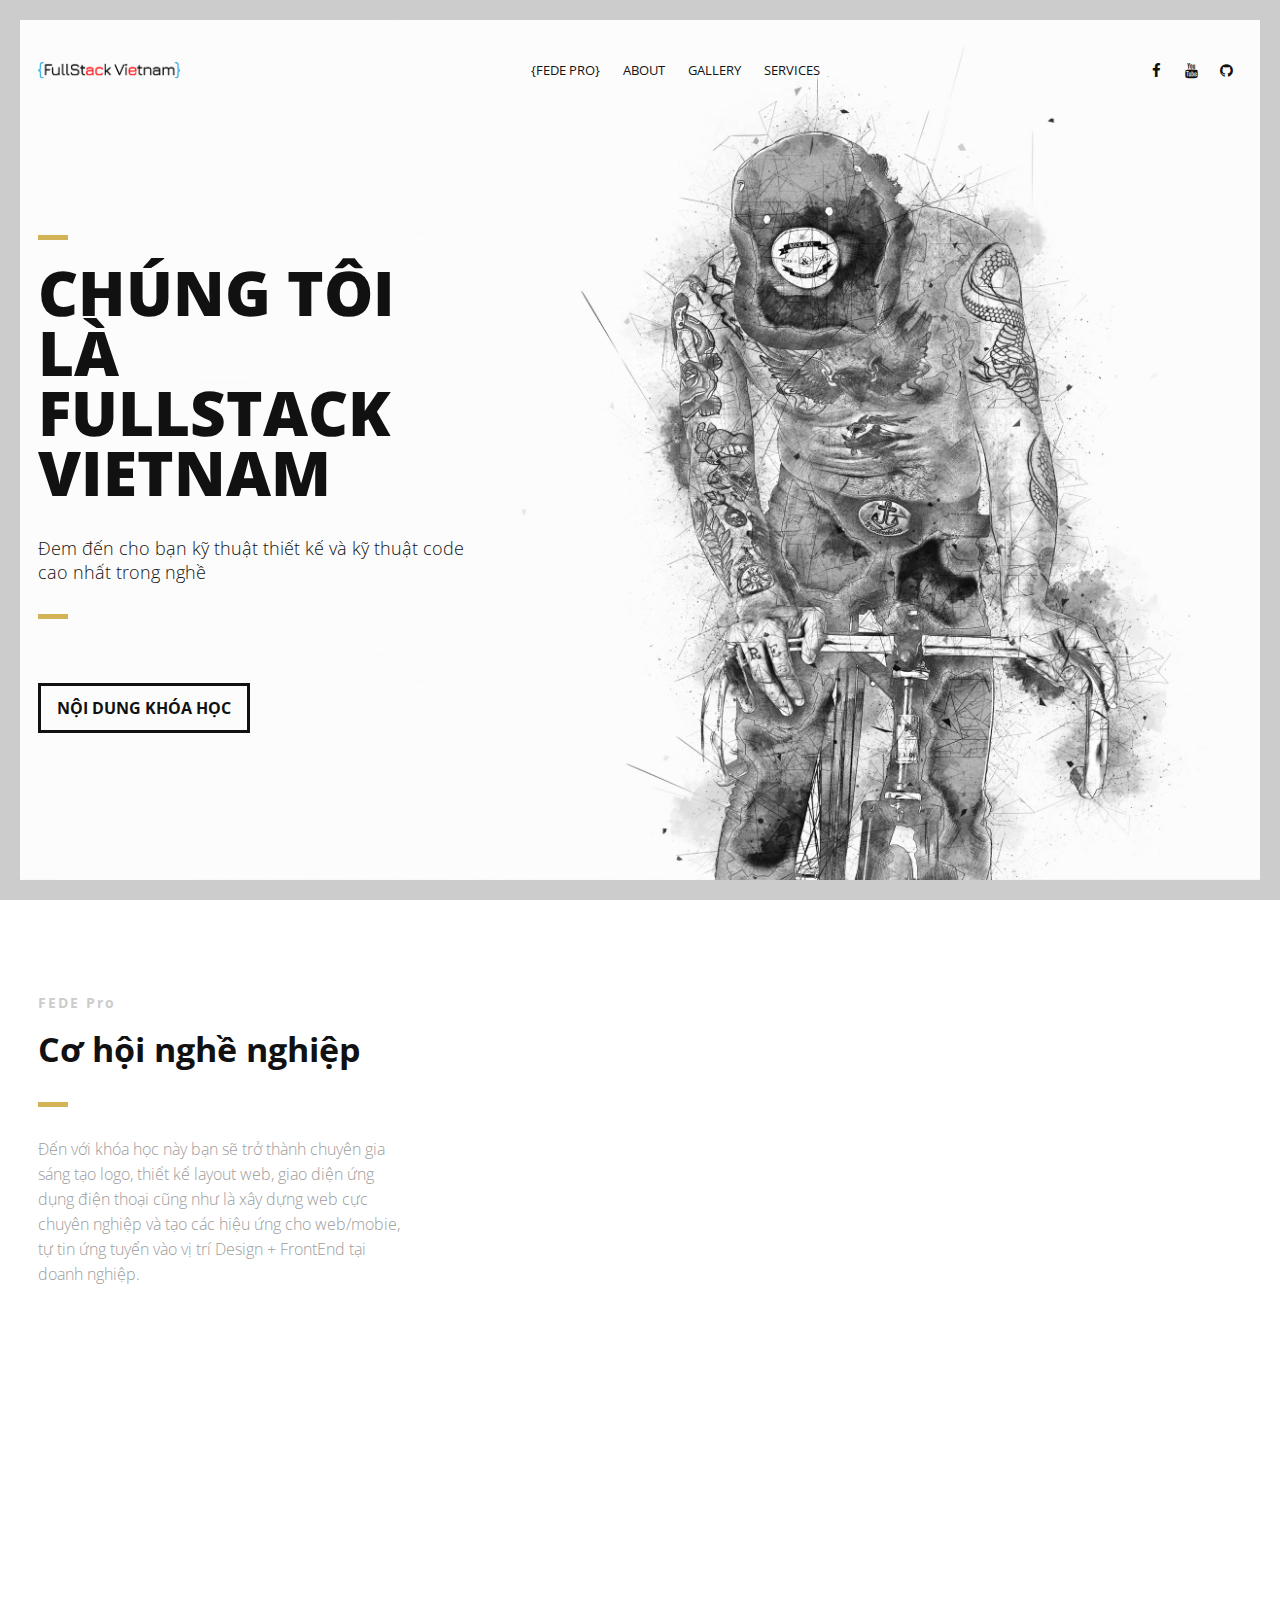
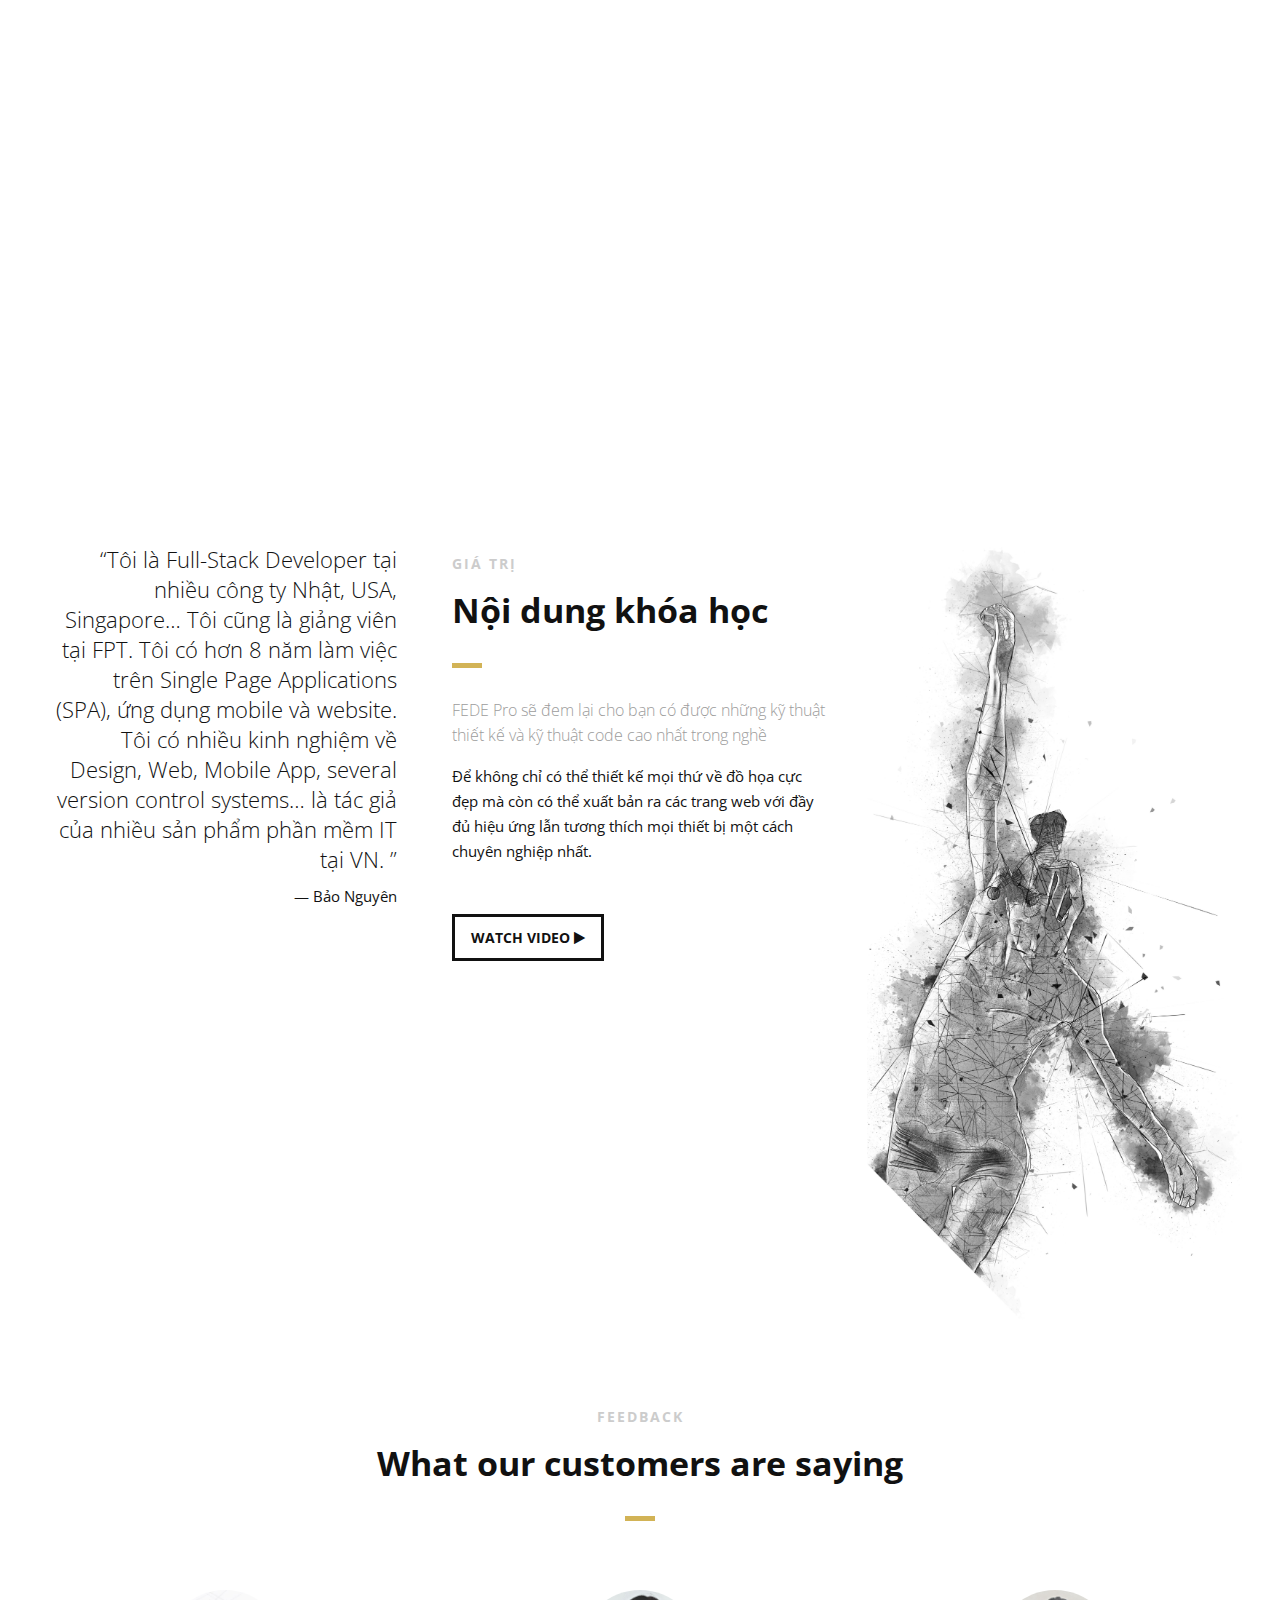
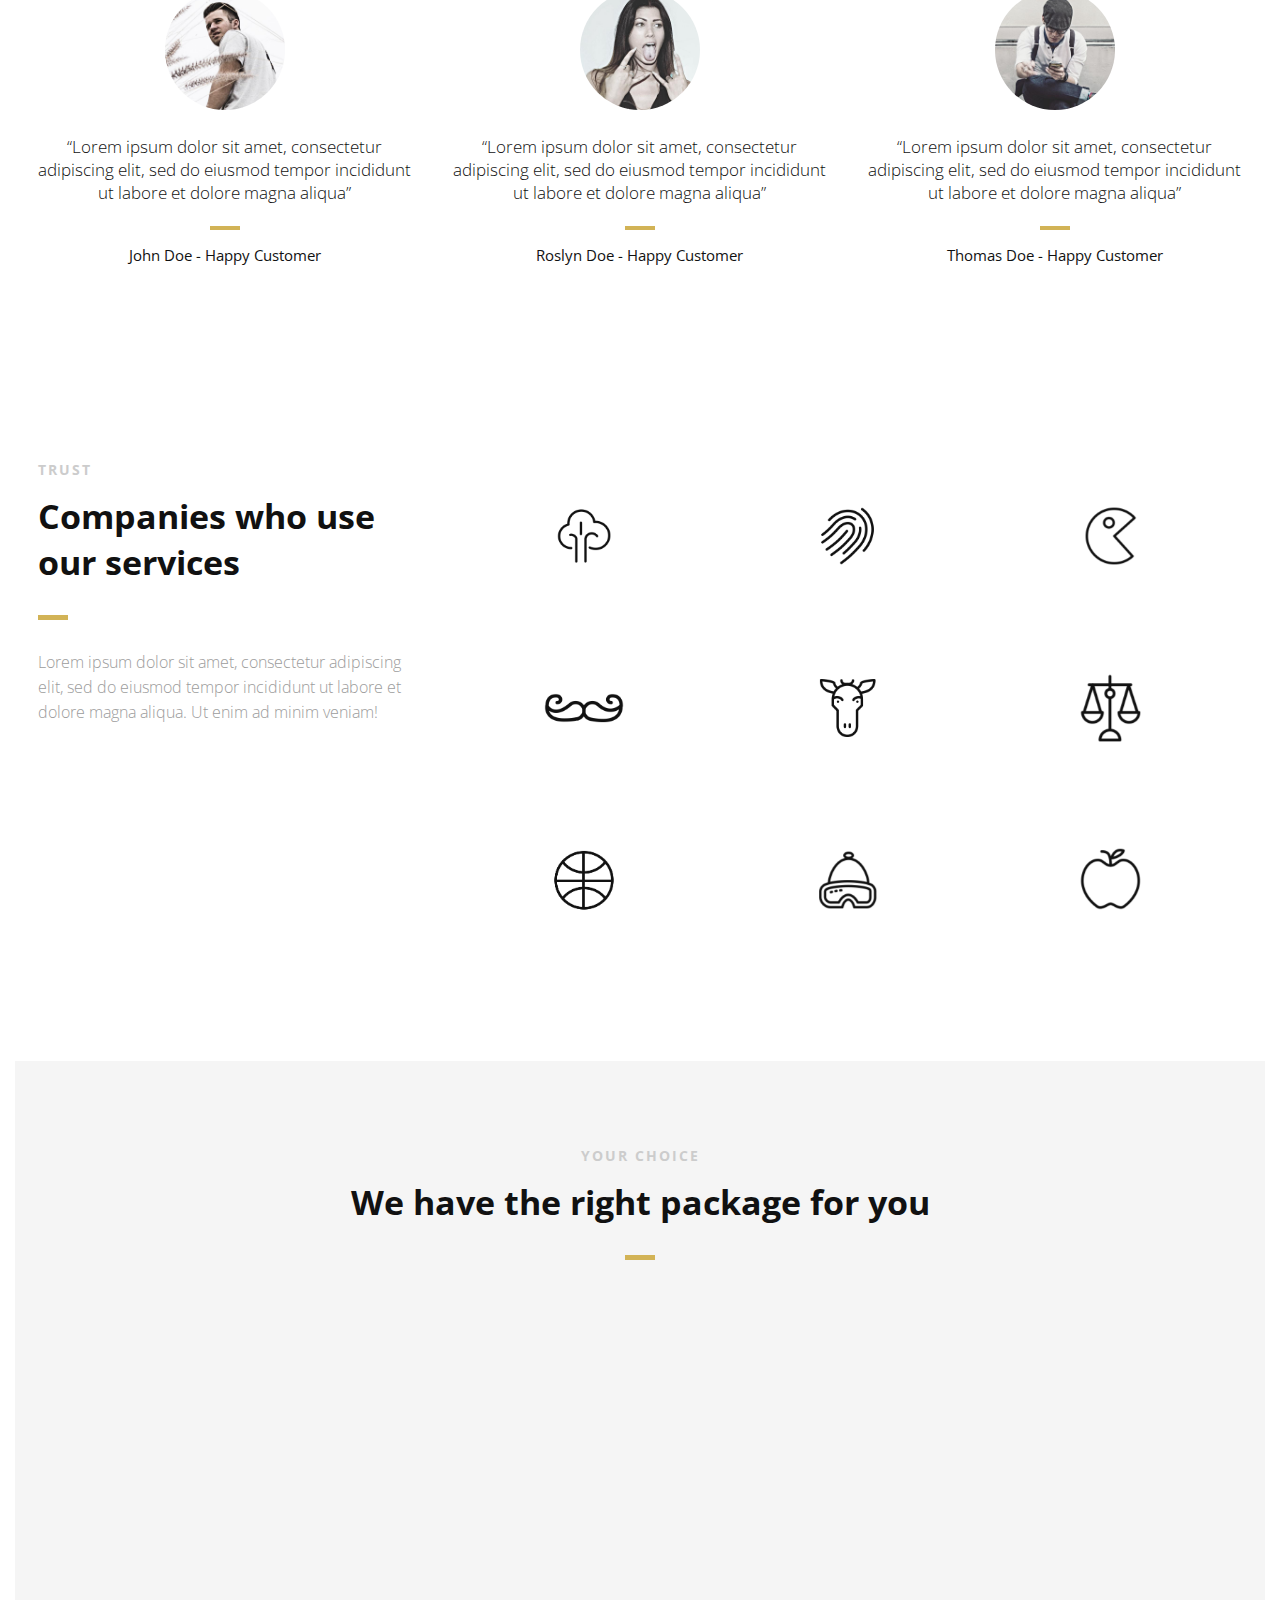
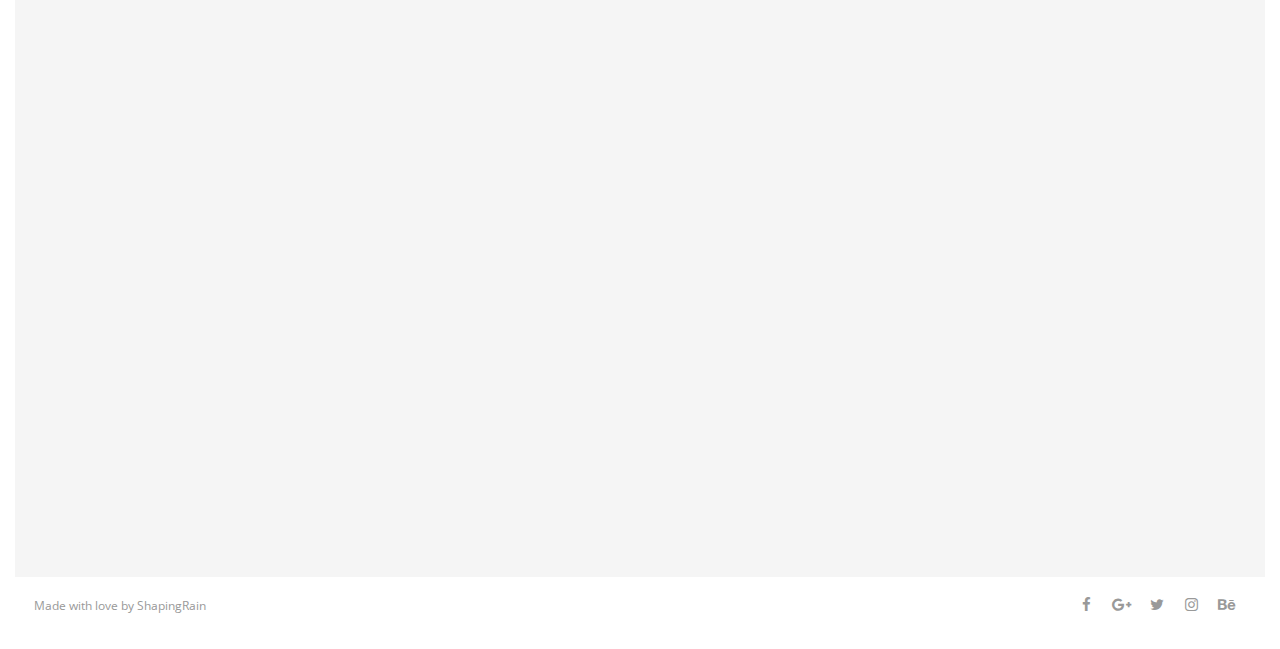
<file: fede-pro/index1.html>
<!DOCTYPE html>
<html>

<head lang="en">
    <meta charset="UTF-8">
    <!--Page Title-->
    <title>Khóa học FEDE Pro - FullStack Vietnam</title>
    <meta name="description" content="FEDE Pro sẽ đem lại cho bạn có được những kỹ thuật thiết kế và kỹ thuật code cao nhất trong nghề, để không chỉ có thể thiết kế mọi thứ về đồ họa cực đẹp mà còn có thể xuất bản ra các trang web với đầy đủ hiệu ứng lẫn tương thích mọi thiết bị một cách chuyên nghiệp nhất.">
    <meta name="viewport" content="width=device-width, initial-scale=1, minimum-scale=1, maximum-scale=1, user-scalable=no">
    <meta name="twitter:card" content="Khóa học FEDE Pro">
    <meta name="twitter:site" content="pham.nguyen.bao.nguyen">
    <meta name="twitter:creator" content="@FEDE Pro">
    <meta name="twitter:title" content="Khóa học FEDE Pro">
    <meta name="twitter:description" content="FEDE Pro sẽ đem lại cho bạn có được những kỹ thuật thiết kế và kỹ thuật code cao nhất trong nghề, để không chỉ có thể thiết kế mọi thứ về đồ họa cực đẹp mà còn có thể xuất bản ra các trang web với đầy đủ hiệu ứng lẫn tương thích mọi thiết bị một cách chuyên nghiệp nhất.">
    <meta name="twitter:image:src" content="https://fullstackvietnam.com/fede-pro/images/fe.jpg">
    <meta property="og:type" content="website">
    <meta property="og:url" content="https://fullstackvietnam.com/index.html">
    <meta property="og:title" content="Khóa học FEDE Pro">
    <meta property="og:image" content="https://fullstackvietnam.com/fede-pro/images/fe.jpg">
    <meta property="og:description" content="FEDE Pro sẽ đem lại cho bạn có được những kỹ thuật thiết kế và kỹ thuật code cao nhất trong nghề, để không chỉ có thể thiết kế mọi thứ về đồ họa cực đẹp mà còn có thể xuất bản ra các trang web với đầy đủ hiệu ứng lẫn tương thích mọi thiết bị một cách chuyên nghiệp nhất.">
    <meta property="og:site_name" content="Khóa học FEDE Pro">
    <meta property="article:author" content="https://www.facebook.com/pham.nguyen.bao.nguyen">
    <meta property="article:publisher" content="https://www.facebook.com/pham.nguyen.bao.nguyen">
    <meta property="fb:pages" content="351251658392161">
    <meta property="ia:markup_url" content="https://fullstackvietnam.com">
    <meta itemprop="name" content="Khóa học FEDE Pro">
    <meta itemprop="description" content="FEDE Pro sẽ đem lại cho bạn có được những kỹ thuật thiết kế và kỹ thuật code cao nhất trong nghề, để không chỉ có thể thiết kế mọi thứ về đồ họa cực đẹp mà còn có thể xuất bản ra các trang web với đầy đủ hiệu ứng lẫn tương thích mọi thiết bị một cách chuyên nghiệp nhất.">
    <meta itemprop="image" content="https://fullstackvietnam.com/fede-pro/images/fe.jpg">
    <link rel="apple-touch-icon" sizes="57x57" href="/favicon/apple-icon-57x57.png">
    <link rel="apple-touch-icon" sizes="60x60" href="/favicon/apple-icon-60x60.png">
    <link rel="apple-touch-icon" sizes="72x72" href="/favicon/apple-icon-72x72.png">
    <link rel="apple-touch-icon" sizes="76x76" href="/favicon/apple-icon-76x76.png">
    <link rel="apple-touch-icon" sizes="114x114" href="/favicon/apple-icon-114x114.png">
    <link rel="apple-touch-icon" sizes="120x120" href="/favicon/apple-icon-120x120.png">
    <link rel="apple-touch-icon" sizes="144x144" href="/favicon/apple-icon-144x144.png">
    <link rel="apple-touch-icon" sizes="152x152" href="/favicon/apple-icon-152x152.png">
    <link rel="apple-touch-icon" sizes="180x180" href="/favicon/apple-icon-180x180.png">
    <link rel="icon" type="image/png" sizes="192x192" href="/favicon/android-icon-192x192.png">
    <link rel="icon" type="image/png" sizes="32x32" href="/favicon/favicon-32x32.png">
    <link rel="icon" type="image/png" sizes="96x96" href="/favicon/favicon-96x96.png">
    <link rel="icon" type="image/png" sizes="16x16" href="/favicon/favicon-16x16.png">
    <link rel="manifest" href="/favicon/manifest.json">
    <meta name="msapplication-TileColor" content="#ffffff">
    <meta name="msapplication-TileImage" content="/favicon/ms-icon-144x144.png">
    <meta name="theme-color" content="#ffffff">
    <!--Google Webfonts-->
    <link href='https://fonts.googleapis.com/css?family=Open+Sans:400,300,600,700,800&amp;subset=vietnamese' rel='stylesheet' type='text/css'>
    <!-- Main CSS Files -->
    <link rel="stylesheet" href="css/style.css">
    <!-- Namari Color CSS -->
    <link rel="stylesheet" href="css/namari-color.css">
    <!--Icon Fonts - Font Awesome Icons-->
    <link rel="stylesheet" href="css/font-awesome.min.css">
    <!-- Animate CSS-->
    <link href="css/animate.css" rel="stylesheet" type="text/css">

</head>

<body>

    <!-- Preloader -->
    <div id="preloader">
        <div id="status" class="la-ball-triangle-path">
            <div></div>
            <div></div>
            <div></div>
        </div>
    </div>
    <!--End of Preloader-->

    <div class="page-border" data-wow-duration="0.7s" data-wow-delay="0.2s">
        <div class="top-border wow fadeInDown animated" style="visibility: visible; animation-name: fadeInDown;"></div>
        <div class="right-border wow fadeInRight animated" style="visibility: visible; animation-name: fadeInRight;"></div>
        <div class="bottom-border wow fadeInUp animated" style="visibility: visible; animation-name: fadeInUp;"></div>
        <div class="left-border wow fadeInLeft animated" style="visibility: visible; animation-name: fadeInLeft;"></div>
    </div>

    <div id="wrapper">

        <header id="banner" class="scrollto clearfix" data-enllax-ratio=".5">
            <div id="header" class="nav-collapse">
                <div class="row clearfix">
                    <div class="col-1">

                        <!--Logo-->
                        <div id="logo">

                            <!--Logo that is shown on the banner-->
                            <img src="images/logobt.png" id="banner-logo" alt="Landing Page" />
                            <!--End of Banner Logo-->

                            <!--The Logo that is shown on the sticky Navigation Bar-->
                            <img src="images/logobt.png" id="navigation-logo" alt="Landing Page" />
                            <!--End of Navigation Logo-->

                        </div>
                        <!--End of Logo-->

                        <aside>

                            <!--Social Icons in Header-->
                            <ul class="social-icons">
                                <li>
                                    <a target="_blank" title="Facebook" href="https://www.facebook.com/fullstackvietnam">
                                        <i class="fa fa-facebook fa-1x"></i><span>Facebook</span>
                                    </a>
                                </li>
                                <li>
                                    <a target="_blank" title="Instagram" href="https://www.youtube.com/channel/UCDE07F201JtIEP4tdAELtfQ/videos?view_as=subscriber">
                                        <i class="fa fa-youtube fa-1x"></i><span>Youtube</span>
                                    </a>
                                </li>
                                <li>
                                    <a target="_blank" title="github" href="https://github.com/baonguyenyam">
                                        <i class="fa fa-github fa-1x"></i><span>Github</span>
                                    </a>
                                </li>
                            </ul>
                            <!--End of Social Icons in Header-->

                        </aside>

                        <!--Main Navigation-->
                        <nav id="nav-main">
                            <ul>
                                <li>
                                    <a href="#banner">{FEDE Pro}</a>
                                </li>
                                <li>
                                    <a href="#about">About</a>
                                </li>
                                <li>
                                    <a href="#gallery">Gallery</a>
                                </li>
                                <li>
                                    <a href="#services">Services</a>
                                </li>
                                <!-- <li>
                                    <a href="#testimonials">Testimonials</a>
                                </li>
                                <li>
                                    <a href="#clients">Clients</a>
                                </li>
                                <li>
                                    <a href="#pricing">Pricing</a>
                                </li> -->
                            </ul>
                        </nav>
                        <!--End of Main Navigation-->

                        <div id="nav-trigger"><span></span></div>
                        <nav id="nav-mobile"></nav>

                    </div>
                </div>
            </div>
            <!--End of Header-->

            <!--Banner Content-->
            <div id="banner-content" class="row clearfix">

                <div class="col-38">

                    <div class="section-heading">
                        <h1>CHÚNG TÔI LÀ FULLSTACK VIETNAM</h1>
                        <h2>Đem đến cho bạn kỹ thuật thiết kế và kỹ thuật code cao nhất trong nghề</h2>
                    </div>

                    <!--Call to Action-->
                    <a href="/khoa-hoc-fede-pro/" class="button">NỘI DUNG KHÓA HỌC</a>
                    <!--End Call to Action-->

                </div>

            </div>
            <!--End of Row-->
        </header>

        <!--Main Content Area-->
        <main id="content">

            <!--Introduction-->
            <section id="about" class="introduction scrollto">

                <div class="row clearfix">

                    <div class="col-3">
                        <div class="section-heading">
                            <h3>FEDE Pro</h3>
                            <h2 class="section-title">Cơ hội nghề nghiệp
                            </h2>
                            <p class="section-subtitle">Đến với khóa học này bạn sẽ trở thành chuyên gia sáng tạo logo, thiết kế layout web, giao diện ứng dụng điện thoại cũng như là xây dựng web cực chuyên nghiệp và tạo các hiệu ứng cho web/mobie, tự tin ứng tuyển vào vị trí Design + FrontEnd tại doanh nghiệp.

                            </p>
                        </div>

                    </div>

                    <div class="col-2-3">

                        <!--Icon Block-->
                        <div class="col-2 icon-block icon-top wow fadeInUp" data-wow-delay="0.1s">
                            <!--Icon-->
                            <div class="icon">
                                <i class="fa fa-html5 fa-2x"></i>
                            </div>
                            <!--Icon Block Description-->
                            <div class="icon-block-description">
                                <h4>Tự tin</h4>
                                <p>ứng tuyển tại các công ty công nghệ nước ngoài tại Vietnam
                                </p>
                            </div>
                        </div>
                        <!--End of Icon Block-->

                        <!--Icon Block-->
                        <div class="col-2 icon-block icon-top wow fadeInUp" data-wow-delay="0.3s">
                            <!--Icon-->
                            <div class="icon">
                                <i class="fa fa-bolt fa-2x"></i>
                            </div>
                            <!--Icon Block Description-->
                            <div class="icon-block-description">
                                <h4>Một nghề</h4>
                                <p>có mức tăng trưởng trên 20% từ đây cho đến 2022</p>
                            </div>
                        </div>
                        <!--End of Icon Block-->

                        <!--Icon Block-->
                        <div class="col-2 icon-block icon-top wow fadeInUp" data-wow-delay="0.5s">
                            <!--Icon-->
                            <div class="icon">
                                <i class="fa fa-tablet fa-2x"></i>
                            </div>
                            <!--Icon Block Description-->
                            <div class="icon-block-description">
                                <h4>Xây dựng</h4>
                                <p>được hầu hết các web, app, thương hiệu phức tạp
                                </p>
                            </div>
                        </div>
                        <!--End of Icon Block-->

                        <!--Icon Block-->
                        <div class="col-2 icon-block icon-top wow fadeInUp" data-wow-delay="0.5s">
                            <!--Icon-->
                            <div class="icon">
                                <i class="fa fa-rocket fa-2x"></i>
                            </div>
                            <!--Icon Block Description-->
                            <div class="icon-block-description">
                                <h4>Thế mạnh</h4>
                                <p>trong việc khởi tạo bộ mặt cho doanh nghiệp
                                </p>
                            </div>
                        </div>
                        <!--End of Icon Block-->

                    </div>

                </div>


            </section>
            <!--End of Introduction-->


            <!--Gallery-->
            <aside id="gallery" class="row text-center scrollto clearfix" data-featherlight-gallery
                data-featherlight-filter="a">

                <a href="images/gallery-images/gallery-image-1.jpg" data-featherlight="image" class="col-3 wow fadeIn"
                    data-wow-delay="0.1s"><img src="images/gallery-images/gallery-image-1.jpg" alt="Landing Page" /></a>
                <a href="images/gallery-images/gallery-image-2.jpg" data-featherlight="image" class="col-3 wow fadeIn"
                    data-wow-delay="0.3s"><img src="images/gallery-images/gallery-image-2.jpg" alt="Landing Page" /></a>
                <a href="images/gallery-images/gallery-image-3.jpg" data-featherlight="image" class="col-3 wow fadeIn"
                    data-wow-delay="0.5s"><img src="images/gallery-images/gallery-image-3.jpg" alt="Landing Page" /></a>
                <a href="images/gallery-images/gallery-image-4.jpg" data-featherlight="image" class="col-3 wow fadeIn"
                    data-wow-delay="1.1s"><img src="images/gallery-images/gallery-image-4.jpg" alt="Landing Page" /></a>
                <a href="images/gallery-images/gallery-image-5.jpg" data-featherlight="image" class="col-3 wow fadeIn"
                    data-wow-delay="0.9s"><img src="images/gallery-images/gallery-image-5.jpg" alt="Landing Page" /></a>
                <a href="images/gallery-images/gallery-image-6.jpg" data-featherlight="image" class="col-3 wow fadeIn"
                    data-wow-delay="0.7s"><img src="images/gallery-images/gallery-image-6.jpg" alt="Landing Page" /></a>

            </aside>
            <!--End of Gallery-->


            <!--Content Section-->
            <div id="services" class="scrollto clearfix">

                <div class="row no-padding-bottom clearfix">


                    <!--Content Left Side-->
                    <div class="col-3">
                        <!--User Testimonial-->
                        <blockquote class="testimonial text-right bigtest">
                            <q>Tôi là Full-Stack Developer tại nhiều công ty Nhật, USA, Singapore… Tôi cũng là giảng viên tại FPT. Tôi có hơn 8 năm làm việc trên Single Page Applications (SPA), ứng dụng mobile và website. Tôi có nhiều kinh nghiệm về Design, Web, Mobile App, several version control systems… là tác giả của nhiều sản phẩm phần mềm IT tại VN.

                            </q>
                            <footer>— Bảo Nguyên</footer>
                        </blockquote>
                        <!-- End of Testimonial-->

                    </div>
                    <!--End Content Left Side-->

                    <!--Content of the Right Side-->
                    <div class="col-3">
                        <div class="section-heading">
                            <h3>GIÁ TRỊ</h3>
                            <h2 class="section-title">Nội dung khóa học
                            </h2>
                            <p class="section-subtitle">FEDE Pro sẽ đem lại cho bạn có được những kỹ thuật thiết kế và kỹ thuật code cao nhất trong nghề</p>
                        </div>
                        <p>Để không chỉ có thể thiết kế mọi thứ về đồ họa cực đẹp mà còn có thể xuất bản ra các trang web với đầy đủ hiệu ứng lẫn tương thích mọi thiết bị một cách chuyên nghiệp nhất.


                        </p>
                        <!-- Just replace the Video ID "UYJ5IjBRlW8" with the ID of your video on YouTube (Found within the URL) -->
                        <a href="#" data-videoid="UYJ5IjBRlW8" data-videosite="youtube" class="button video link-lightbox">
                            WATCH VIDEO <i class="fa fa-play" aria-hidden="true"></i>
                        </a>
                    </div>
                    <!--End Content Right Side-->

                    <div class="col-3">
                        <img src="images/dancer.jpg" alt="Dancer" />
                    </div>

                </div>


            </div>
            <!--End of Content Section-->

            <!--Testimonials-->
            <aside id="testimonials" class="scrollto text-center" data-enllax-ratio=".2">

                <div class="row clearfix">

                    <div class="section-heading">
                        <h3>FEEDBACK</h3>
                        <h2 class="section-title">What our customers are saying</h2>
                    </div>

                    <!--User Testimonial-->
                    <blockquote class="col-3 testimonial classic">
                        <img src="images/user-images/user-1.jpg" alt="User" />
                        <q>Lorem ipsum dolor sit amet, consectetur adipiscing elit, sed do eiusmod tempor incididunt ut
                            labore
                            et dolore magna aliqua</q>
                        <footer>John Doe - Happy Customer</footer>
                    </blockquote>
                    <!-- End of Testimonial-->

                    <!--User Testimonial-->
                    <blockquote class="col-3 testimonial classic">
                        <img src="images/user-images/user-2.jpg" alt="User" />
                        <q>Lorem ipsum dolor sit amet, consectetur adipiscing elit, sed do eiusmod tempor incididunt ut
                            labore
                            et dolore magna aliqua</q>
                        <footer>Roslyn Doe - Happy Customer</footer>
                    </blockquote>
                    <!-- End of Testimonial-->

                    <!--User Testimonial-->
                    <blockquote class="col-3 testimonial classic">
                        <img src="images/user-images/user-3.jpg" alt="User" />
                        <q>Lorem ipsum dolor sit amet, consectetur adipiscing elit, sed do eiusmod tempor incididunt ut
                            labore
                            et dolore magna aliqua</q>
                        <footer>Thomas Doe - Happy Customer</footer>
                    </blockquote>
                    <!-- End of Testimonial-->

                </div>

            </aside>
            <!--End of Testimonials-->

            <!--Clients-->
            <section id="clients" class="scrollto clearfix">
                <div class="row clearfix">

                    <div class="col-3">

                        <div class="section-heading">
                            <h3>TRUST</h3>
                            <h2 class="section-title">Companies who use our services</h2>
                            <p class="section-subtitle">Lorem ipsum dolor sit amet, consectetur adipiscing elit, sed do
                                eiusmod
                                tempor incididunt ut labore et dolore magna aliqua. Ut enim ad minim veniam!</p>
                        </div>

                    </div>

                    <div class="col-2-3">

                        <a href="#" class="col-3">
                            <img src="images/company-images/company-logo1.png" alt="Company" />
                            <div class="client-overlay"><span>Tree</span></div>
                        </a>
                        <a href="#" class="col-3">
                            <img src="images/company-images/company-logo2.png" alt="Company" />
                            <div class="client-overlay"><span>Fingerprint</span></div>
                        </a>
                        <a href="#" class="col-3">
                            <img src="images/company-images/company-logo3.png" alt="Company" />
                            <div class="client-overlay"><span>The Man</span></div>
                        </a>
                        <a href="#" class="col-3">
                            <img src="images/company-images/company-logo4.png" alt="Company" />
                            <div class="client-overlay"><span>Mustache</span></div>
                        </a>
                        <a href="#" class="col-3">
                            <img src="images/company-images/company-logo5.png" alt="Company" />
                            <div class="client-overlay"><span>Goat</span></div>
                        </a>
                        <a href="#" class="col-3">
                            <img src="images/company-images/company-logo6.png" alt="Company" />
                            <div class="client-overlay"><span>Justice</span></div>
                        </a>
                        <a href="#" class="col-3">
                            <img src="images/company-images/company-logo7.png" alt="Company" />
                            <div class="client-overlay"><span>Ball</span></div>
                        </a>
                        <a href="#" class="col-3">
                            <img src="images/company-images/company-logo8.png" alt="Company" />
                            <div class="client-overlay"><span>Cold</span></div>
                        </a>

                        <a href="#" class="col-3">
                            <img src="images/company-images/company-logo9.png" alt="Company" />
                            <div class="client-overlay"><span>Cold</span></div>
                        </a>

                    </div>

                </div>
            </section>
            <!--End of Clients-->

            <!--Pricing Tables-->
            <section id="pricing" class="secondary-color text-center scrollto clearfix ">
                <div class="row clearfix">

                    <div class="section-heading">
                        <h3>YOUR CHOICE</h3>
                        <h2 class="section-title">We have the right package for you</h2>
                    </div>

                    <!--Pricing Block-->
                    <div class="pricing-block col-3 wow fadeInUp" data-wow-delay="0.4s">
                        <div class="pricing-block-content">
                            <h3>Personal</h3>
                            <p class="pricing-sub">The standard version</p>
                            <div class="pricing">
                                <div class="price"><span>$</span>19</div>
                                <p>Lorem ipsum dolor sit amet, consectetur adipiscing elit</p>
                            </div>
                            <ul>
                                <li>5 Downloads</li>
                                <li>2 Extensions</li>
                                <li>Tutorials</li>
                                <li>Forum Support</li>
                                <li>1 year free updates</li>
                            </ul>
                            <a href="#" class="button">BUY TODAY</a>
                        </div>
                    </div>
                    <!--End Pricing Block-->

                    <!--Pricing Block-->
                    <div class="pricing-block featured col-3 wow fadeInUp" data-wow-delay="0.6s">
                        <div class="pricing-block-content">
                            <h3>Student</h3>
                            <p class="pricing-sub">Most popular choice</p>
                            <div class="pricing">
                                <div class="price"><span>$</span>29</div>
                                <p>Lorem ipsum dolor sit amet, consectetur adipiscing elit</p>
                            </div>
                            <ul>
                                <li>15 Downloads</li>
                                <li>5 Extensions</li>
                                <li>Tutorials with Files</li>
                                <li>Forum Support</li>
                                <li>2 years free updates</li>
                            </ul>
                            <a href="#" class="button">BUY TODAY</a>
                        </div>
                    </div>
                    <!--End Pricing Block-->

                    <!--Pricing Block-->
                    <div class="pricing-block col-3 wow fadeInUp" data-wow-delay="0.8s">
                        <div class="pricing-block-content">
                            <h3>Business</h3>
                            <p class="pricing-sub">For the whole team</p>
                            <div class="pricing">
                                <div class="price"><span>$</span>49</div>
                                <p>Lorem ipsum dolor sit amet, consectetur adipiscing elit</p>
                            </div>
                            <ul>
                                <li>Unlimited Downloads</li>
                                <li>Unlimited Extensions</li>
                                <li>HD Video Tutorials</li>
                                <li>Chat Support</li>
                                <li>Lifetime free updates</li>
                            </ul>
                            <a href="#" class="button">BUY TODAY</a>
                        </div>
                    </div>
                    <!--End Pricing Block-->

                </div>
            </section>
            <!--End of Pricing Tables-->

        </main>
        <!--End Main Content Area-->


        <!--Footer-->
        <footer id="landing-footer" class="clearfix">
            <div class="row clearfix">

                <p id="copyright" class="col-2">Made with love by <a href="https://www.shapingrain.com">ShapingRain</a></p>

                <!--Social Icons in Footer-->
                <ul class="col-2 social-icons">
                    <li>
                        <a target="_blank" title="Facebook" href="https://www.facebook.com/username">
                            <i class="fa fa-facebook fa-1x"></i><span>Facebook</span>
                        </a>
                    </li>
                    <li>
                        <a target="_blank" title="Google+" href="http://google.com/+username">
                            <i class="fa fa-google-plus fa-1x"></i><span>Google+</span>
                        </a>
                    </li>
                    <li>
                        <a target="_blank" title="Twitter" href="http://www.twitter.com/username">
                            <i class="fa fa-twitter fa-1x"></i><span>Twitter</span>
                        </a>
                    </li>
                    <li>
                        <a target="_blank" title="Instagram" href="http://www.instagram.com/username">
                            <i class="fa fa-instagram fa-1x"></i><span>Instagram</span>
                        </a>
                    </li>
                    <li>
                        <a target="_blank" title="behance" href="http://www.behance.net">
                            <i class="fa fa-behance fa-1x"></i><span>Behance</span>
                        </a>
                    </li>
                </ul>
                <!--End of Social Icons in Footer-->
            </div>
        </footer>
        <!--End of Footer-->

    </div>

    <!-- Include JavaScript resources -->
    <script src="js/jquery.1.8.3.min.js"></script>
    <script src="js/wow.min.js"></script>
    <script src="js/featherlight.min.js"></script>
    <script src="js/featherlight.gallery.min.js"></script>
    <script src="js/jquery.enllax.min.js"></script>
    <script src="js/jquery.scrollUp.min.js"></script>
    <script src="js/jquery.easing.min.js"></script>
    <script src="js/jquery.stickyNavbar.min.js"></script>
    <script src="js/jquery.waypoints.min.js"></script>
    <script src="js/images-loaded.min.js"></script>
    <script src="js/lightbox.min.js"></script>
    <script src="js/site.js"></script>


</body>

</html>
</file>
<file: fede-pro/css/namari-color.css>
/* Namari Landing Page Dynamic Style Index

1. Website Default Styling
2. Navigation
3. Primary and Secondary Colors
4. Banner
5. Typography
6. Buttons
7. Footer


/*------------------------------------------------------------------------------------------*/
/* 1. Website Default Styling */
/*------------------------------------------------------------------------------------------*/


body {
    background:#fff;
}


/* Default Link Color */

a, .la-ball-triangle-path {
    color:#d2b356;
}

a:hover, #header.nav-solid nav a:hover {
    color:#d2b356;
}

/* Default Icon Color */

.icon i {
    color:#d2b356;
}

/* Border Color */

#banner .section-heading:before, .testimonial.classic footer:before {
    background: #d2b356;
}

.pricing-block-content:hover {
    border-color:#d2b356;
}


/*------------------------------------------------------------------------------------------*/
/* 2. Navigation */
/*------------------------------------------------------------------------------------------*/


/* Transparent Navigation Color on a Banner */

#header nav a, #header i {
    color:#111;
}


/* Navigation Colors when the Navigation is sticky and solid */ 

#header.nav-solid, #header.nav-solid a, #header.nav-solid i, #nav-mobile ul li a {
    color:#333;
}


/* Navigation Active State */

#header.nav-solid .active {
    color: #d2b356;
    border-color: #d2b356;
}    



/*------------------------------------------------------------------------------------------*/
/* 3. Primary and Secondary Colors */
/*------------------------------------------------------------------------------------------*/


/* Primary Background and Text Colors */

.primary-color, .featured .pricing {
    background-color:#d2b356;
}

.primary-color, .primary-color .section-title, .primary-color .section-subtitle, .featured .pricing, .featured .pricing p {
    color:#fff;    
}

.section-heading h2:after {
    background:#d2b356;
    content:"";
    display:block;
    width:30px;
    height:5px;
    margin-top:30px;
}

.text-center .section-heading h2:after {
    margin:30px auto 25px auto;
}

/* Primary Icon Colors */

.primary-color .icon i, .primary-color i {
    color:#fff;
}


/* Secondary Background and Text Colors */

.secondary-color {
    background-color:#f5f5f5;
}


/*------------------------------------------------------------------------------------------*/
/* 4. Banner */
/*------------------------------------------------------------------------------------------*/


/* Banner Background and Text Colors */

#banner {
    background: url("../images/banner-images/banner-image-1.jpg") no-repeat center top;
    background-size:cover;
}


/*------------------------------------------------------------------------------------------*/
/* 5. Typography */
/*------------------------------------------------------------------------------------------*/


body {
    font-family: 'Open Sans', sans-serif, Arial, Helvetica;
    font-size:15px;
    font-weight:normal;
    color:#111;
}

/* Logo, if you are using Fonts as Logo and not image

#logo h1 {
    font-family:;
    font-size:; 
    font-weight:;
    color:;
}

#logo h2 {
    font-family:;
    font-size:; 
    font-weight:;
    color:;
}

*/


/* Banner Typography */

#banner h1 {
    font-family: 'Open Sans', sans-serif, Arial, Helvetica;
    font-size:62px;
    line-height:60px;
    font-weight:800;
    color:#111;
}

#banner h2 {
    font-family: 'Open Sans', sans-serif, Arial, Helvetica;
    font-size:18px;
    font-weight:300;
    color:#111;
}


/* Section Title and Subtitle */

.section-title {
    font-family: 'Open Sans', sans-serif, Arial, Helvetica;
    font-size: 34px; 
    font-weight:700;
    color:#111;
}

.section-subtitle {
    font-family: 'Open Sans', sans-serif, Arial, Helvetica;
    font-size: 16px;
    font-weight:300;
    color:#9c9c9c;
}

/* Testimonial */

.testimonial q {
    font-family: 'Open Sans', sans-serif, Arial, Helvetica;
    font-size: 17px; 
    font-weight:300;
}

.testimonial.classic q, .testimonial.classic footer {
    color:#111;
}


/* Standard Headings h1-h6 */

h1 {
    font-family: 'Open Sans', sans-serif, Arial, Helvetica;
    font-size: 40px; 
    font-weight:300;
    color:#111;
}

h2 {
    font-family: 'Open Sans', sans-serif, Arial, Helvetica;
    font-size: 34px; 
    font-weight:300;
    color:#111;
}

h3 {
    font-family: 'Open Sans', sans-serif, Arial, Helvetica;
    font-size: 30px; 
    font-weight:700;
    color:#111;
}

h4 {
    font-family: 'Open Sans', sans-serif, Arial, Helvetica;
    font-size: 18px; 
    font-weight:400;
    color:#111;
}

h5 {
    font-family: 'Open Sans', sans-serif, Arial, Helvetica;
    font-size: 16px; 
    font-weight:400;
    color:#111;
}

h6 {
    font-family: 'Open Sans', sans-serif, Arial, Helvetica;
    font-size: 14px; 
    font-weight:400;
    color:#111;
}


/*------------------------------------------------------------------------------------------*/
/* 6. Buttons */
/*------------------------------------------------------------------------------------------*/

/* ----------Default Buttons---------- */


/* Button Text */

.button, input[type="submit"]  {
    font-family: 'Open Sans', sans-serif, Arial, Helvetica;
    font-size:14px;
    font-weight:bold;
    color:#111;
}


/* Button Color */

.button, input[type="submit"] {
    border-color:#111;
}


/* Button Hover Color */

.button:hover,  input[type="submit"]:hover {
    border-color:#d2b356;
    color:#d2b356;
}


/* ----------Banner Buttons---------- */


/* Button Text */

#banner .button {
    font-family: 'Open Sans', sans-serif, Arial, Helvetica;
    font-size:16px;
    color:#111;
}


/* Button Color */

#banner .button {
    border-color:#111;
}


/* Button Hover Color */

#banner .button:hover {
    color:#d2b356;
    border-color:#d2b356;
}


/*------------------------------------------------------------------------------------------*/
/* 7. Footer */
/*------------------------------------------------------------------------------------------*/

#landing-footer, #landing-footer p, #landing-footer a {
    font-family: 'Open Sans', sans-serif, Arial, Helvetica;
    font-size:12px;
    font-weight:normal;
    color:#999;
}

/* Footer Icon Color */

#landing-footer i {
    color:#999;
}
</file>
<file: fede-pro/css/style.css>
/* Namari Landing Page v.1.1.0 Style Index - a free landing page by shapingrain.com

1. Default and Reset styles
- 1.1 Input Elements
2. Global elements
- 2.1 Header
- 2.2 Logo
- 2.3 Buttons
- 2.4 Navigation
- 2.5 Social Elements
- 2.6 Images
3. Fonts and Headings
4. Banner
- 4.1 SignUp Form
5. Content Elements
- 5.1 Icons
- 5.2 Parallax Elements
- 5.3 Divider
6. Landing Page Sections
- 6.1 Features
- 6.2 Testimonials
- 6.3 Gallery
- 6.4 Video
- 6.5 Clients
- 6.6 Pricing Table
7. Footer


/*------------------------------------------------------------------------------------------*/
/* 1. Defaults & Reset of specific styles across browsers */
/*------------------------------------------------------------------------------------------*/

.col-2-3 {
    display: flex;
    flex-direction: row;
    flex-wrap: wrap;
}

*, *:before, *:after {
    -webkit-box-sizing: border-box;
    -moz-box-sizing: border-box;
    box-sizing: border-box;
}

body, div, dl, dt, dd, ul, ol, li, h1, h2, h3, h4, h5, h6, pre, form, blockquote, th, td {
    margin: 0;
    padding: 0;
    direction: ltr;
}

body {
    margin: 0;
    padding: 0;
    -webkit-font-smoothing: antialiased;
    overflow-x: hidden;
}

p {
    line-height: 25px;
}

.row img {
    height: auto;
    max-width: 100%;
}

a {
    text-decoration: none;
    line-height: inherit;
    -webkit-transition: opacity 0.3s ease-out;
    -moz-transition: opacity 0.3s ease-out;
    -o-transition: opacity 0.3s ease-out;
    transition: opacity 0.3s ease-out;
}

iframe {
    border: 0 !important;
}

.parallax-window {
    min-height: 400px;
    background: transparent;
}

figure {
    margin: 0;
}

/* Page Border */

.page-border {
    position: fixed;
    z-index: 999999;
    pointer-events: none;
}

.page-border .bottom-border, .page-border .left-border, .page-border .right-border, .page-border .top-border {
    background: #f3f3ef;
    position: fixed;
    z-index: 9999;
}

.page-border > .top-border, .page-border > .right-border, .page-border > .bottom-border, .page-border > .left-border {
    padding: 11px;
    background: #ccc;
}

.page-border .bottom-border, .page-border .top-border {
    width: 100%;
    padding: 10px;
    left: 0;
}

.page-border .left-border, .page-border .right-border {
    padding: 10px;
    height: 100%;
    top: 0;
}

.page-border .top-border {
    top: 0;
}

.page-border .right-border {
    right: 0;
}

.page-border .bottom-border {
    bottom: 0;
}

.page-border .left-border {
    left: 0;
}

#wrapper {
    margin:0 15px;
    padding: 15px 0;
    position: relative;
}


/* --------- 1.1 Input Elements ---------- */

input, textarea {
    border: 1px solid #e1e1e1;
    padding: 10px;
    -webkit-transition: all .3s linear;
    -moz-transition: all .3s linear;
    transition: all .3s linear;
    border-radius: 3px;
}

input {
    height: 40px;
    margin: 3px 0;
    outline: none;
    line-height: normal;
    font-size: 14px;
}

input[type="submit"] {
    cursor: pointer;
    border-style: solid;
    border-width: 2px;
    padding-top: 0;
    padding-bottom: 0;
}

select {
    border: 1px solid #e1e1e1;
    height: 40px;
    padding: 5px;
}

input:focus, textarea:focus {
    box-shadow: inset 0 1px 3px rgba(0, 0, 0, 0.1);
}

*:focus {
    outline: none;
}

/*------------------------------------------------------------------------------------------*/
/* 2. Layout Elements */
/*------------------------------------------------------------------------------------------*/

section {
    clear: both;
    overflow: hidden;
}

/* Rows and Columns */

.row {
    max-width: 1245px;
    margin: 0 auto;
    padding: 75px 0;
    position: relative;
}

.no-padding-bottom .row, .no-padding-bottom div, .no-padding-bottom.row {
    padding-bottom: 0;
}

.no-padding-top.row, .no-padding-top div {
    padding-top: 0;
}

.big-padding-top {
    padding-top: 75px !important;
}

.big-padding-bottom {
    padding-bottom: 85px !important;
}

/* Targets all elements */

[class*='col-'] {
    float: left;
    padding: 20px;
}

#clients .col-2-3 [class*='col-'] {
    padding: 0;
}

/* Clearfix */

.clearfix:after {
    content: "";
    display: table;
    clear: both;
}

/* Main Widths */

.col-1 {
    width: 100%;
}

.col-2 {
    width: 50%;
}

.col-3 {
    width: 33.33%;
}

.col-4 {
    width: 25%;
}

.col-5 {
    width: 20%;
}

.col-6 {
    width: 16.6666666667%;
}

.col-7 {
    width: 14.2857142857%;
}

.col-8 {
    width: 12.5%;
}

.col-9 {
    width: 11.1111111111%;
}

.col-10 {
    width: 10%;
}

.col-11 {
    width: 9.09090909091%;
}

.col-12 {
    width: 8.33%;
}

.col-2-3 {
    width: 66.66%;
}

.col-3-4 {
    width: 75%;
}

.col-9-10 {
    width: 90%;
}

/* Golden Ratio */
.col-61 {
    width: 61.8%;
}

.col-38 {
    width: 38.2%;
}

/* --------- 2.1 Header --------- */

#header {
    height: 71px !important;
    overflow: visible;
    z-index: 9999;
    width: 100%;
    position: absolute !important;
}

#header .row {
    padding: 0;
}

#header aside {
    text-align: right;
}

#header ul {
    text-align: center;
}

#header li {
    display: inline-block;
    list-style: none;
    margin: 0;
}

/* --------- 2.2 Logo ---------- */

#logo {
    float: left;
    height: 71px;
    line-height: 66px;
    margin-right: 15px;
}

#logo h1, #logo h2 {
    display: inline-block;
}

#banner #logo h1 {
    font-size: 28px;
    margin-right: 10px;
    font-weight: 900;
    padding: 0;
}

#logo h2 {
    font-size: 18px;
    padding: 0;
}

#logo img {
    max-height: 50px;
    vertical-align: middle;
    margin-right: 15px;
}

#navigation-logo {
    display: none;
}

.nav-solid #logo #banner-logo {
    display: none;
}

.nav-solid #logo #navigation-logo {
    display: inline-block;
}

/* --------- 2.3 Buttons ---------- */

.call-to-action {
    padding: 35px 0 35px 0;
}

/*Style*/

.button {
    font-size: 16px;
    margin: 35px 0;
    padding: 11px 16px;
    -webkit-transition: all .3s linear;
    -moz-transition: all .3s linear;
    transition: all .3s linear;
    display: inline-block;
    border-width: 3px;
    border-style: solid;
}

/* Play Button */

#video-section {
    position:relative;
}

.play-video {
    height:110px;
    position:absolute;
    top:50%;
    margin-top:-110px;
    width:100%;
}

.play-icon {
    display: inline-block;
    font-size: 0px;
    cursor: pointer;
    margin: 45px auto;
    width: 110px;
    height: 110px;
    border-radius: 50%;
    text-align: center;
    position: relative;
    z-index: 1;
}

.play-icon:after {
    pointer-events: none;
    position: absolute;
    width: 100%;
    height: 100%;
    border-radius: 50%;
    content: '';
    -webkit-box-sizing: content-box;
    -moz-box-sizing: content-box;
    box-sizing: content-box;
}

.play-icon:before {
    font-family: 'fontawesome';
    content: '\f144';
    speak: none;
    font-size: 74px;
    line-height: 110px;
    font-style: normal;
    font-weight: normal;
    font-variant: normal;
    text-transform: none;
    display: block;
    -webkit-font-smoothing: antialiased;
    color:#fff;
}

.play-video .play-icon {
    background: rgba(255, 255, 255, 0.5);
    -webkit-transition: -webkit-transform ease-out 0.3s, background 0.4s;
    -moz-transition: -moz-transform ease-out 0.3s, background 0.4s;
    transition: transform ease-out 0.3s, background 0.4s;
}

.play-video .play-icon:after {
    top: 0;
    left: 0;
    padding: 0;
    z-index: -1;
    box-shadow: 0 0 0 2px rgba(255, 255, 255, 0.1);
    opacity: 0;
    -webkit-transform: scale(0.9);
    -moz-transform: scale(0.9);
    -ms-transform: scale(0.9);
    transform: scale(0.9);
}

.play-video .play-icon:hover {
    background: rgba(255, 255, 255, 0.05);
    -webkit-transform: scale(0.93);
    -moz-transform: scale(0.93);
    -ms-transform: scale(0.93);
    transform: scale(0.93);
    color: #fff;
}


/* --------- 2.4 Navigation ---------- */

#header {
    font-size: 13px;
}

#header aside {
    float: right;
}

#header nav ul {
    text-transform: uppercase;

}

#header nav a {
    height: 71px;
    line-height: 71px;
    display: block;
    padding: 0 10px;
}

#header nav a:hover {
    opacity: 0.6;
}

/*Navigation Solid*/

#header.nav-solid [class*='col-'] {
    padding: 0 20px;
}

#header.nav-solid {
    background: #fff;
    box-shadow: 2px 0px 3px rgba(0, 0, 0, 0.2);
    position: fixed !important;
    left:0;
}

#header.nav-solid nav a {
    border-bottom: 3px solid;
    border-color: #fff;
    -webkit-transition: all 0.3s ease-out;
    -moz-transition: all 0.3s ease-out;
    -o-transition: all 0.3s ease-out;
    transition: all 0.3s ease-out;
}

#header.nav-solid nav a:hover {
    opacity: 1;
}

/* Social Elements when Solid*/

#header.nav-solid .social-icons a {
    -webkit-transition: all 0.3s ease-out;
    -moz-transition: all 0.3s ease-out;
    -o-transition: all 0.3s ease-out;
    transition: all 0.3s ease-out;
    opacity: 0.5;
}

#header.nav-solid .social-icons a:hover {
    opacity: 1;
    color: #e4473c;
}

/* Responsive Nav Styling */

#nav-trigger {
    display: none;
    text-align: right;
}

#nav-trigger span {
    display: inline-block;
    width: 38px;
    height: 71px;
    color: #111;
    cursor: pointer;
    text-transform: uppercase;
    font-size: 22px;
    text-align: center;
    border-top-right-radius: 5px;
    border-top-left-radius: 5px;
    -webkit-transition: all 0.3s ease-out;
    -moz-transition: all 0.3s ease-out;
    -o-transition: all 0.3s ease-out;
    transition: all 0.3s ease-out;
}

#nav-trigger span:after {
    font-family: "fontAwesome";
    display: inline-block;
    width: 38px;
    height: 71px;
    line-height: 75px;
    text-align: center;
    content: "\f0c9";
    border-top-right-radius: 5px;
    border-top-left-radius: 5px;
}

#nav-trigger span.open:after {
    content: "\f00d";
}

#nav-trigger span:hover, .nav-solid #nav-trigger span.open:hover, .nav-solid #nav-trigger span:hover {
    opacity: 0.6;
}

#nav-trigger span.open, #nav-trigger span.open:hover {
    color: #111;
}

.nav-solid #nav-trigger span.open:hover {
    color: #999;
}

.nav-solid #nav-trigger span {
    color: #999;
    opacity: 1;
}

nav#nav-mobile {
    position: relative;
    display: none;
}

nav#nav-mobile ul {
    display: none;
    list-style-type: none;
    position: absolute;
    left: 0;
    right: 0;
    margin-left: -20px;
    margin-right: -20px;
    padding-top: 10px;
    padding-bottom: 10px;
    text-align: center;
    background-color: #fff;
    box-shadow: 0 5px 3px rgba(0, 0, 0, 0.2);
}

nav#nav-mobile ul:after {
    display: none;
}

nav#nav-mobile li {
    margin: 0 20px;
    float: none;
    text-align: left;
    border-bottom: 1px solid #e1e1e1;
}

nav#nav-mobile li:last-child {
    border-bottom: none;
}

.nav-solid nav#nav-mobile li {
    border-top: 1px solid #e1e1e1;
    border-bottom: none;
}

nav#nav-mobile a {
    display: block;
    padding: 12px 0;
    color: #333;
    width: 100%;
    height: auto;
    line-height: normal;
    display: block;
    border-bottom: none !important;
    -webkit-transition: all 0.3s ease-out;
    -moz-transition: all 0.3s ease-out;
    -o-transition: all 0.3s ease-out;
    transition: all 0.3s ease-out;
}

nav#nav-mobile a:hover {
    background: #fafafa;
    opacity: 1;
}

/* --------- 2.5 Social Elements ---------- */

#header .col-4 {
    text-align: right;
}

.social-icons {
    display: inline-block;
    list-style: none;
}

.social-icons a {
    display: inline-block;
    width: 32px;
    text-align: center;
}

.social-icons a:hover {
    opacity: 0.7;
}

.social-icons span {
    display: none;
}

#header .social-icons {
    margin-top: 27px;
}

/* --------- 2.6 Images ---------- */

/*Alignment*/

img {
    vertical-align: top;
}

.image-center {
    display: block;
    margin: 0 auto;
}

a img {
    border: none;
    -webkit-transition: all 0.3s ease-out;
    -moz-transition: all 0.3s ease-out;
    -o-transition: all 0.3s ease-out;
    transition: all 0.3s ease-out;
    -webkit-backface-visibility: hidden;
}

a img:hover {
    opacity: 0.7;
}

/*------------------------------------------------------------------------------------------*/
/* 3. Fonts */
/*------------------------------------------------------------------------------------------*/

h1 {
    padding: 20px 0;
}

h2 {
    padding: 14px 0;
}

h3 {
    padding: 10px 0;
}

h4 {
    padding: 7px 0;
}

h5 {
    padding: 7px 0;
}

h6 {
    padding: 7px 0;
}

/* Text Alignment */

.text-left {
    text-align: left;
}

.text-center {
    text-align: center;
}

.text-right {
    text-align: right;
}

/* Section Headings */

.section-heading {
    padding: 0 0 15px 0;
}

.section-subtitle {
    font-size: 18px;
    padding-top: 0;
}

.section-heading h3 {
    font-size: 14px;
    font-weight: bold;
    color: #ccc;
    letter-spacing: 2px;
    padding-bottom: 0;
}

/*------------------------------------------------------------------------------------------*/
/* 4. Banner */
/*------------------------------------------------------------------------------------------*/

#banner {
    background-size: cover;
}

#banner-content.row {
    padding-top: 170px;
    padding-bottom: 100px;
}

#banner h1 {
    padding-top: 5%;
}

#banner .section-heading:before {
    content: "";
    display: block;
    width: 30px;
    height: 5px;
    margin-top: 30px;
}



/*------------------------------------------------------------------------------------------*/
/* 5. Content Elements */
/*------------------------------------------------------------------------------------------*/

/* --------- 5.1 Icons ---------- */

/*Font Icon sizes*/

.fa-1x {
    font-size: 15px !important;
}

/*Icon Block*/

.icon-block {
    position: relative;
}

.icon-block h4 {
    font-weight: bold;
    padding-top: 0;
}

.icon-block .icon {
    position: absolute;
}

.icon-block p {
    margin-top: 0;
}

/* Icon Left*/

.icon-left .icon {
    left: 15;
}

.icon-left .icon-block-description {
    padding-left: 53px;
}

/* Icon Right */

.icon-right .icon {
    right: 15;
}

.icon-right .icon-block-description {
    padding-right: 53px;
}

/* Icon Above */

.icon-top {
    display: block;
}

.icon-top .icon {
    position: relative;
    display: block;
}

.icon-top .icon-block-description {
    padding-top: 25px;
}

/* --------- 5.2 Parallax Elements ---------- */

.banner-parallax-1, .banner-parallax-2, .banner-parallax-3 {
    min-height: 350px;
}

/* --------- 5.3 Divider ---------- */

.divider {
    position: relative;
    width: 40%;
    height: 20px;
    line-height: 20px;
    margin: 10px auto 5px auto;
    clear: both;
    text-align: center;
}

.divider-inner {
    position: absolute;
    height: 1px;
    width: 100%;
    top: 50%;
    margin-top: -1px;
    border-top: 1px solid;
    border-color: #e1e1e1;
}

.divider i {
    background: #fff;
    position: relative;
    top: -11px;
    padding: 0 5px 0 5px;
    color: #e1e1e1;
}

/*------------------------------------------------------------------------------------------*/
/* 6. Landing Page Sections */
/*------------------------------------------------------------------------------------------*/

/* --------- 6.1 Introduction ---------- */

.introduction img.featured {
    padding: 55px 0 0 0;
}

/* --------- 6.2 Features ---------- */

.features.row {
    padding-left: 5%;
    padding-right: 5%;
}

.features div:nth-child(4) {
    clear: both;
}

/* --------- 6.3 Testimonials ---------- */

.testimonial {
    padding: 15px;
}

blockquote {
    position: relative;
}

.testimonial img {
    max-height: 120px;
    border-radius: 250em;
}

.testimonial footer {
    padding-top: 12px;
}

/* Style Classic - Avatar above Testimonial */

.testimonial.classic img {
    display: inline-block;
    margin-bottom: 25px;
}

.testimonial.classic q {
    display: block;
}

.testimonial.classic footer:before {
    display: block;
    content: "";
    width: 30px;
    height: 4px;
    margin: 10px auto 15px auto;
}

/* Style Big */

.testimonial.bigtest {
    padding-top: 0;
}

.testimonial.bigtest q {
    font-size: 22px;
}

/* --------- 6.4 Gallery ---------- */

#gallery img {
    max-height: 300px;
}

#gallery [class*='col-'] {
    padding: 0;
}

#gallery a {
    display: inline-block;
    position: relative;
    overflow: hidden;
}

#gallery a:hover img {
    opacity: 0.15;
    -moz-backface-visibility: hidden;
}

#gallery a:before {
    font-size: 2.2em;
    font-style: normal;
    font-weight: normal;
    text-align: center;
    content: "+";
    width: 70px;
    height: 70px;
    border-radius: 100em;
    display: block;
    position: absolute;
    top: 55%;
    left: 50%;
    line-height: 72px;
    margin: -35px 0 0 -35px;
    opacity: 0;
    -webkit-transition: all .2s linear;
    -moz-transition: all .2s linear;
    transition: all .2s linear;
    vertical-align: middle;
}

#gallery a:hover:before {
    opacity: 1;
    top: 50%;
    left: 50%;
}

/**
 * Featherlight – ultra slim jQuery lightbox
 * Version 1.3.3 - http://noelboss.github.io/featherlight/
 *
 * Copyright 2015, Noël Raoul Bossart (http://www.noelboss.com)
 * MIT Licensed.
**/
@media all {
    .featherlight {
        display: none;

        /* dimensions: spanning the background from edge to edge */
        position: fixed;
        top: 0;
        right: 0;
        bottom: 0;
        left: 0;
        z-index: 2147483647; /* z-index needs to be >= elements on the site. */

        /* position: centering content */
        text-align: center;

        /* insures that the ::before pseudo element doesn't force wrap with fixed width content; */
        white-space: nowrap;

        /* styling */
        cursor: pointer;
        background: #333;
        /* IE8 "hack" for nested featherlights */
        background: rgba(0, 0, 0, 0);
    }

    /* support for nested featherlights. Does not work in IE8 (use JS to fix) */
    .featherlight:last-of-type {
        background: rgba(0, 0, 0, 0.8);
    }

    .featherlight:before {
        /* position: trick to center content vertically */
        content: '';
        display: inline-block;
        height: 100%;
        vertical-align: middle;
        margin-right: -0.25em;
    }

    .featherlight .featherlight-content {

        /* position: centering vertical and horizontal */
        text-align: left;
        vertical-align: middle;
        display: inline-block;

        /* dimensions: cut off images */
        overflow: auto;
        padding: 25px 0;
        border-bottom: 25px solid transparent;

        /* dimensions: handling small or empty content */
        min-width: 30%;

        /* dimensions: handling large content */
        margin-left: 5%;
        margin-right: 5%;
        max-height: 95%;

        /* styling */
        cursor: auto;

        /* reset white-space wrapping */
        white-space: normal;
    }

    /* contains the content */
    .featherlight .featherlight-inner {
        /* make sure its visible */
        display: block;
    }

    .featherlight .featherlight-close-icon {
        /* position: centering vertical and horizontal */
        position: absolute;
        z-index: 9999;
        top: 25px;
        right: 25px;

        /* dimensions: 25px x 25px */
        line-height: 25px;
        width: 25px;

        /* styling */
        cursor: pointer;
        text-align: center;
        color: #fff;
        font-family: "fontawesome";
        font-size: 22px;
        opacity: 0.5;
        -webkit-transition: all 0.3s ease-out;
        -moz-transition: all 0.3s ease-out;
        -o-transition: all 0.3s ease-out;
        transition: all 0.3s ease-out;
    }

    .featherlight .featherlight-close-icon:hover {
        opacity: 1;
    }

    .featherlight .featherlight-image {
        /* styling */
        max-height: 100%;
        max-width:100%;
    }

    .featherlight-iframe .featherlight-content {
        /* removed the border for image croping since iframe is edge to edge */
        border-bottom: 0;
        padding: 0;
    }

    .featherlight iframe {
        /* styling */
        border: none;
    }
}

/* handling phones and small screens */
@media only screen and (max-width: 1024px) {
    .featherlight .featherlight-content {
        /* dimensions: maximize lightbox with for small screens */
        margin-left: 10px;
        margin-right: 10px;
        max-height: 98%;

        padding: 10px 10px 0;
        border-bottom: 10px solid transparent;
    }

}

/* Gallery Styling */
@media all {
    .featherlight-next,
    .featherlight-previous {
        font-family: "fontawesome";
        font-size: 22px;
        display: block;
        position: absolute;
        top: 25px;
        right: 0;
        bottom: 0;
        left: 80%;
        cursor: pointer;
        /* preventing text selection */
        -webkit-touch-callout: none;
        -webkit-user-select: none;
        -khtml-user-select: none;
        -moz-user-select: none;
        -ms-user-select: none;
        user-select: none;
        /* IE9 hack, otherwise navigation doesn't appear */
        background: rgba(0, 0, 0, 0);
        -webkit-transition: all 0.3s ease-out;
        -moz-transition: all 0.3s ease-out;
        -o-transition: all 0.3s ease-out;
        transition: all 0.3s ease-out;
    }

    .featherlight-previous {
        left: 0;
        right: 80%;
    }

    .featherlight-next span,
    .featherlight-previous span {
        display: inline-block;
        opacity: 0.3;
        position: absolute;
        top: 50%;
        width: 100%;
        font-size: 80px;
        line-height: 80px;

        /* center vertically */
        margin-top: -40px;
        color: #fff;
        font-style: normal;
        font-weight: normal;
        -webkit-transition: all 0.3s ease-out;
        -moz-transition: all 0.3s ease-out;
        -o-transition: all 0.3s ease-out;
        transition: all 0.3s ease-out;
    }

    .featherlight-next span {
        text-align: right;
        left: auto;
        right: 7%;
    }

    .featherlight-previous span {
        text-align: left;
        left: 7%;
    }

    .featherlight-next:hover span,
    .featherlight-previous:hover span {
        display: inline-block;
        opacity: 1;
    }

    /* Hide navigation while loading */
    .featherlight-loading .featherlight-previous, .featherlight-loading .featherlight-next {
        display: none;
    }
}

/* Always display arrows on touch devices */
@media only screen and (max-device-width: 1024px) {
    .featherlight-next:hover,
    .featherlight-previous:hover {
        background: none;
    }

    .featherlight-next span,
    .featherlight-previous span {
        display: block;
    }
}

/* handling phones and small screens */
@media only screen and (max-width: 1024px) {
    .featherlight-next,
    .featherlight-previous {
        top: 10px;
        right: 10px;
        left: 85%;
    }

    .featherlight-previous {
        left: 10px;
        right: 85%;
    }

    .featherlight-next span,
    .featherlight-previous span {
        margin-top: -30px;
        font-size: 40px;
    }
}

/* --------- 6.5 Video ---------- */

#video-box {
    color:#fff;
    position:relative;
    overflow:hidden;
    text-align:center;
}

.video_container, .easyContainer {
    position: relative;
    padding-bottom: 56.25%; /* 16/9 ratio */
    margin: 0;
    padding-top: 0; /* IE6 workaround*/
    height: 0;
    overflow: hidden;
}

.video_container iframe, .video_container object, .video_container embed {
    position: absolute;
    top: 0;
    left: 0;
    width: 100% !important;
    height: 100% !important;
}

.slvj-lightbox iframe, .slvj-lightbox object, .slvj-lightbox embed {
    width: 100% !important;
    height: 529px !important;
}

.videojs-background-wrap {
    overflow: hidden;
    position: absolute;
    height: 100%;
    width: 100%;
    top: 0;
    left: 0;
    z-index: -998;
}

#slvj-window {
    width: 100%;
    min-height: 100%;
    z-index: 9999999999;
    background: rgba(0, 0, 0, 0.8);
    position: fixed;
    top: 0;
    left: 0;
}

#slvj-window,
#slvj-window * {
    -webkit-box-sizing: border-box;
    -moz-box-sizing: border-box;
    box-sizing: border-box;
}

#slvj-background-close {
    width: 100%;
    min-height: 100%;
    z-index: 31;
    position: fixed;
    top: 0;
    left: 0;
}

#slvj-back-lightbox {
    max-width: 940px;
    max-height: 529px;
    z-index: 32;
    text-align: center;
    margin: 0 auto;
}

.slvj-lightbox {
    width: 100%;
    height: 100%;
    margin: 0;
    z-index: 53;
}

#slvj-close-icon:before {
    font-family: "fontawesome";
    color: #fff;
    content: '\f00d';
    font-size: 22px;
    opacity: 0.5;
    -webkit-transition: all 0.3s ease-out;
    -moz-transition: all 0.3s ease-out;
    -o-transition: all 0.3s ease-out;
    transition: all 0.3s ease-out;
    z-index: 99999;
    height: 22px;
    width: 22px;
    position: absolute;
    top: 15px;
    right: 15px;
    cursor: pointer;
}

#slvj-close-icon:before:hover {
    opacity: 1;
    cursor: pointer;
}

/* --------- 6.6 Clients ---------- */

#clients a {
    display: block;
    text-align: center;
    position: relative;
    text-transform: uppercase;
    font-weight: bold;
    color: #fff;
}

#clients img {
    display: inline-block;
    padding: 15px 25px;
}

.client-overlay {
    background: rgba(0, 0, 0, 0.8);
    position: absolute;
    top;
    0;
    right: 0;
    bottom: 0;
    left: 0;
    width: 100%;
    height: 100%;
    opacity: 0;
    -webkit-transition: all 0.3s ease-out;
    -moz-transition: all 0.3s ease-out;
    -o-transition: all 0.3s ease-out;
    transition: all 0.3s ease-out;
}

#clients a:hover .client-overlay {
    opacity: 1;
}

.client-overlay span {
    position: absolute;
    top: 48%;
    left: 0;
    width: 100%;
    text-align: center;
    display: inline-block;
}

/* --------- 6.7 Pricing Table ---------- */

.pricing-block-content {
    background: #fff;
    padding: 25px 0 25px 0;
    box-shadow: 0px 1px 2px rgba(0, 0, 0, 0.07);
    transition: all 0.2s ease-in-out 0s;
    position: relative;
    border: 10px solid #fff;
}


.pricing-block ul {
    list-style: none;
    margin: 25px 0 25px 0;
}

.pricing-block li {
    padding: 14px 0;
    border-bottom: 1px dotted #e1e1e1;
}

.pricing-block li:last-of-type {
    border:none;
}

.pricing-block h3 {
    font-size:17px;
    text-transform:uppercase;
    padding-bottom:0;
}

.pricing-sub {
    font-style: italic;
    color:#ccc;
    margin:0 0 25px 0;
}

/*Price*/

.pricing {
    background: #f5f5f5;
    padding: 25px;
    position: relative;
}

.price {
    display: inline-block;
    font-size: 62px;
    font-weight: 700;
    position: relative;
}

.price span {
    position: absolute;
    top: 0;
    left: -20px;
    font-size: 22px;
}

.pricing  p {
    font-style:italic;
    color:#b4b4b4;
    line-height:auto;
    margin:0;
}



/*------------------------------------------------------------------------------------------*/
/* 7. Footer */
/*------------------------------------------------------------------------------------------*/

#landing-footer {
    clear: both;
}

#landing-footer .row {
    padding: 0;
}

#landing-footer p {
    margin: 0;
    padding: 1rem 1rem
}

#landing-footer ul {
    list-style: none;
    text-align: right;
}

#landing-footer li {
    display: inline-block;
}

/* Scroll Up */

#scrollUp {
    bottom: 15px;
    right: 30px;
    width: 70px;
    height: 80px;
    margin-bottom: -10px;
    padding: 0 5px 20px 5px;
    text-align: center;
    text-decoration: none;
    color: #fff;
    -webkit-transition: margin-bottom 150ms linear;
    -moz-transition: margin-bottom 150ms linear;
    -o-transition: margin-bottom 150ms linear;
    transition: margin-bottom 150ms linear;
}

#scrollUp:hover {
    margin-bottom: 0;
}

#scrollUp:before {
    background: #ccc;
    font-family: "fontawesome";
    font-size: 2.4em;
    font-style: normal;
    font-weight: normal;
    text-align: center;
    color: #fff;
    width: 45px;
    height: 45px;
    display: inline-block;
    line-height: 45px;
    content: "\f106";
    opacity: 1;
}

/*Preloader*/

#preloader {
    position: fixed;
    top: 0;
    left: 0;
    right: 0;
    bottom: 0;
    background-color: #fff; /* change if the mask should have another color then white */
    z-index: 99999; /* makes sure it stays on top */
}

#status {
    width: 110px;
    height: 110px;
    position: absolute;
    left: 50%; /* centers the loading animation horizontally one the screen */
    top: 50%; /* centers the loading animation vertically one the screen */
    background-position: center;
    margin: -55px 0 0 -55px; /* is width and height divided by two */
    text-align: center;
}

/*!
 * Load Awesome v1.1.0 (http://github.danielcardoso.net/load-awesome/)
 * Copyright 2015 Daniel Cardoso <@DanielCardoso>
 * Licensed under MIT
 */
.la-ball-triangle-path,
.la-ball-triangle-path > div {
    position: relative;
    -webkit-box-sizing: border-box;
    -moz-box-sizing: border-box;
    box-sizing: border-box;
}

.la-ball-triangle-path {
    display: block;
    font-size: 0;
    color: #fff;
}

.la-ball-triangle-path.la-dark {
    color: #333;
}

.la-ball-triangle-path > div {
    display: inline-block;
    float: none;
    background-color: currentColor;
    border: 0 solid currentColor;
}

.la-ball-triangle-path {
    width: 32px;
    height: 32px;
}

.la-ball-triangle-path > div {
    position: absolute;
    top: 0;
    left: 0;
    width: 10px;
    height: 10px;
    border-radius: 100%;
}

.la-ball-triangle-path > div:nth-child(1) {
    -webkit-animation: ball-triangle-path-ball-one 2s 0s ease-in-out infinite;
    -moz-animation: ball-triangle-path-ball-one 2s 0s ease-in-out infinite;
    -o-animation: ball-triangle-path-ball-one 2s 0s ease-in-out infinite;
    animation: ball-triangle-path-ball-one 2s 0s ease-in-out infinite;
}

.la-ball-triangle-path > div:nth-child(2) {
    -webkit-animation: ball-triangle-path-ball-two 2s 0s ease-in-out infinite;
    -moz-animation: ball-triangle-path-ball-two 2s 0s ease-in-out infinite;
    -o-animation: ball-triangle-path-ball-two 2s 0s ease-in-out infinite;
    animation: ball-triangle-path-ball-two 2s 0s ease-in-out infinite;
}

.la-ball-triangle-path > div:nth-child(3) {
    -webkit-animation: ball-triangle-path-ball-tree 2s 0s ease-in-out infinite;
    -moz-animation: ball-triangle-path-ball-tree 2s 0s ease-in-out infinite;
    -o-animation: ball-triangle-path-ball-tree 2s 0s ease-in-out infinite;
    animation: ball-triangle-path-ball-tree 2s 0s ease-in-out infinite;
}

.la-ball-triangle-path.la-sm {
    width: 16px;
    height: 16px;
}

.la-ball-triangle-path.la-sm > div {
    width: 4px;
    height: 4px;
}

.la-ball-triangle-path.la-2x {
    width: 64px;
    height: 64px;
}

.la-ball-triangle-path.la-2x > div {
    width: 20px;
    height: 20px;
}

.la-ball-triangle-path.la-3x {
    width: 96px;
    height: 96px;
}

.la-ball-triangle-path.la-3x > div {
    width: 30px;
    height: 30px;
}

/*
 * Animations
 */
@-webkit-keyframes ball-triangle-path-ball-one {
    0% {
        -webkit-transform: translate(0, 220%);
        transform: translate(0, 220%);
    }
    17% {
        opacity: .25;
    }
    33% {
        opacity: 1;
        -webkit-transform: translate(110%, 0);
        transform: translate(110%, 0);
    }
    50% {
        opacity: .25;
    }
    66% {
        opacity: 1;
        -webkit-transform: translate(220%, 220%);
        transform: translate(220%, 220%);
    }
    83% {
        opacity: .25;
    }
    100% {
        opacity: 1;
        -webkit-transform: translate(0, 220%);
        transform: translate(0, 220%);
    }
}

@-moz-keyframes ball-triangle-path-ball-one {
    0% {
        -moz-transform: translate(0, 220%);
        transform: translate(0, 220%);
    }
    17% {
        opacity: .25;
    }
    33% {
        opacity: 1;
        -moz-transform: translate(110%, 0);
        transform: translate(110%, 0);
    }
    50% {
        opacity: .25;
    }
    66% {
        opacity: 1;
        -moz-transform: translate(220%, 220%);
        transform: translate(220%, 220%);
    }
    83% {
        opacity: .25;
    }
    100% {
        opacity: 1;
        -moz-transform: translate(0, 220%);
        transform: translate(0, 220%);
    }
}

@-o-keyframes ball-triangle-path-ball-one {
    0% {
        -o-transform: translate(0, 220%);
        transform: translate(0, 220%);
    }
    17% {
        opacity: .25;
    }
    33% {
        opacity: 1;
        -o-transform: translate(110%, 0);
        transform: translate(110%, 0);
    }
    50% {
        opacity: .25;
    }
    66% {
        opacity: 1;
        -o-transform: translate(220%, 220%);
        transform: translate(220%, 220%);
    }
    83% {
        opacity: .25;
    }
    100% {
        opacity: 1;
        -o-transform: translate(0, 220%);
        transform: translate(0, 220%);
    }
}

@keyframes ball-triangle-path-ball-one {
    0% {
        -webkit-transform: translate(0, 220%);
        -moz-transform: translate(0, 220%);
        -o-transform: translate(0, 220%);
        transform: translate(0, 220%);
    }
    17% {
        opacity: .25;
    }
    33% {
        opacity: 1;
        -webkit-transform: translate(110%, 0);
        -moz-transform: translate(110%, 0);
        -o-transform: translate(110%, 0);
        transform: translate(110%, 0);
    }
    50% {
        opacity: .25;
    }
    66% {
        opacity: 1;
        -webkit-transform: translate(220%, 220%);
        -moz-transform: translate(220%, 220%);
        -o-transform: translate(220%, 220%);
        transform: translate(220%, 220%);
    }
    83% {
        opacity: .25;
    }
    100% {
        opacity: 1;
        -webkit-transform: translate(0, 220%);
        -moz-transform: translate(0, 220%);
        -o-transform: translate(0, 220%);
        transform: translate(0, 220%);
    }
}

@-webkit-keyframes ball-triangle-path-ball-two {
    0% {
        -webkit-transform: translate(110%, 0);
        transform: translate(110%, 0);
    }
    17% {
        opacity: .25;
    }
    33% {
        opacity: 1;
        -webkit-transform: translate(220%, 220%);
        transform: translate(220%, 220%);
    }
    50% {
        opacity: .25;
    }
    66% {
        opacity: 1;
        -webkit-transform: translate(0, 220%);
        transform: translate(0, 220%);
    }
    83% {
        opacity: .25;
    }
    100% {
        opacity: 1;
        -webkit-transform: translate(110%, 0);
        transform: translate(110%, 0);
    }
}

@-moz-keyframes ball-triangle-path-ball-two {
    0% {
        -moz-transform: translate(110%, 0);
        transform: translate(110%, 0);
    }
    17% {
        opacity: .25;
    }
    33% {
        opacity: 1;
        -moz-transform: translate(220%, 220%);
        transform: translate(220%, 220%);
    }
    50% {
        opacity: .25;
    }
    66% {
        opacity: 1;
        -moz-transform: translate(0, 220%);
        transform: translate(0, 220%);
    }
    83% {
        opacity: .25;
    }
    100% {
        opacity: 1;
        -moz-transform: translate(110%, 0);
        transform: translate(110%, 0);
    }
}

@-o-keyframes ball-triangle-path-ball-two {
    0% {
        -o-transform: translate(110%, 0);
        transform: translate(110%, 0);
    }
    17% {
        opacity: .25;
    }
    33% {
        opacity: 1;
        -o-transform: translate(220%, 220%);
        transform: translate(220%, 220%);
    }
    50% {
        opacity: .25;
    }
    66% {
        opacity: 1;
        -o-transform: translate(0, 220%);
        transform: translate(0, 220%);
    }
    83% {
        opacity: .25;
    }
    100% {
        opacity: 1;
        -o-transform: translate(110%, 0);
        transform: translate(110%, 0);
    }
}

@keyframes ball-triangle-path-ball-two {
    0% {
        -webkit-transform: translate(110%, 0);
        -moz-transform: translate(110%, 0);
        -o-transform: translate(110%, 0);
        transform: translate(110%, 0);
    }
    17% {
        opacity: .25;
    }
    33% {
        opacity: 1;
        -webkit-transform: translate(220%, 220%);
        -moz-transform: translate(220%, 220%);
        -o-transform: translate(220%, 220%);
        transform: translate(220%, 220%);
    }
    50% {
        opacity: .25;
    }
    66% {
        opacity: 1;
        -webkit-transform: translate(0, 220%);
        -moz-transform: translate(0, 220%);
        -o-transform: translate(0, 220%);
        transform: translate(0, 220%);
    }
    83% {
        opacity: .25;
    }
    100% {
        opacity: 1;
        -webkit-transform: translate(110%, 0);
        -moz-transform: translate(110%, 0);
        -o-transform: translate(110%, 0);
        transform: translate(110%, 0);
    }
}

@-webkit-keyframes ball-triangle-path-ball-tree {
    0% {
        -webkit-transform: translate(220%, 220%);
        transform: translate(220%, 220%);
    }
    17% {
        opacity: .25;
    }
    33% {
        opacity: 1;
        -webkit-transform: translate(0, 220%);
        transform: translate(0, 220%);
    }
    50% {
        opacity: .25;
    }
    66% {
        opacity: 1;
        -webkit-transform: translate(110%, 0);
        transform: translate(110%, 0);
    }
    83% {
        opacity: .25;
    }
    100% {
        opacity: 1;
        -webkit-transform: translate(220%, 220%);
        transform: translate(220%, 220%);
    }
}

@-moz-keyframes ball-triangle-path-ball-tree {
    0% {
        -moz-transform: translate(220%, 220%);
        transform: translate(220%, 220%);
    }
    17% {
        opacity: .25;
    }
    33% {
        opacity: 1;
        -moz-transform: translate(0, 220%);
        transform: translate(0, 220%);
    }
    50% {
        opacity: .25;
    }
    66% {
        opacity: 1;
        -moz-transform: translate(110%, 0);
        transform: translate(110%, 0);
    }
    83% {
        opacity: .25;
    }
    100% {
        opacity: 1;
        -moz-transform: translate(220%, 220%);
        transform: translate(220%, 220%);
    }
}

@-o-keyframes ball-triangle-path-ball-tree {
    0% {
        -o-transform: translate(220%, 220%);
        transform: translate(220%, 220%);
    }
    17% {
        opacity: .25;
    }
    33% {
        opacity: 1;
        -o-transform: translate(0, 220%);
        transform: translate(0, 220%);
    }
    50% {
        opacity: .25;
    }
    66% {
        opacity: 1;
        -o-transform: translate(110%, 0);
        transform: translate(110%, 0);
    }
    83% {
        opacity: .25;
    }
    100% {
        opacity: 1;
        -o-transform: translate(220%, 220%);
        transform: translate(220%, 220%);
    }
}

@keyframes ball-triangle-path-ball-tree {
    0% {
        -webkit-transform: translate(220%, 220%);
        -moz-transform: translate(220%, 220%);
        -o-transform: translate(220%, 220%);
        transform: translate(220%, 220%);
    }
    17% {
        opacity: .25;
    }
    33% {
        opacity: 1;
        -webkit-transform: translate(0, 220%);
        -moz-transform: translate(0, 220%);
        -o-transform: translate(0, 220%);
        transform: translate(0, 220%);
    }
    50% {
        opacity: .25;
    }
    66% {
        opacity: 1;
        -webkit-transform: translate(110%, 0);
        -moz-transform: translate(110%, 0);
        -o-transform: translate(110%, 0);
        transform: translate(110%, 0);
    }
    83% {
        opacity: .25;
    }
    100% {
        opacity: 1;
        -webkit-transform: translate(220%, 220%);
        -moz-transform: translate(220%, 220%);
        -o-transform: translate(220%, 220%);
        transform: translate(220%, 220%);
    }
}

/*------------------------------------------------------------------------------------------*/
/* Responsive Elements */
/*------------------------------------------------------------------------------------------*/

/* =Media Queries for Nav
===============================*/
@media all and (max-width: 1024px) {
    #nav-trigger {
        display: block;
    }

    nav#nav-main {
        display: none;
    }

    nav#nav-mobile {
        display: block;
    }

    nav#nav-mobile li {
        display: block;
    }

    #header aside {
        display: none;
    }
}

/* Landscape mobile & down
===============================*/
@media (max-width: 480px) {

    #wrapper {
        margin:0;
        padding:0;
    }

    .page-border, #scrollUp, #scrollUp:before {
        display:none;
    }

    .row {
        padding: 15px !important;
    }

    .col-1, .col-2, .col-3, .col-4, .col-5, .col-6, .col-7, .col-8, .col-9, .col-10, .col-11, .col-12, .col-2-3, .col-3-4, .col-9-10, .col-61, .col-38, .row {
        width: 100%;
    }

    .col-1, .col-2, .col-3, .col-4, .col-5, .col-6, .col-7, .col-8, .col-9, .col-10, .col-11, .col-12, .col-2-3, .col-3-4, .col-9-10, .col-61, .col-38 {
        padding-right: 0;
        padding-left: 0;
    }

    /*-----------------Header Elements-----------------*/
    #header .row {
        padding: 0 15px !important;
    }

    #header.nav-solid [class*="col-"] {
        padding: 0;
    }

    /*Logo*/
    #logo h2 {
        padding: 0;
    }

    /* Social */
    #header aside {
        clear: both;
        padding: 0;
    }

    #header ul.social-icons {
        margin-top: 0;
    }

    #banner-content.row {
        padding-top: 85px !important;
    }

    /*-----------------Sections-----------------*/

    /* Call to Action*/
    .call-to-action {
        padding-bottom: 25px;
    }

    /* Video */
    .slvj-lightbox iframe, .slvj-lightbox object, .slvj-lightbox embed {
        height: 270px !important;
    }

    /* Footer */
    #landing-footer #copyright {
        padding: .5rem 1rem
        /* float: left;
        width: 50%; */
    }

    #landing-footer .social-icons {
        float: right;
        width: 50%;
    }

    /*-----------------Typography-----------------*/
    h1 {
        font-size: 38px;
    }

    #banner h1 {
        font-size: 48px;
    }

    /* Hide Elements */
    a#scrollUp {
        display: none !important;
    }

}

/* Mobile to Tablet Portrait
===============================*/
@media (min-width: 480px) and (max-width: 767px) {

    #wrapper {
        margin:0;
        padding:0;
    }

    .page-border, #scrollUp, #scrollUp:before {
        display:none;
    }


    .row {
        padding: 15px 0 !important;
    }

    .col-1, .col-2, .col-5, .col-7, .col-9, .col-11, .col-2-3, .col-3-4, .col-61, .col-38, .row {
        width: 100%;
    }

    .col-3, .col-4, .col-6, .col-8, .col-10, .col-12 {
        width: 50%;
    }

    /*-----------------Header Elements-----------------*/
    #header .row {
        padding: 0 !important;
    }

    #header aside {
        display: inline-block;
        position: absolute;
        top: 40px;
        right: 60px;
        padding-top:3px;
        padding-right: 5px;
    }

    #header.nav-solid aside {
        top: 20px;
    }

    #header aside ul {
        margin-top: 0 !important;
        padding-top: 6px;
    }

    #banner-content.row {
        padding-top: 85px !important;
    }

    /*Navigation*/
    nav#nav-mobile ul {
        margin-left: -40px;
        margin-right: -40px;
        padding-left: 20px;
        padding-right: 20px;
    }

    /*-----------------Sections-----------------*/

    /* Video */
    .slvj-lightbox iframe, .slvj-lightbox object, .slvj-lightbox embed {
        height: 370px !important;
    }

    /* Footer */
    #landing-footer #copyright {
        /* float: left;
        width: 50%; */
    }

    #landing-footer .social-icons {
        float: right;
        width: 50%;
    }

}

/* Landscape Tablet to Desktop
===============================*/
@media (min-width: 768px) and (max-width: 1024px) {

    #wrapper {
        margin:0;
        padding:0;
    }

    .page-border {
        display:none;
    }

    .big-padding-top {
        padding-top: 45px !important;
    }

    /*-----------------Header Elements-----------------*/
    #header aside {
        display: inline-block;
        position: absolute;
        top: 40px;
        right: 60px;
        padding-top:3px;
        padding-right: 5px;
    }

    #header.nav-solid aside {
        top: 20px;
    }

    #header aside ul {
        margin-top: 0 !important;
        padding-top: 6px;
    }

    /*Navigation*/
    nav#nav-mobile ul {
        margin-left: -40px;
        margin-right: -40px;
        padding-left: 20px;
        padding-right: 20px;
    }

    /*-----------------Sections-----------------*/

    /* Video */
    .slvj-lightbox iframe, .slvj-lightbox object, .slvj-lightbox embed {
        height: 432px !important;
    }

}
</file>
<file: khoa-dohoa/css/clear.min.css>
abbr,address,article,aside,audio,b,blockquote,body,canvas,caption,cite,code,del,details,dfn,div,em,fieldset,figcaption,figure,footer,form,h1,h2,h3,h4,h5,h6,header,hgroup,html,i,iframe,img,ins,kbd,label,legend,li,mark,menu,nav,object,ol,p,pre,q,samp,section,small,span,strong,sub,summary,sup,table,tbody,td,tfoot,th,thead,time,tr,ul,var,video{margin:0;padding:0;border:0;outline:0;font-size:100%;vertical-align:baseline;background:0 0}body{line-height:1}article,aside,details,figcaption,figure,footer,header,hgroup,menu,nav,section{display:block}nav ul,ol,ul{list-style:none}blockquote,q{quotes:none}blockquote:after,blockquote:before,q:after,q:before{content:'';content:none}a{margin:0;padding:0;font-size:100%;outline:0;vertical-align:baseline;background:0 0}ins{background-color:#ff9;color:#000;text-decoration:none}mark{background-color:#ff9;color:#000;font-style:italic;font-weight:700}del{text-decoration:line-through}abbr[title],dfn[title]{border-bottom:1px dotted;cursor:help}table{border-collapse:collapse;border-spacing:0}hr{display:block;height:1px;border:0;border-top:1px solid #ccc;margin:1em 0;padding:0}input,select{vertical-align:middle}input:focus,textarea:focus{outline:0}
</file>
<file: khoa-dohoa/css/common.min.css>
a.wp-ver{color:red!important;font-weight:700!important}.block{display:block}.hidden{display:none}.clear{clear:both}.left{float:left}.right{float:right}.line-height{line-height:0}.clear-right{clear:right}.clear-left{clear:left}.center-relative{margin-left:auto;margin-right:auto}.center-absolute{left:50%}.center-text{text-align:center!important}.text-left{text-align:left}.text-right{text-align:right}.absolute{position:absolute}.fixed{position:fixed}.relative{position:relative}.margin-0,.margin-0 img{margin:0!important;line-height:0}.top-0{margin-top:0!important}.top-5{margin-top:5px!important}.top-10{margin-top:10px}.top-15{margin-top:15px}.top-20{margin-top:20px}.top-25{margin-top:25px}.top-30{margin-top:30px}.top-50{margin-top:50px}.top-60{margin-top:60px}.top-70{margin-top:70px}.top-75{margin-top:75px}.top-80{margin-top:80px}.top-100{margin-top:100px}.top-105{margin-top:105px}.top-120{margin-top:120px}.top-150{margin-top:150px}.top-200{margin-top:200px}.top-negative-30{margin-top:-30px}.left-35{margin-left:35px}.right-35{margin-right:35px}.bottom-0{margin-bottom:0!important}.bottom-10{margin-bottom:10px!important}.bottom-20{margin-bottom:20px!important}.bottom-25{margin-bottom:25px!important}.bottom-30{margin-bottom:30px!important}.bottom-50{margin-bottom:50px!important}.bottom-100{margin-bottom:100px!important}.bottom-150{margin-bottom:150px!important}.bottom-200{margin-bottom:200px!important}.width-25{width:25%}.width-50{width:50%}.width-75{width:75%}.width-85{width:85%}.width-100{width:100%}.sticky{font-size:100%}blockquote{font-family:Montserrat,sans-serif;margin-top:50px;margin-bottom:50px;font-size:20px;line-height:35px;color:#e64b77;font-weight:400;position:relative;z-index:2}blockquote.inline-blockquote{width:395px;float:left;margin-left:-40px;margin-right:40px;margin-top:70px}blockquote p{position:relative;z-index:2}.wrap-blockquote{display:inline}address{font-size:32px;line-height:50px;font-style:normal}iframe{width:100%}a.button{display:inline-block;color:#e54b76;border:2px solid #e54b76;text-align:center;padding-bottom:15px;padding-top:12px;padding-left:50px;padding-right:50px;cursor:pointer;margin-bottom:25px;vertical-align:middle;text-decoration:none;font-size:20px;font-weight:700;-webkit-transition:all .2s linear;transition:all .2s linear}a.button:active{position:relative;top:1px}a.button:hover{color:#fff;background-color:#e54b76}h1,h2,h3,h4,h5,h6{padding:20px 0}h1{font-size:38px;line-height:38px}h2{font-size:34px;line-height:34px}h3{font-size:32px;line-height:32px}h4{font-size:30px}h5{font-size:28px}h6{font-size:26px}em{font-style:italic}ol{list-style-type:decimal}pre{word-wrap:break-word}.page-content table,.page-content td,.page-content th,.single-content table,.single-content td,.single-content th{border:1px solid #000;padding:10px;vertical-align:middle}sup{vertical-align:super;font-size:smaller}sub{vertical-align:sub;font-size:smaller}.single-content ol{display:block;list-style-type:decimal;margin:0 0 14px 17px}.single-content ul{display:block;list-style-type:disc;margin:0 0 14px 17px}.one,.one_fourth,.one_half,.one_third,.three_fourth,.two_third{margin-right:100px;float:left;position:relative;margin-bottom:30px}.last{margin-right:0!important;clear:right}.one{float:none;display:block;clear:both;margin-right:0}.one_half{width:290px}.one img,.one_fourth img,.one_half img,.one_third img,.three_fourth img,.two_third img{max-width:100%;height:auto;max-height:100%;width:auto}.one.margin-0 img,.one_fourth.margin-0 img,.one_half.margin-0 img,.one_third.margin-0 img,.three_fourth.margin-0 img,.two_third.margin-0 img{width:100%!important}.one.margin-0{width:100%!important;padding:0!important}.one_half.margin-0{width:50%!important;float:left!important;padding:0!important}.one_third.margin-0{width:33.333333333%;float:left!important;padding:0!important}.two_third.margin-0{width:66.666666666%;float:left!important;padding:0!important}.one_fourth.margin-0{width:25%;float:left!important;padding:0!important}.three_fourth.margin-0{width:75%;float:left!important;padding:0!important}.sm,.sm li,.sm ul{display:block;list-style:none;margin:0;padding:0;line-height:normal;direction:ltr;-webkit-tap-highlight-color:rgba(0,0,0,0)}.sm-rtl,.sm-rtl li,.sm-rtl ul{direction:rtl;text-align:right}.sm>li>h1,.sm>li>h2,.sm>li>h3,.sm>li>h4,.sm>li>h5,.sm>li>h6{margin:0;padding:0}.sm ul{display:none}.sm a,.sm li{position:relative}.sm a{display:block}.sm a.disabled{cursor:not-allowed}.sm:after{content:"\00a0";display:block;height:0;font:0/0 serif;clear:both;visibility:hidden;overflow:hidden}.sm,.sm *,.sm :after,.sm :before{-webkit-box-sizing:border-box;box-sizing:border-box}.alignnone{margin:5px 20px 20px 0}.aligncenter,div.aligncenter{display:block;margin:5px auto 5px auto}.alignright{float:right;margin:5px 0 20px 20px}.alignleft{float:left;margin:5px 20px 20px 0}.aligncenter{display:block;margin:5px auto 5px auto}a img.alignright{float:right;margin:5px 0 20px 20px}a img.alignnone{margin:20px 0}a img.alignleft{float:left;margin:5px 20px 20px 0}a img.aligncenter{display:block;margin-left:auto;margin-right:auto}.wp-caption{max-width:100%}.wp-caption.alignnone{margin:20px 0}.wp-caption.alignleft{margin:5px 20px 20px 0;text-align:left}.wp-caption.alignright{margin:5px 0 20px 20px;text-align:right}.wp-caption img{width:auto;height:auto;max-width:100%;max-height:100%}.wp-caption p.wp-caption-text{font-family:Montserrat,sans-serif;font-size:18px;color:#191919;padding-left:100px;padding-top:10px;padding-bottom:30px}.gallery-caption{font-size:100%}.bypostauthor{font-size:100%}.screen-reader-text{clip:rect(1px,1px,1px,1px);position:absolute!important;height:1px;width:1px;overflow:hidden}.screen-reader-text:focus{background-color:#f1f1f1;border-radius:3px;-webkit-box-shadow:0 0 2px 2px rgba(0,0,0,.6);box-shadow:0 0 2px 2px rgba(0,0,0,.6);clip:auto!important;color:#21759b;display:block;font-size:14px;font-size:.875rem;font-weight:700;height:auto;left:5px;line-height:normal;padding:15px 23px 14px;text-decoration:none;top:5px;width:auto;z-index:100000}
</file>
<file: khoa-dohoa/css/carouFredSel.min.css>
.list_carousel.responsive{margin-left:0;width:91%}.list_carousel ul{margin:0;padding:0;list-style:none;display:block}.list_carousel li{text-align:center;padding:0;display:block;float:left;position:relative}.image-slider-wrapper.service a.image_slider_next{background-image:url(../images/navigation_arrows_right.svg);width:50px;height:50px;z-index:2;position:absolute;top:-150px}.image-slider-wrapper.img a.image_slider_next{background-image:url(../images/navigation_arrows_right.svg);width:50px;height:50px;z-index:2;position:absolute;top:30px;left:30px}.carousel_text_next{background-image:url(../images/navigation_arrows_right.svg);width:50px;height:50px;margin-top:50px;display:block!important}.carousel_fw_next:hover,.carousel_text_next:hover,a.image_slider_next:hover{background-position:0 -50px}.carousel_pagination{margin-top:50px;margin-bottom:50px;margin-left:160px}.carousel_pagination a{margin:0 0 0 5px;float:left;-webkit-transition:background-color .2s linear;transition:background-color .2s linear}.carousel_pagination a:first-child{margin:0}.carousel_pagination a{width:18px;height:18px;border-radius:90%;display:block;cursor:pointer;text-indent:-9999px}.caroufredsel_wrapper{z-index:1!important;margin-top:0!important;margin-left:0!important}.fw_carousel_pagination{text-align:center;-webkit-transition:background-color .2s linear;transition:background-color .2s linear;margin-top:80px}.fw_carousel_pagination a{text-indent:-9999px;border:5px solid #fff;width:25px;height:25px;border-radius:90%;margin:0 10px;display:inline-block}.fw_carousel_pagination a.selected{background-color:#fff}li.fw-slide{margin:0 10px;-webkit-transition:opacity .2s linear;transition:opacity .2s linear}li.fw-slide img{width:auto;height:auto;max-width:180px;display:block;margin-left:auto;margin-right:auto}.fw-slide-text{color:#fff;font-size:18px}.image-slider-wrapper.team .image_slider_next{background-image:url(../images/navigation_arrows_right.svg);width:50px;height:50px;z-index:2;position:absolute;right:300px;bottom:30px}.carousel_fw_next{background-image:url(../images/navigation_arrows_right.svg);width:50px;height:50px;z-index:2;display:none!important;margin-left:auto;margin-right:auto;margin-top:50px}
</file>
<file: khoa-dohoa/css/prettyPhoto.min.css>
div.pp_default .pp_bottom,div.pp_default .pp_bottom .pp_left,div.pp_default .pp_bottom .pp_middle,div.pp_default .pp_bottom .pp_right,div.pp_default .pp_top,div.pp_default .pp_top .pp_left,div.pp_default .pp_top .pp_middle,div.pp_default .pp_top .pp_right{height:13px}div.pp_default .pp_content .ppt{color:#f8f8f8}div.pp_default .pp_content_container .pp_left{padding-left:13px}div.pp_default .pp_content_container .pp_right{padding-right:13px}div.pp_default .pp_next:hover{background:url(../images/prettyPhoto/default/sprite_next.png) center right no-repeat;cursor:pointer}div.pp_default .pp_previous:hover{background:url(../images/prettyPhoto/default/sprite_prev.png) center left no-repeat;cursor:pointer}div.pp_default .pp_expand{background:url(../images/prettyPhoto/default/sprite.png) 0 -29px no-repeat;cursor:pointer;width:28px;height:28px}div.pp_default .pp_expand:hover{background:url(../images/prettyPhoto/default/sprite.png) 0 -56px no-repeat;cursor:pointer}div.pp_default .pp_contract{background:url(../images/prettyPhoto/default/sprite.png) 0 -84px no-repeat;cursor:pointer;width:28px;height:28px}div.pp_default .pp_contract:hover{background:url(../images/prettyPhoto/default/sprite.png) 0 -113px no-repeat;cursor:pointer}div.pp_default .pp_close{width:30px;height:30px;background:url(../images/prettyPhoto/default/sprite.png) 2px 1px no-repeat;cursor:pointer}div.pp_default #pp_full_res .pp_inline{color:#000;background-color:#fff;padding:30px}.pp_inline img{max-width:100%;max-height:100%;width:auto;height:auto}div.pp_default .pp_gallery ul li a{background:url(../images/prettyPhoto/default/default_thumb.png) center center #f8f8f8;border:1px solid #aaa}div.pp_default .pp_gallery ul li a:hover,div.pp_default .pp_gallery ul li.selected a{border-color:#fff}div.pp_default .pp_social{margin-top:7px}div.pp_default .pp_gallery a.pp_arrow_next,div.pp_default .pp_gallery a.pp_arrow_previous{position:static;left:auto}div.pp_default .pp_nav .pp_pause,div.pp_default .pp_nav .pp_play{background:url(../images/prettyPhoto/default/sprite.png) -51px 1px no-repeat;height:30px;width:30px}div.pp_default .pp_nav .pp_pause{background-position:-51px -29px}div.pp_default .pp_details{position:relative}div.pp_default a.pp_arrow_next,div.pp_default a.pp_arrow_previous{background:url(../images/prettyPhoto/default/sprite.png) -31px -3px no-repeat;height:20px;margin:4px 0 0 0;width:20px}div.pp_default a.pp_arrow_next{left:52px;background-position:-82px -3px}div.pp_default .pp_content_container .pp_details{margin-top:5px}div.pp_default .pp_nav{clear:none;height:30px;width:110px;position:relative}div.pp_default .pp_nav .currentTextHolder{font-family:Georgia;font-style:italic;color:#999;font-size:11px;left:75px;line-height:25px;margin:0;padding:0 0 0 10px;position:absolute;top:2px}div.pp_default .pp_arrow_next:hover,div.pp_default .pp_arrow_previous:hover,div.pp_default .pp_close:hover,div.pp_default .pp_nav .pp_pause:hover,div.pp_default .pp_nav .pp_play:hover{opacity:.7}div.pp_default .pp_description{font-size:11px;font-weight:700;line-height:14px;margin:5px 50px 5px 0}div.pp_default .pp_loaderIcon{background:url(../images/prettyPhoto/default/loader.gif) center center no-repeat;background-color:#fff}div.light_rounded .pp_top .pp_left{background:url(../images/prettyPhoto/light_rounded/sprite.png) -88px -53px no-repeat}div.light_rounded .pp_top .pp_middle{background:#fff}div.light_rounded .pp_top .pp_right{background:url(../images/prettyPhoto/light_rounded/sprite.png) -110px -53px no-repeat}div.light_rounded .pp_content .ppt{color:#000}div.light_rounded .pp_content_container .pp_left,div.light_rounded .pp_content_container .pp_right{background:#fff}div.light_rounded .pp_content{background-color:#fff}div.light_rounded .pp_next:hover{background:url(../images/prettyPhoto/light_rounded/btnNext.png) center right no-repeat;cursor:pointer}div.light_rounded .pp_previous:hover{background:url(../images/prettyPhoto/light_rounded/btnPrevious.png) center left no-repeat;cursor:pointer}div.light_rounded .pp_expand{background:url(../images/prettyPhoto/light_rounded/sprite.png) -31px -26px no-repeat;cursor:pointer}div.light_rounded .pp_expand:hover{background:url(../images/prettyPhoto/light_rounded/sprite.png) -31px -47px no-repeat;cursor:pointer}div.light_rounded .pp_contract{background:url(../images/prettyPhoto/light_rounded/sprite.png) 0 -26px no-repeat;cursor:pointer}div.light_rounded .pp_contract:hover{background:url(../images/prettyPhoto/light_rounded/sprite.png) 0 -47px no-repeat;cursor:pointer}div.light_rounded .pp_close{width:75px;height:22px;background:url(../images/prettyPhoto/light_rounded/sprite.png) -1px -1px no-repeat;cursor:pointer}div.light_rounded .pp_details{position:relative}div.light_rounded .pp_description{margin-right:85px}div.light_rounded #pp_full_res .pp_inline{color:#000}div.light_rounded .pp_gallery a.pp_arrow_next,div.light_rounded .pp_gallery a.pp_arrow_previous{margin-top:12px!important}div.light_rounded .pp_nav .pp_play{background:url(../images/prettyPhoto/light_rounded/sprite.png) -1px -100px no-repeat;height:15px;width:14px}div.light_rounded .pp_nav .pp_pause{background:url(../images/prettyPhoto/light_rounded/sprite.png) -24px -100px no-repeat;height:15px;width:14px}div.light_rounded .pp_arrow_previous{background:url(../images/prettyPhoto/light_rounded/sprite.png) 0 -71px no-repeat}div.light_rounded .pp_arrow_previous.disabled{background-position:0 -87px;cursor:default}div.light_rounded .pp_arrow_next{background:url(../images/prettyPhoto/light_rounded/sprite.png) -22px -71px no-repeat}div.light_rounded .pp_arrow_next.disabled{background-position:-22px -87px;cursor:default}div.light_rounded .pp_bottom .pp_left{background:url(../images/prettyPhoto/light_rounded/sprite.png) -88px -80px no-repeat}div.light_rounded .pp_bottom .pp_middle{background:#fff}div.light_rounded .pp_bottom .pp_right{background:url(../images/prettyPhoto/light_rounded/sprite.png) -110px -80px no-repeat}div.light_rounded .pp_loaderIcon{background:url(../images/prettyPhoto/light_rounded/loader.gif) center center no-repeat}div.dark_rounded .pp_top .pp_left{background:url(../images/prettyPhoto/dark_rounded/sprite.png) -88px -53px no-repeat}div.dark_rounded .pp_top .pp_middle{background:url(../images/prettyPhoto/dark_rounded/contentPattern.png) top left repeat}div.dark_rounded .pp_top .pp_right{background:url(../images/prettyPhoto/dark_rounded/sprite.png) -110px -53px no-repeat}div.dark_rounded .pp_content_container .pp_left{background:url(../images/prettyPhoto/dark_rounded/contentPattern.png) top left repeat-y}div.dark_rounded .pp_content_container .pp_right{background:url(../images/prettyPhoto/dark_rounded/contentPattern.png) top right repeat-y}div.dark_rounded .pp_content{background:url(../images/prettyPhoto/dark_rounded/contentPattern.png) top left repeat}div.dark_rounded .pp_next:hover{background:url(../images/prettyPhoto/dark_rounded/btnNext.png) center right no-repeat;cursor:pointer}div.dark_rounded .pp_previous:hover{background:url(../images/prettyPhoto/dark_rounded/btnPrevious.png) center left no-repeat;cursor:pointer}div.dark_rounded .pp_expand{background:url(../images/prettyPhoto/dark_rounded/sprite.png) -31px -26px no-repeat;cursor:pointer}div.dark_rounded .pp_expand:hover{background:url(../images/prettyPhoto/dark_rounded/sprite.png) -31px -47px no-repeat;cursor:pointer}div.dark_rounded .pp_contract{background:url(../images/prettyPhoto/dark_rounded/sprite.png) 0 -26px no-repeat;cursor:pointer}div.dark_rounded .pp_contract:hover{background:url(../images/prettyPhoto/dark_rounded/sprite.png) 0 -47px no-repeat;cursor:pointer}div.dark_rounded .pp_close{width:75px;height:22px;background:url(../images/prettyPhoto/dark_rounded/sprite.png) -1px -1px no-repeat;cursor:pointer}div.dark_rounded .pp_details{position:relative}div.dark_rounded .pp_description{margin-right:85px}div.dark_rounded .currentTextHolder{color:#c4c4c4}div.dark_rounded .pp_description{color:#fff}div.dark_rounded #pp_full_res .pp_inline{color:#fff}div.dark_rounded .pp_gallery a.pp_arrow_next,div.dark_rounded .pp_gallery a.pp_arrow_previous{margin-top:12px!important}div.dark_rounded .pp_nav .pp_play{background:url(../images/prettyPhoto/dark_rounded/sprite.png) -1px -100px no-repeat;height:15px;width:14px}div.dark_rounded .pp_nav .pp_pause{background:url(../images/prettyPhoto/dark_rounded/sprite.png) -24px -100px no-repeat;height:15px;width:14px}div.dark_rounded .pp_arrow_previous{background:url(../images/prettyPhoto/dark_rounded/sprite.png) 0 -71px no-repeat}div.dark_rounded .pp_arrow_previous.disabled{background-position:0 -87px;cursor:default}div.dark_rounded .pp_arrow_next{background:url(../images/prettyPhoto/dark_rounded/sprite.png) -22px -71px no-repeat}div.dark_rounded .pp_arrow_next.disabled{background-position:-22px -87px;cursor:default}div.dark_rounded .pp_bottom .pp_left{background:url(../images/prettyPhoto/dark_rounded/sprite.png) -88px -80px no-repeat}div.dark_rounded .pp_bottom .pp_middle{background:url(../images/prettyPhoto/dark_rounded/contentPattern.png) top left repeat}div.dark_rounded .pp_bottom .pp_right{background:url(../images/prettyPhoto/dark_rounded/sprite.png) -110px -80px no-repeat}div.dark_rounded .pp_loaderIcon{background:url(../images/prettyPhoto/dark_rounded/loader.gif) center center no-repeat}div.dark_square .pp_content,div.dark_square .pp_left,div.dark_square .pp_middle,div.dark_square .pp_right{background:#000}div.dark_square .currentTextHolder{color:#c4c4c4}div.dark_square .pp_description{color:#fff}div.dark_square .pp_loaderIcon{background:url(../images/prettyPhoto/dark_square/loader.gif) center center no-repeat}div.dark_square .pp_expand{background:url(../images/prettyPhoto/dark_square/sprite.png) -31px -26px no-repeat;cursor:pointer}div.dark_square .pp_expand:hover{background:url(../images/prettyPhoto/dark_square/sprite.png) -31px -47px no-repeat;cursor:pointer}div.dark_square .pp_contract{background:url(../images/prettyPhoto/dark_square/sprite.png) 0 -26px no-repeat;cursor:pointer}div.dark_square .pp_contract:hover{background:url(../images/prettyPhoto/dark_square/sprite.png) 0 -47px no-repeat;cursor:pointer}div.dark_square .pp_close{width:75px;height:22px;background:url(../images/prettyPhoto/dark_square/sprite.png) -1px -1px no-repeat;cursor:pointer}div.dark_square .pp_details{position:relative}div.dark_square .pp_description{margin:0 85px 0 0}div.dark_square #pp_full_res .pp_inline{color:#fff}div.dark_square .pp_gallery a.pp_arrow_next,div.dark_square .pp_gallery a.pp_arrow_previous{margin-top:12px!important}div.dark_square .pp_nav{clear:none}div.dark_square .pp_nav .pp_play{background:url(../images/prettyPhoto/dark_square/sprite.png) -1px -100px no-repeat;height:15px;width:14px}div.dark_square .pp_nav .pp_pause{background:url(../images/prettyPhoto/dark_square/sprite.png) -24px -100px no-repeat;height:15px;width:14px}div.dark_square .pp_arrow_previous{background:url(../images/prettyPhoto/dark_square/sprite.png) 0 -71px no-repeat}div.dark_square .pp_arrow_previous.disabled{background-position:0 -87px;cursor:default}div.dark_square .pp_arrow_next{background:url(../images/prettyPhoto/dark_square/sprite.png) -22px -71px no-repeat}div.dark_square .pp_arrow_next.disabled{background-position:-22px -87px;cursor:default}div.dark_square .pp_next:hover{background:url(../images/prettyPhoto/dark_square/btnNext.png) center right no-repeat;cursor:pointer}div.dark_square .pp_previous:hover{background:url(../images/prettyPhoto/dark_square/btnPrevious.png) center left no-repeat;cursor:pointer}div.light_square .pp_content,div.light_square .pp_left,div.light_square .pp_middle,div.light_square .pp_right{background:#fff}div.light_square .pp_content .ppt{color:#000}div.light_square .pp_expand{background:url(../images/prettyPhoto/light_square/sprite.png) -31px -26px no-repeat;cursor:pointer}div.light_square .pp_expand:hover{background:url(../images/prettyPhoto/light_square/sprite.png) -31px -47px no-repeat;cursor:pointer}div.light_square .pp_contract{background:url(../images/prettyPhoto/light_square/sprite.png) 0 -26px no-repeat;cursor:pointer}div.light_square .pp_contract:hover{background:url(../images/prettyPhoto/light_square/sprite.png) 0 -47px no-repeat;cursor:pointer}div.light_square .pp_close{width:75px;height:22px;background:url(../images/prettyPhoto/light_square/sprite.png) -1px -1px no-repeat;cursor:pointer}div.light_square .pp_details{position:relative}div.light_square .pp_description{margin-right:85px}div.light_square #pp_full_res .pp_inline{color:#000}div.light_square .pp_gallery a.pp_arrow_next,div.light_square .pp_gallery a.pp_arrow_previous{margin-top:12px!important}div.light_square .pp_nav .pp_play{background:url(../images/prettyPhoto/light_square/sprite.png) -1px -100px no-repeat;height:15px;width:14px}div.light_square .pp_nav .pp_pause{background:url(../images/prettyPhoto/light_square/sprite.png) -24px -100px no-repeat;height:15px;width:14px}div.light_square .pp_arrow_previous{background:url(../images/prettyPhoto/light_square/sprite.png) 0 -71px no-repeat}div.light_square .pp_arrow_previous.disabled{background-position:0 -87px;cursor:default}div.light_square .pp_arrow_next{background:url(../images/prettyPhoto/light_square/sprite.png) -22px -71px no-repeat}div.light_square .pp_arrow_next.disabled{background-position:-22px -87px;cursor:default}div.light_square .pp_next:hover{background:url(../images/prettyPhoto/light_square/btnNext.png) center right no-repeat;cursor:pointer}div.light_square .pp_previous:hover{background:url(../images/prettyPhoto/light_square/btnPrevious.png) center left no-repeat;cursor:pointer}div.light_square .pp_loaderIcon{background:url(../images/prettyPhoto/light_rounded/loader.gif) center center no-repeat}div.facebook .pp_top .pp_left{background:url(../images/prettyPhoto/facebook/sprite.png) -88px -53px no-repeat}div.facebook .pp_top .pp_middle{background:url(../images/prettyPhoto/facebook/contentPatternTop.png) top left repeat-x}div.facebook .pp_top .pp_right{background:url(../images/prettyPhoto/facebook/sprite.png) -110px -53px no-repeat}div.facebook .pp_content .ppt{color:#000}div.facebook .pp_content_container .pp_left{background:url(../images/prettyPhoto/facebook/contentPatternLeft.png) top left repeat-y}div.facebook .pp_content_container .pp_right{background:url(../images/prettyPhoto/facebook/contentPatternRight.png) top right repeat-y}div.facebook .pp_content{background:#fff}div.facebook .pp_expand{background:url(../images/prettyPhoto/facebook/sprite.png) -31px -26px no-repeat;cursor:pointer}div.facebook .pp_expand:hover{background:url(../images/prettyPhoto/facebook/sprite.png) -31px -47px no-repeat;cursor:pointer}div.facebook .pp_contract{background:url(../images/prettyPhoto/facebook/sprite.png) 0 -26px no-repeat;cursor:pointer}div.facebook .pp_contract:hover{background:url(../images/prettyPhoto/facebook/sprite.png) 0 -47px no-repeat;cursor:pointer}div.facebook .pp_close{width:22px;height:22px;background:url(../images/prettyPhoto/facebook/sprite.png) -1px -1px no-repeat;cursor:pointer}div.facebook .pp_details{position:relative}div.facebook .pp_description{margin:0 37px 0 0}div.facebook #pp_full_res .pp_inline{color:#000}div.facebook .pp_loaderIcon{background:url(../images/prettyPhoto/facebook/loader.gif) center center no-repeat}div.facebook .pp_arrow_previous{background:url(../images/prettyPhoto/facebook/sprite.png) 0 -71px no-repeat;height:22px;margin-top:0;width:22px}div.facebook .pp_arrow_previous.disabled{background-position:0 -96px;cursor:default}div.facebook .pp_arrow_next{background:url(../images/prettyPhoto/facebook/sprite.png) -32px -71px no-repeat;height:22px;margin-top:0;width:22px}div.facebook .pp_arrow_next.disabled{background-position:-32px -96px;cursor:default}div.facebook .pp_nav{margin-top:0}div.facebook .pp_nav p{font-size:15px;padding:0 3px 0 4px}div.facebook .pp_nav .pp_play{background:url(../images/prettyPhoto/facebook/sprite.png) -1px -123px no-repeat;height:22px;width:22px}div.facebook .pp_nav .pp_pause{background:url(../images/prettyPhoto/facebook/sprite.png) -32px -123px no-repeat;height:22px;width:22px}div.facebook .pp_next:hover{background:url(../images/prettyPhoto/facebook/btnNext.png) center right no-repeat;cursor:pointer}div.facebook .pp_previous:hover{background:url(../images/prettyPhoto/facebook/btnPrevious.png) center left no-repeat;cursor:pointer}div.facebook .pp_bottom .pp_left{background:url(../images/prettyPhoto/facebook/sprite.png) -88px -80px no-repeat}div.facebook .pp_bottom .pp_middle{background:url(../images/prettyPhoto/facebook/contentPatternBottom.png) top left repeat-x}div.facebook .pp_bottom .pp_right{background:url(../images/prettyPhoto/facebook/sprite.png) -110px -80px no-repeat}div.pp_pic_holder a:focus{outline:0}div.pp_overlay{background:#000;display:none;left:0;position:absolute;top:0;width:100%;z-index:9999}div.pp_pic_holder{display:none;position:absolute;width:100px;z-index:10000}.pp_top{height:20px;position:relative}* html .pp_top{padding:0 20px}.pp_top .pp_left{height:20px;left:0;position:absolute;width:20px}.pp_top .pp_middle{height:20px;left:20px;position:absolute;right:20px}* html .pp_top .pp_middle{left:0;position:static}.pp_top .pp_right{height:20px;left:auto;position:absolute;right:0;top:0;width:20px}.pp_content{height:40px;min-width:40px}* html .pp_content{width:40px}.pp_fade{display:none}.pp_content_container{position:relative;text-align:left;width:100%}.pp_content_container .pp_left{padding-left:20px}.pp_content_container .pp_right{padding-right:20px}.pp_content_container .pp_details{float:left;margin:10px 0 2px 0}.pp_description{display:none;margin:0}.pp_social{float:left;margin:0}.pp_social .facebook{float:left;margin-left:5px;width:55px;overflow:hidden}.pp_social .twitter{float:left}.pp_nav{clear:right;float:left;margin:3px 10px 0 0}.pp_nav p{float:left;margin:2px 4px;white-space:nowrap}.pp_nav .pp_pause,.pp_nav .pp_play{float:left;margin-right:4px;text-indent:-10000px}a.pp_arrow_next,a.pp_arrow_previous{display:block;float:left;height:15px;margin-top:3px;overflow:hidden;text-indent:-10000px;width:14px}.pp_hoverContainer{position:absolute;top:0;width:100%;z-index:2000}.pp_gallery{display:none;left:50%;margin-top:-50px;position:absolute;z-index:10000}.pp_gallery div{float:left;overflow:hidden;position:relative}.pp_gallery ul{float:left;height:35px;margin:0 0 0 5px;padding:0;position:relative;white-space:nowrap}.pp_gallery ul a{border:1px #000 solid;border:1px rgba(0,0,0,.5) solid;display:block;float:left;height:33px;overflow:hidden}.pp_gallery li.selected a,.pp_gallery ul a:hover{border-color:#fff}.pp_gallery ul a img{border:0}.pp_gallery li{display:block;float:left;margin:0 5px 0 0;padding:0}.pp_gallery li.default a{background:url(../images/prettyPhoto/facebook/default_thumbnail.gif) 0 0 no-repeat;display:block;height:33px;width:50px}.pp_gallery li.default a img{display:none}.pp_gallery .pp_arrow_next,.pp_gallery .pp_arrow_previous{margin-top:7px!important}a.pp_next{background:url(../images/prettyPhoto/light_rounded/btnNext.png) 10000px 10000px no-repeat;display:block;float:right;height:100%;text-indent:-10000px;width:49%}a.pp_previous{background:url(../images/prettyPhoto/light_rounded/btnNext.png) 10000px 10000px no-repeat;display:block;float:left;height:100%;text-indent:-10000px;width:49%}a.pp_contract,a.pp_expand{cursor:pointer;display:none;height:20px;position:absolute;right:30px;text-indent:-10000px;top:10px;width:20px;z-index:20000}a.pp_close{position:absolute;right:0;top:0;display:block;line-height:22px;text-indent:-10000px}.pp_bottom{height:20px;position:relative}* html .pp_bottom{padding:0 20px}.pp_bottom .pp_left{height:20px;left:0;position:absolute;width:20px}.pp_bottom .pp_middle{height:20px;left:20px;position:absolute;right:20px}* html .pp_bottom .pp_middle{left:0;position:static}.pp_bottom .pp_right{height:20px;left:auto;position:absolute;right:0;top:0;width:20px}.pp_loaderIcon{display:block;height:24px;left:50%;margin:-12px 0 0 -12px;position:absolute;top:50%;width:24px}#pp_full_res{line-height:1!important}#pp_full_res .pp_inline{text-align:left}#pp_full_res .pp_inline p{margin:0 0 15px 0}div.ppt{color:#fff;display:none!important;font-size:17px;margin:0 0 5px 15px;z-index:9999}@media screen and (max-width:400px){.pp_pic_holder.pp_default{width:100%!important;left:0!important;overflow:hidden}div.pp_default .pp_content_container .pp_left{padding-left:0!important}div.pp_default .pp_content_container .pp_right{padding-right:0!important}.pp_content{width:100%!important}.pp_fade{width:100%!important;height:100%!important}.pp_bottom,.pp_gallery,.pp_hoverContainer,.pp_top,a.pp_contract,a.pp_expand{display:none!important}#pp_full_res img{width:100%!important;height:auto!important}.pp_details{width:94%!important;padding-left:3%;padding-right:4%;padding-top:10px;padding-bottom:10px;margin-top:-2px!important}a.pp_close{right:10px!important;top:10px!important}}
</file>
<file: khoa-dohoa/css/sm-clean.min.css>
.sm-clean{background:#eee;border-radius:5px}.sm-clean a,.sm-clean a:active,.sm-clean a:focus,.sm-clean a:hover{padding:13px 20px;padding-right:58px;font-size:18px;font-weight:400;line-height:17px;text-decoration:none}.sm-clean a.current{color:#d23600}.sm-clean a.disabled{color:#bbb}.sm-clean a span.sub-arrow{position:absolute;top:50%;margin-top:-17px;left:auto;right:4px;width:34px;height:34px;overflow:hidden;font:bold 16px/34px monospace!important;text-align:center;text-shadow:none;background:rgba(255,255,255,.5);border-radius:5px}.sm-clean a.highlighted span.sub-arrow:before{display:block;content:'-'}.sm-clean>li:first-child>:not(ul) a,.sm-clean>li:first-child>a{border-radius:5px 5px 0 0}.sm-clean>li:last-child>:not(ul) a,.sm-clean>li:last-child>a,.sm-clean>li:last-child>ul,.sm-clean>li:last-child>ul>li:last-child>:not(ul) a,.sm-clean>li:last-child>ul>li:last-child>a,.sm-clean>li:last-child>ul>li:last-child>ul,.sm-clean>li:last-child>ul>li:last-child>ul>li:last-child>:not(ul) a,.sm-clean>li:last-child>ul>li:last-child>ul>li:last-child>a,.sm-clean>li:last-child>ul>li:last-child>ul>li:last-child>ul,.sm-clean>li:last-child>ul>li:last-child>ul>li:last-child>ul>li:last-child>:not(ul) a,.sm-clean>li:last-child>ul>li:last-child>ul>li:last-child>ul>li:last-child>a,.sm-clean>li:last-child>ul>li:last-child>ul>li:last-child>ul>li:last-child>ul,.sm-clean>li:last-child>ul>li:last-child>ul>li:last-child>ul>li:last-child>ul>li:last-child>:not(ul) a,.sm-clean>li:last-child>ul>li:last-child>ul>li:last-child>ul>li:last-child>ul>li:last-child>a,.sm-clean>li:last-child>ul>li:last-child>ul>li:last-child>ul>li:last-child>ul>li:last-child>ul{border-radius:0 0 5px 5px}.sm-clean>li:last-child>:not(ul) a.highlighted,.sm-clean>li:last-child>a.highlighted,.sm-clean>li:last-child>ul>li:last-child>:not(ul) a.highlighted,.sm-clean>li:last-child>ul>li:last-child>a.highlighted,.sm-clean>li:last-child>ul>li:last-child>ul>li:last-child>:not(ul) a.highlighted,.sm-clean>li:last-child>ul>li:last-child>ul>li:last-child>a.highlighted,.sm-clean>li:last-child>ul>li:last-child>ul>li:last-child>ul>li:last-child>:not(ul) a.highlighted,.sm-clean>li:last-child>ul>li:last-child>ul>li:last-child>ul>li:last-child>a.highlighted,.sm-clean>li:last-child>ul>li:last-child>ul>li:last-child>ul>li:last-child>ul>li:last-child>:not(ul) a.highlighted,.sm-clean>li:last-child>ul>li:last-child>ul>li:last-child>ul>li:last-child>ul>li:last-child>a.highlighted{border-radius:0}.sm-clean li{border-top:1px solid rgba(0,0,0,.05)}.sm-clean>li:first-child{border-top:0}.sm-clean ul{background:0 0}.sm-clean ul a,.sm-clean ul a:active,.sm-clean ul a:focus,.sm-clean ul a:hover{font-size:16px}.sm-clean ul ul a,.sm-clean ul ul a:active,.sm-clean ul ul a:focus,.sm-clean ul ul a:hover{border-left:16px solid transparent}.sm-clean ul ul ul a,.sm-clean ul ul ul a:active,.sm-clean ul ul ul a:focus,.sm-clean ul ul ul a:hover{border-left:24px solid transparent}.sm-clean ul ul ul ul a,.sm-clean ul ul ul ul a:active,.sm-clean ul ul ul ul a:focus,.sm-clean ul ul ul ul a:hover{border-left:32px solid transparent}.sm-clean ul ul ul ul ul a,.sm-clean ul ul ul ul ul a:active,.sm-clean ul ul ul ul ul a:focus,.sm-clean ul ul ul ul ul a:hover{border-left:40px solid transparent}@media (min-width:925px){.sm-clean ul{position:absolute}.sm-clean li{display:inline-block}.sm-clean .sub-menu li{display:block;padding-left:6px}.sm-clean.sm-rtl li{float:right}.sm-clean ul li,.sm-clean.sm-rtl ul li,.sm-clean.sm-vertical li{float:none}.sm-clean a{white-space:nowrap}.sm-clean ul a,.sm-clean.sm-vertical a{white-space:normal}.sm-clean .sm-nowrap>li>:not(ul) a,.sm-clean .sm-nowrap>li>a{white-space:nowrap}.sm-clean{padding:0 10px;background:#eee;border-radius:100px}.sm-clean a,.sm-clean a.highlighted,.sm-clean a:active,.sm-clean a:focus,.sm-clean a:hover{padding:12px 12px;border-radius:0!important}.sm-clean a.has-submenu{padding-right:24px}.sm-clean a span.sub-arrow{top:0;margin-top:3px;right:-3px;width:34px;height:34px;background:0 0;border-radius:0}.sm-clean a.highlighted span.sub-arrow:before{display:none}.sm-clean li{border-top:0}.sm-clean>li>ul:after{top:-16px;left:31px;border-width:8px;border-color:transparent transparent #fff transparent}.sm-clean ul{padding:5px 0;background:#201b55}.sm-clean ul a,.sm-clean ul a.highlighted,.sm-clean ul a:active,.sm-clean ul a:focus,.sm-clean ul a:hover{border:0!important;padding:12px}.sm-clean ul a.disabled{background:#fff;color:#ccc}.sm-clean ul a.has-submenu{padding-right:20px}.sm-clean ul a span.sub-arrow{right:-5px;top:0;margin-top:3px;border:0}.sm-clean span.scroll-down,.sm-clean span.scroll-up{position:absolute;display:none;visibility:hidden;overflow:hidden;background:#fff;height:20px}.sm-clean span.scroll-down:hover,.sm-clean span.scroll-up:hover{background:#eee}.sm-clean span.scroll-up:hover span.scroll-down-arrow,.sm-clean span.scroll-up:hover span.scroll-up-arrow{border-color:transparent transparent #d23600 transparent}.sm-clean span.scroll-down:hover span.scroll-down-arrow{border-color:#d23600 transparent transparent transparent}.sm-clean span.scroll-down-arrow,.sm-clean span.scroll-up-arrow{position:absolute;top:0;left:50%;margin-left:-6px;width:0;height:0;overflow:hidden;border-width:6px;border-style:dashed dashed solid dashed;border-color:transparent transparent #555 transparent}.sm-clean span.scroll-down-arrow{top:8px;border-style:solid dashed dashed dashed;border-color:#555 transparent transparent transparent}.sm-clean.sm-rtl a.has-submenu{padding-right:12px;padding-left:24px}.sm-clean.sm-rtl a span.sub-arrow{right:auto;left:12px}.sm-clean.sm-rtl.sm-vertical a.has-submenu{padding:10px 20px}.sm-clean.sm-rtl.sm-vertical a span.sub-arrow{right:auto;left:8px;border-style:dashed solid dashed dashed;border-color:transparent #555 transparent transparent}.sm-clean.sm-rtl>li>ul:before{left:auto;right:30px}.sm-clean.sm-rtl>li>ul:after{left:auto;right:31px}.sm-clean.sm-rtl ul a.has-submenu{padding:10px 20px!important}.sm-clean.sm-rtl ul a span.sub-arrow{right:auto;left:8px;border-style:dashed solid dashed dashed;border-color:transparent #555 transparent transparent}.sm-clean.sm-vertical{padding:10px 0;border-radius:5px}.sm-clean.sm-vertical a{padding:10px 20px}.sm-clean.sm-vertical a.highlighted,.sm-clean.sm-vertical a:active,.sm-clean.sm-vertical a:focus,.sm-clean.sm-vertical a:hover{background:#fff}.sm-clean.sm-vertical a.disabled{background:#eee}.sm-clean.sm-vertical a span.sub-arrow{right:8px;top:50%;margin-top:-5px;border-width:5px;border-style:dashed dashed dashed solid;border-color:transparent transparent transparent #555}.sm-clean.sm-vertical>li>ul:after,.sm-clean.sm-vertical>li>ul:before{display:none}.sm-clean.sm-vertical ul a{padding:10px 20px}.sm-clean.sm-vertical ul a.highlighted,.sm-clean.sm-vertical ul a:active,.sm-clean.sm-vertical ul a:focus,.sm-clean.sm-vertical ul a:hover{background:#eee}.sm-clean.sm-vertical ul a.disabled{background:#fff}}.sub-menu{text-align:left;min-width:150px}.sub-menu .sub-menu{padding-top:8px}
</file>
<file: khoa-dohoa/css/style.min.css>
@import url(https://fonts.googleapis.com/css?family=Roboto:300,400,400i,700,700i,900|Montserrat:400,700|PT+Serif&subset=vietnamese);body{font-family:Roboto,sans-serif;font-size:16px;line-height:26px;font-weight:400;color:#23214c}body a{text-decoration:none;color:#23214c;-webkit-transition:color .2s linear;transition:color .2s linear}body a:hover{color:#ee87a4}.doc-loader{position:fixed;left:0;top:0;width:100%;height:100%;z-index:99999;background-color:#fff}.is-sticky{-webkit-box-shadow:0 2px 16px rgba(136,121,255,.3);box-shadow:0 2px 16px rgba(136,121,255,.3)}.doc-loader td{text-align:center;vertical-align:middle}.doc-loader img{height:90px}.content-1170{width:1170px}.content-1170 img{max-width:100%;max-height:100%;width:auto;height:auto}.full-width{line-height:0}.menu-wrapper{-webkit-transition:background-color .2s linear;transition:background-color .2s linear;z-index:99!important;background-color:#221c5a;width:100%!important;top:0;position:fixed}#header-main-menu{max-width:1170px;margin:0 auto;text-align:center}.main-menu.sm-clean{background-color:transparent}.main-menu.sm-clean a{font-size:13px;line-height:40px;color:#fff;font-weight:400;-webkit-transition:color .2s linear;transition:color .2s linear;text-transform:uppercase;letter-spacing:.03cm}.main-menu.sm-clean .sub-menu a{font-size:11px;line-height:20px}.sm-clean .current_page_item a{color:#fff!important}.main-menu.sm-clean a:hover{color:#fff!important}.sm-clean li.active a{color:#fff!important}.mob-menu{display:none;font-weight:700;font-size:30px;padding-top:15px;padding-bottom:15px;-webkit-transition:color .2s linear;transition:color .2s linear;color:#fff}.section{position:relative;z-index:1}.section-num{overflow:hidden;margin-top:40px}.section-title-holder{background-color:#32db8a;width:370px;height:370px;z-index:2}.section-num span{margin-left:-64px;color:#55b286;font-family:Montserrat,sans-serif;font-weight:700;font-size:180px;line-height:100%;letter-spacing:-5px}.section-title-holder h2{font-family:Montserrat,sans-serif;font-weight:700;font-size:109px;width:245px;word-break:break-all;line-height:83px;margin-top:10px;color:#fff;margin-left:115px;text-transform:uppercase;letter-spacing:-3px;padding:0}.section-content-holder{background:#fff;width:800px;padding:60px 0}.section-content-holder .content-wrapper{padding:0 60px}.section-content-holder.right{margin-left:370px}.section-content-holder.left{margin-top:370px}.section-content-holder .content-title-holder{overflow:hidden;height:100px;margin-top:-60px;padding-bottom:50px}.section-content-holder .content-title{font-family:Montserrat;font-weight:700;text-align:center;font-size:180px;line-height:100%;text-transform:uppercase;margin-top:-75px;color:#221c5a}.extra-content-left{width:800px;color:#fff;padding:100px 0}.extra-content-right{width:800px;margin-left:370px;color:#fff;padding:100px 0}.extra-content-full-width{padding:100px 0}.section:last-of-type .extra-content-full-width,.section:last-of-type .extra-content-left,.section:last-of-type .extra-content-right{padding-bottom:0}.intro-page{padding-bottom:170px;min-height:calc(100vh - 170px);background-color:#221c5a;background-image:url(../img/background_img_01b.jpg);background-repeat:repeat;background-position:center top;background-size:cover;z-index:10}.content-1170 .top-logo{width:160px;padding-top:150px}@media (min-width:768px){.content-1170 .top-logo{width:360px}}@media (min-width:992px){.content-1170 .top-logo{width:396px;padding-top:190px}}h1.big-title{font-family:Montserrat,sans-serif;font-size:56px;font-weight:700;line-height:100%;padding-top:100px;color:#fff;letter-spacing:-1px;width:95%;margin-left:auto;margin-right:auto;text-shadow:1px 1px 2px rgba(0,0,0,.37)}@media (min-width:768px){h1.big-title{padding-top:30px}}@media (min-width:992px){h1.big-title{padding-top:0}}.big-title span{display:block}.title-desc{text-shadow:1px 1px 1px rgba(0,0,0,.37);font-size:34px;line-height:40px;max-width:500px;margin:0 auto;color:#fff}.page-template-page-home .intro-page footer{position:absolute;bottom:0;width:100%}#services{background-color:#221c5a;z-index:9}#services .section-title-holder{background-color:#32db8a}#services .section-title-holder span{color:#55b286}.service-holder{display:-webkit-inline-box;display:-ms-inline-flexbox;display:inline-flex;-webkit-box-orient:vertical;-webkit-box-direction:normal;-ms-flex-direction:column;flex-direction:column;width:335px;margin-bottom:2rem}.service-holder img{display:inline-block;width:50px!important;vertical-align:top;opacity:.5}.service-content-holder{display:inline-block;padding-left:10px}.service-content{color:#afafaf}@media (min-width:1020px){.service-content-holder{padding-left:55px}}.service-title{font-family:Montserrat,sans-serif;font-size:24px;padding-bottom:10px}#portfolio{background-color:#221c5a;background-image:url(../img/background_img_02.jpg);background-repeat:no-repeat;background-position:center top;background-size:auto;z-index:8}#portfolio .section-title-holder{background-color:#ffba42}#portfolio .section-title-holder span{color:#e3a436}.page-template-page-portfolio .section{padding-top:100px}.section-content-holder.portfolio-holder{background-color:transparent;width:800px;padding:0}.portfolio-holder .portfolio-load-more-holder{font-family:Montserrat,sans-serif;font-weight:700;font-size:20px;width:430px;background-color:#e74c78;text-align:center}.portfolio-holder .portfolio-load-more-holder img{padding-bottom:15px}.portfolio-holder .portfolio-load-more-holder a{color:#fff;padding-top:30px;padding-bottom:15px}.portfolio-holder .portfolio-load-more-holder{margin-right:0;margin-left:auto}.more-posts{display:block}.more-posts:hover{cursor:pointer}.grid{width:800px;margin:0 auto;overflow:hidden;position:relative;display:block}.grid-item{float:left;font-size:0;line-height:0;box-sizing:border-box;-moz-box-sizing:border-box;-webkit-box-sizing:border-box}.grid-item img{display:block;width:100%;height:auto;max-height:none;max-width:none}.lead{font-size:1.5rem;margin-top:.5rem}.mb-2{margin-bottom:.5rem}.grid-item,.grid-sizer{width:400px}.grid-item.p_one_half{width:400px}.grid-item.p_one{width:800px}.portfolio-text-holder{position:absolute;top:30px;left:30px;bottom:30px;right:30px;z-index:1;font-size:20px;background-color:rgba(255,255,255,.5);text-align:center;display:none}.portfolio-text-wrapper{width:90%;margin-left:auto;margin-right:auto}.portfolio-type{line-height:100%;font-size:11px;color:#9a9a9a;padding-bottom:20px}.portfolio-type img{width:auto;margin-left:auto;margin-right:auto}.portfolio-text{font-family:Montserrat,sans-serif;font-weight:700;font-size:20px;line-height:18px;letter-spacing:4px;margin-bottom:10px}.portfolio-sec-text{font-family:Montserrat,sans-serif;font-weight:700;font-size:16px;line-height:100%;color:#8e8da9}.grid-item a:hover{color:#191919}.more-posts-portfolio img{-webkit-transition:all .2s linear;transition:all .2s linear;width:100px;height:100px}.more-posts-portfolio img:hover{cursor:pointer;-webkit-transform:scale(.9);transform:scale(.9)}div.pp_default .pp_loaderIcon{display:none!important}#about{background-color:#221c5a;background-image:url(../img/background_img_03.jpg);background-repeat:no-repeat;background-position:center top;background-size:cover;z-index:7}#about .section-title-holder{background-color:#e64b77}#about .section-title-holder span{color:#b24564}#about .section-content-holder{padding-bottom:0}.member-content-holder{width:330px;padding:90px 50px 50px 50px;float:left}.member-image-holder{width:370px;float:right}.member-image-holder img{width:100%!important}.member-name{line-height:26px;font-size:16px;font-weight:700;padding:0}.member-position{line-height:16px;font-size:14px;padding-bottom:50px;color:#ee87a4;letter-spacing:4px}.member-content{line-height:26px}.image-slider-wrapper.img .image-slider li img{width:100%}#news{background-color:#221c5a;background-image:url(../img/background_img_04.jpg);background-repeat:no-repeat;background-position:center center;background-size:cover;z-index:6}.blog-item-holder{padding:35px 0;border-bottom:2px solid #f4f4f4}.blog-item-holder:last-of-type{border:none}.blog-item-holder .num{display:inline-block;width:110px;font-size:48px;font-weight:900;color:#32db89}.blog-item-holder .info{display:inline-block;width:235px}.blog-item-holder .info .cat-links a{color:#ee87a4;text-transform:uppercase;font-size:12px;font-weight:700}.blog-item-holder .entry-title{display:inline-block;width:325px;padding:0;vertical-align:top;line-height:0}.blog-holder .entry-title a{-webkit-transition:color .5s ease;transition:color .5s ease;font-size:18px;line-height:100%;font-weight:700;display:block;line-height:20px}.latest-post-bottom-text{text-align:center;margin-top:25px}.latest-post-bottom-text a{font-family:Montserrat,sans-serif;font-weight:700;font-size:16px;line-height:100%;color:#32db89;letter-spacing:5px;border-bottom:2px solid;padding-left:5px;padding-bottom:5px}.testimonial-slider-holder{max-width:500px;padding-left:50px}.testimonial-text{font-size:22px;line-height:40px}.testimonial-author{padding-top:90px;font-size:16px;letter-spacing:3px}#video{background-color:#221c5a;background-image:url(../img/background_img_06.jpg);background-repeat:repeat-x;background-position:center center;background-size:auto;z-index:5}#video .section-title-holder{background-color:#ffba42}#video .section-title-holder span{color:#e3a436}#video .section-content-holder{padding-bottom:0}a.video-popup-holder{position:relative;display:block}a.video-popup-holder .thumb{width:100%}img.popup-play{position:absolute;top:50%;left:50%;top:calc(50% - 60px);left:calc(50% - 60px);opacity:.7;-webkit-transition:opacity .2s linear;transition:opacity .2s linear}a.video-popup-holder:hover img.popup-play{opacity:1}#skills{background-color:#221c5a;background-image:url(../img/item_background_01.jpg);background-repeat:no-repeat;background-position:left top;background-size:100%;z-index:4}.progress_bar{margin-bottom:15px}.progress_bar_field_holder{height:59px;position:relative;width:100%;vertical-align:middle;overflow:hidden}.progress_bar_field_holder:hover .progress_bar_title{left:10px;color:#fff!important}.progress_bar_field_holder:hover .progress_bar_percent_text{right:10px;color:#fff!important}.progress_bar_title{position:absolute;top:8px;z-index:2;left:-11px;font-weight:700;color:#fff;font-size:45px;line-height:100%;-webkit-transition:color .2s linear,left .2s linear;transition:color .2s linear,left .2s linear}.progress_bar_percent_text{position:absolute;right:-35px;top:15px;z-index:2;font-weight:700;color:#fff;font-size:35px;line-height:100%;-webkit-transition:color .2s linear,right .2s linear;transition:color .2s linear,right .2s linear}.progress_bar_field_perecent{height:59px;position:absolute;top:0;left:0;width:100%}#contact{background-color:#221c5a;background-image:url(../img/background_img_05b.jpg);background-repeat:no-repeat;background-position:center top;background-size:auto;z-index:3}#contact .section-title-holder{background-color:#e64b77}#contact .section-title-holder span{color:#b24564}#contact .section-content-holder{padding-bottom:0}.map{height:400px}.map img{max-width:none;max-height:none}.contact-form{max-width:100%;width:770px;margin:0 auto;font-size:22px;color:#9a9a9a}p.custom-text-class{display:inline-block;padding-right:45px;vertical-align:top}p.custom-field-class{display:inline-block;margin-bottom:60px}.contact-form input[type=email],.contact-form input[type=text],.contact-form textarea{color:#23214c;border:0;border-bottom:1px solid #1c1c1c;height:28px;font-size:16px;font-weight:400;font-family:Roboto,sans-serif;width:100%;line-height:25px;padding:0}.contact-form input[type=email]::-webkit-input-placeholder,.contact-form input[type=text]::-webkit-input-placeholder,.contact-form textarea::-webkit-input-placeholder{font-family:Roboto,sans-serif;color:#23214c;font-weight:400;font-size:16px;line-height:25px}.contact-form input[type=email]::-moz-placeholder,.contact-form input[type=text]::-moz-placeholder,.contact-form textarea::-moz-placeholder{font-family:Roboto,sans-serif;color:#23214c;font-weight:400;font-size:16px;line-height:25px;opacity:1}.contact-form input[type=email]:-ms-input-placeholder,.contact-form input[type=text]:-ms-input-placeholder,.contact-form textarea:-ms-input-placeholder{font-family:Roboto,sans-serif;color:#23214c;font-weight:400;font-size:16px;line-height:25px}.contact-form input[type=email]:-moz-placeholder,.contact-form input[type=text]:-moz-placeholder,.contact-form textarea:-moz-placeholder{font-family:Roboto,sans-serif;color:#23214c;font-weight:400;font-size:16px;line-height:25px;opacity:1}.contact-form input[type=email],.contact-form input[type=text]{padding-bottom:5px;margin-bottom:25px}.contact-form textarea{-webkit-transition:all .3s linear;transition:all .3s linear;padding-top:13px;overflow:hidden;padding-bottom:5px}.contact-form textarea:focus{height:150px;overflow:auto}.contact-form input[name=your-name]{margin-top:0;padding-top:0}.btnok,.contact-form input[type=submit]{color:#e54b76;display:inline-block;border:2px solid #e54b76;text-align:center;padding:12px 0;cursor:pointer;margin-top:30px;vertical-align:middle;text-decoration:none;background:0 0;font-family:Roboto,sans-serif;width:100%;text-transform:uppercase;font-size:16px;-webkit-transition:all .2s linear;transition:all .2s linear}.btnok:hover,.contact-form input[type=submit]:hover{color:#fff;background-color:#e54b76}div.contact-form-response-output{margin:0;font-size:14px;line-height:20px}.mb-5{margin-bottom:1.5rem}.text-white{color:#fff}span.contact-form-not-valid-tip{font-size:10px}footer{background-color:#221c5a}.footer{font-size:16px;clear:both;color:#5b5881;text-align:center;padding:100px 0}.footer-left,.footer-right{width:810px}.footer-right{margin-left:370px}.footer a{color:#5b5881}.social-footer a{margin:0 10px;font-size:20px}#portfolio-1{background-color:#221c5a;background-image:url(../img/background_img_05b.jpg);background-repeat:no-repeat;background-position:center top;background-size:auto}#portfolio-2{background-color:#221c5a;background-image:url(../img/item_background_01.jpg);background-repeat:no-repeat;background-position:left top;background-size:100% auto}.single-portfolio .menu-wrapper{display:none!important}.single-portfolio article{padding-top:230px}.single-portfolio article .entry-content{background-color:#fff;padding-bottom:50px;font-size:18px;line-height:30px}.single-portfolio .x-close{top:-60px;right:-60px;background-color:#26276d;line-height:0;font-size:0;width:60px;height:60px}.single-portfolio .x-close img{opacity:.4;-webkit-transition:opacity .2s linear;transition:opacity .2s linear;width:30px;height:30px;padding-top:15px;padding-left:15px}.single-portfolio .x-close:hover img{opacity:1}.single-portfolio .entry-content .one{padding-left:100px;padding-right:100px}.single-portfolio .entry-content .one_half{width:435px;padding-left:100px}.single-portfolio .entry-content .one_half.last{padding-left:0;padding-right:100px}.single-portfolio .entry-content h1{padding:0;font-size:20px;line-height:30px}@media screen and (max-width:1270px){.content-1170{width:960px}.one_half{margin-right:8%;float:left;position:relative;margin-bottom:37px}.one_half{width:46%}.section-title-holder{width:250px;height:250px}.section-num{margin-top:20px}.section-num span{margin-left:-35px;font-size:100px}.section-title-holder h2{font-size:80px;width:177px;line-height:66px;margin-top:25px;margin-left:75px}.section-content-holder.right{margin-left:250px}.section-content-holder.left{margin-top:250px}.section-content-holder{width:710px}.extra-content-left,.extra-content-right{width:710px}.extra-content-right{margin-left:250px}.service-holder{width:290px}.section-content-holder.portfolio-holder{width:710px}.grid,.grid-item.p_one{width:710px}.grid-item,.grid-item.p_one_half,.grid-sizer{width:355px}.portfolio-holder .portfolio-load-more-holder{width:460px}.section-content-holder .content-title{font-size:140px;margin-top:-56px}.member-content-holder{width:275px;padding:50px}.member-image-holder{width:335px}.image-slider-wrapper.team .image_slider_next{right:260px}.blog-item-holder .entry-title{width:240px}.single-portfolio .entry-content .one{padding-left:5%;padding-right:5%}.single-portfolio .entry-content .one_half{width:40%;padding-left:5%;margin-right:10%}.single-portfolio .entry-content .one_half.last{padding-left:0;padding-right:5%}}@media screen and (max-width:1100px){.single-portfolio .x-close{right:50%;right:calc(50% - 30px)}}@media screen and (max-width:1020px){.content-1170{width:100%}.extra-content-left,.extra-content-right{width:100%;margin-left:0}.single-portfolio article{padding-top:140px}.one_half{width:100%;float:none;margin-right:0;margin-left:0}.single-portfolio .entry-content .one_half{width:90%;padding-left:5%;padding-right:5%;margin-right:0}.single-portfolio .entry-content .one_half.last{padding-left:5%;padding-right:5%}.single-portfolio .entry-content div,.site-content .one_half{text-align:left}.image-slider-wrapper.service a.image_slider_next{top:-89px;right:0}.section{padding-bottom:150px}.section-content-holder.right{margin-left:0}.section-content-holder.left{margin-top:0}.section-num{display:inline-block;margin-top:10px}.section-num span{font-size:50px;margin-left:-15px}.section-title-holder{width:100%;height:auto;position:relative!important;top:0!important}.section-title-holder h2{display:inline-block;width:auto;margin:0;vertical-align:top;margin-top:10px;font-size:50px;line-height:100%}.section-content-holder{width:100%;padding:30px 0}.section-content-holder .content-wrapper{padding:0 5%}.service-holder{width:100%;display:block}.service-content-holder{width:100%;width:calc(100% - 75px);margin-bottom:30px}.section-content-holder.portfolio-holder{width:100%}.grid,.grid-item.p_one{width:100%}.grid-item,.grid-item.p_one_half,.grid-sizer{width:50%}.portfolio-holder .portfolio-load-more-holder{width:100%}.member-content-holder{width:40%;padding:10% 5% 5% 5%}.member-image-holder{width:50%}.image-slider-wrapper.team .image_slider_next{right:40%}.blog-item-holder .entry-title{width:100%;display:block;padding-top:20px}.blog-item-holder .info{width:auto}.section-content-holder .content-title-holder{overflow:visible;height:auto;margin:0;padding:0}.section-content-holder .content-title{font-size:19vw;margin-top:0}.testimonial-slider-holder{width:90%;padding-left:5%}}@media screen and (min-width:925px){.main-menu{display:block!important}}@media screen and (max-width:925px){.intro-page{min-height:0}.section{position:static!important;z-index:0!important}h1.big-title{font-size:40px;padding-top:0}h1.big-title span{display:inline}.title-desc{font-size:19px;line-height:23px}.mob-menu{display:block}.mob-menu:hover{cursor:pointer}.portfolio-text-holder{display:none!important;opacity:0!important}.main-menu{float:none;margin:0 auto;text-align:center;max-width:300px;width:100%;position:relative;z-index:9999;display:none}.main-menu ul{width:12em}.sm-clean a,.sm-clean a:active,.sm-clean a:focus,.sm-clean a:hover{padding-right:0;padding-left:0}.main-menu.sm-clean a{line-height:24px}.main-menu.sm-clean .sub-menu a{font-size:16px;line-height:25px;text-align:center}.carousel_fw_next{display:block!important}.fw_carousel_pagination{display:none!important}}@media screen and (max-width:805px){#commentform #author,#commentform #comment,#commentform #email,.contact-form input[type=email],.contact-form input[type=text],.contact-form textarea,p.custom-field-class{width:100%!important}}@media screen and (max-width:650px){.member-content-holder{width:90%;float:none}.member-image-holder{width:100%;float:none}.image-slider-wrapper.team .image_slider_next{right:auto;left:30px}}@media screen and (max-width:350px){.section-num{margin-top:9px}.section-num span{font-size:35px;margin-left:-10px}.section-title-holder h2{margin-top:9px;font-size:35px}.image-slider-wrapper.service a.image_slider_next{top:-84px}}
</file>
<file: khoa-frontend/css/creative.min.css>
@import url(https://fonts.googleapis.com/css?family=Andika:300,400,700|Quicksand:300,400,700&subset=vietnamese);body,html{width:100%;height:100%}body{font-family:Andika,sans-serif,-apple-system,BlinkMacSystemFont,'Segoe UI',Roboto,Oxygen,Ubuntu,Cantarell,'Open Sans','Helvetica Neue',sans-serif}hr{max-width:50px;border-width:3px;border-color:#316126}hr.light{border-color:#fff}hr.dark{border-color:#000}a{color:#39343a;-webkit-transition:all .2s;-moz-transition:all .2s;transition:all .2s}a:hover{color:#39343a}h1,h2,h3,h4,h5,h6{font-family:Quicksand,sans-serif,-apple-system,BlinkMacSystemFont,'Segoe UI',Roboto,Oxygen,Ubuntu,Cantarell,'Open Sans','Helvetica Neue',sans-serif}.bg-primary{background-color:#39343a!important}.bg-dark{background-color:#212529!important}.text-faded{color:rgba(255,255,255,.7)}section{padding:8rem 0}.section-heading{margin-top:0}::-moz-selection{color:#fff;background:#212529;text-shadow:none}::selection{color:#fff;background:#212529;text-shadow:none}img::selection{color:#fff;background:0 0}img::-moz-selection{color:#fff;background:0 0}.footer{background:url(../img/imgw.jpg)}footer{background:url(../img/background-image-2.jpg) left center no-repeat;background-size:cover;padding:6rem 0;color:#fff}footer a{color:#29abe2}#mainNav{border-bottom:1px solid rgba(33,37,41,.1);background-color:#fff;font-family:Andika,sans-serif,-apple-system,BlinkMacSystemFont,'Segoe UI',Roboto,Oxygen,Ubuntu,Cantarell,'Open Sans','Helvetica Neue',sans-serif;-webkit-transition:all .2s;-moz-transition:all .2s;transition:all .2s;position:fixed;top:-200px;left:0;width:100%;z-index:9999}#mainNav:after{background:url(../img/home22-texture-top.png) top center no-repeat;position:absolute;top:100%;left:0;content:'';display:block;width:100%;height:68px;background-size:cover}#mainNav.navbar-shrink{top:0;left:0;border-bottom:0;box-shadow:0 2px 5px rgba(0,0,0,.15)}#mainNav .navbar-brand{font-weight:700;text-transform:uppercase;color:#39343a;font-family:Andika,sans-serif,-apple-system,BlinkMacSystemFont,'Segoe UI',Roboto,Oxygen,Ubuntu,Cantarell,'Open Sans','Helvetica Neue',sans-serif}#mainNav .navbar-brand:focus,#mainNav .navbar-brand:hover{color:#39343a}#mainNav .navbar-nav>li.nav-item>a.nav-link,#mainNav .navbar-nav>li.nav-item>a.nav-link:focus{font-size:.9rem;font-weight:400;color:#212529}#mainNav .navbar-nav>li.nav-item>a.nav-link:focus:hover,#mainNav .navbar-nav>li.nav-item>a.nav-link:hover{color:#316126}#mainNav .navbar-nav>li.nav-item>a.nav-link.active,#mainNav .navbar-nav>li.nav-item>a.nav-link:focus.active{color:#316126!important;background-color:transparent}#mainNav .navbar-nav>li.nav-item>a.nav-link.active:hover,#mainNav .navbar-nav>li.nav-item>a.nav-link:focus.active:hover{background-color:transparent}@media (min-width:768px){#mainNav{padding-bottom:0}}@media (min-width:992px){#mainNav{border-color:transparent}#mainNav .navbar-brand{color:rgba(255,255,255,.7)}#mainNav .navbar-brand:focus,#mainNav .navbar-brand:hover{color:#fff}#mainNav .navbar-nav>li.nav-item>a.nav-link{padding:.5rem 1rem}#mainNav .navbar-nav>li.nav-item>a.nav-link:focus:hover,#mainNav .navbar-nav>li.nav-item>a.nav-link:hover{color:#316126}#mainNav.navbar-shrink{border-bottom:0;box-shadow:0 2px 5px rgba(0,0,0,.15);background-color:#fff}#mainNav.navbar-shrink .navbar-brand{color:#39343a}#mainNav.navbar-shrink .navbar-brand:focus,#mainNav.navbar-shrink .navbar-brand:hover{color:#316126}#mainNav.navbar-shrink .navbar-nav>li.nav-item>a.nav-link,#mainNav.navbar-shrink .navbar-nav>li.nav-item>a.nav-link:focus{color:#212529}#mainNav.navbar-shrink .navbar-nav>li.nav-item>a.nav-link:focus:hover,#mainNav.navbar-shrink .navbar-nav>li.nav-item>a.nav-link:hover{color:#316126}}header.masthead{background-position:center center;height:100vh;-webkit-background-size:cover;-moz-background-size:cover;-o-background-size:cover;background-size:cover}header.masthead .owl-carousel,header.masthead .owl-item,header.masthead .owl-stage,header.masthead .owl-stage-outer{height:100%}header.masthead .owl-carousel .item,header.masthead .owl-item .item,header.masthead .owl-stage .item,header.masthead .owl-stage-outer .item{height:100%}header.masthead .owl-carousel .item .my-auto,header.masthead .owl-item .item .my-auto,header.masthead .owl-stage .item .my-auto,header.masthead .owl-stage-outer .item .my-auto{transform:translateX(-50%) translateY(-50%);position:absolute;top:50%;left:50%}header.masthead .owl-carousel .item .my-auto,header.masthead .owl-item .item .my-auto,header.masthead .owl-stage .item .my-auto,header.masthead .owl-stage-outer .item .my-auto{padding:12rem 2rem 6rem 2rem}header.masthead hr{margin-top:30px;margin-bottom:30px;border-color:#000}header.masthead h1,header.masthead h2{font-size:2rem;color:#316126;text-shadow:3px 3px 0 #fff,1px 1px 0 #fff;font-weight:300}header.masthead h1 span,header.masthead h2 span{text-shadow:1px 1px 0 rgba(0,0,0,.57);font-weight:500;color:#fff;display:block;font-size:1rem;letter-spacing:3px;margin:.5rem}header.masthead p{font-weight:300;color:#fff;text-shadow:1px 1px 0 rgba(0,0,0,.37)}@media (min-width:768px){header.masthead p{font-size:1.15rem}}@media (min-width:992px){header.masthead{min-height:650px;padding-top:0;padding-bottom:0}header.masthead .owl-carousel,header.masthead .owl-item,header.masthead .owl-stage,header.masthead .owl-stage-outer{height:100%}header.masthead .owl-carousel .item,header.masthead .owl-item .item,header.masthead .owl-stage .item,header.masthead .owl-stage-outer .item{height:100%}header.masthead .owl-carousel .item .my-auto,header.masthead .owl-item .item .my-auto,header.masthead .owl-stage .item .my-auto,header.masthead .owl-stage-outer .item .my-auto{transform:translateX(-50%) translateY(-50%);position:absolute;top:50%;left:50%}header.masthead h1,header.masthead h2{font-size:3.6rem}header.masthead h1 span,header.masthead h2 span{font-size:1.5rem;letter-spacing:6px}}@media (min-width:1200px){header.masthead h1,header.masthead h2{font-size:5.6rem}header.masthead h1 span,header.masthead h2 span{font-size:2.5rem;letter-spacing:8px}}.service-box{max-width:400px}#services{position:relative;z-index:1;background:url(../img/landing-image-background-4.jpg) center center no-repeat;background-size:cover;background-attachment:fixed}#about{background:url(../img/background.jpg) center center no-repeat;background-size:cover;background-attachment:fixed}.portfolio-box{position:relative;display:block;max-width:650px;margin:0 auto}.portfolio-box .portfolio-box-caption{position:absolute;bottom:0;display:block;width:100%;height:100%;text-align:center;opacity:0;color:#fff;background:rgba(57,52,58,.9);-webkit-transition:all .2s;-moz-transition:all .2s;transition:all .2s}.portfolio-box .portfolio-box-caption .portfolio-box-caption-content{position:absolute;top:50%;width:100%;transform:translateY(-50%);text-align:center}.portfolio-box .portfolio-box-caption .portfolio-box-caption-content .project-category,.portfolio-box .portfolio-box-caption .portfolio-box-caption-content .project-name{padding:0 15px;font-family:Andika,sans-serif,-apple-system,BlinkMacSystemFont,'Segoe UI',Roboto,Oxygen,Ubuntu,Cantarell,'Open Sans','Helvetica Neue',sans-serif}.portfolio-box .portfolio-box-caption .portfolio-box-caption-content .project-category{font-size:14px;font-weight:600;text-transform:uppercase}.portfolio-box .portfolio-box-caption .portfolio-box-caption-content .project-name{font-size:18px}.portfolio-box:hover .portfolio-box-caption{opacity:1}.portfolio-box:focus{outline:0}@media (min-width:768px){.portfolio-box .portfolio-box-caption .portfolio-box-caption-content .project-category{font-size:16px}.portfolio-box .portfolio-box-caption .portfolio-box-caption-content .project-name{font-size:22px}}.text-primary{color:#39343a!important}.btn{font-weight:700;text-transform:uppercase;border:none;border-radius:300px;font-family:Andika,sans-serif,-apple-system,BlinkMacSystemFont,'Segoe UI',Roboto,Oxygen,Ubuntu,Cantarell,'Open Sans','Helvetica Neue',sans-serif}.btn-xl{padding:1rem 2rem}.btn-primary{background-color:#39343a;border-color:#39343a}.btn-primary:active,.btn-primary:focus,.btn-primary:hover{color:#fff;background-color:#2c282d!important}.btn-primary:active,.btn-primary:focus{box-shadow:0 0 0 .2rem rgba(240,95,64,.5)!important}
</file>
